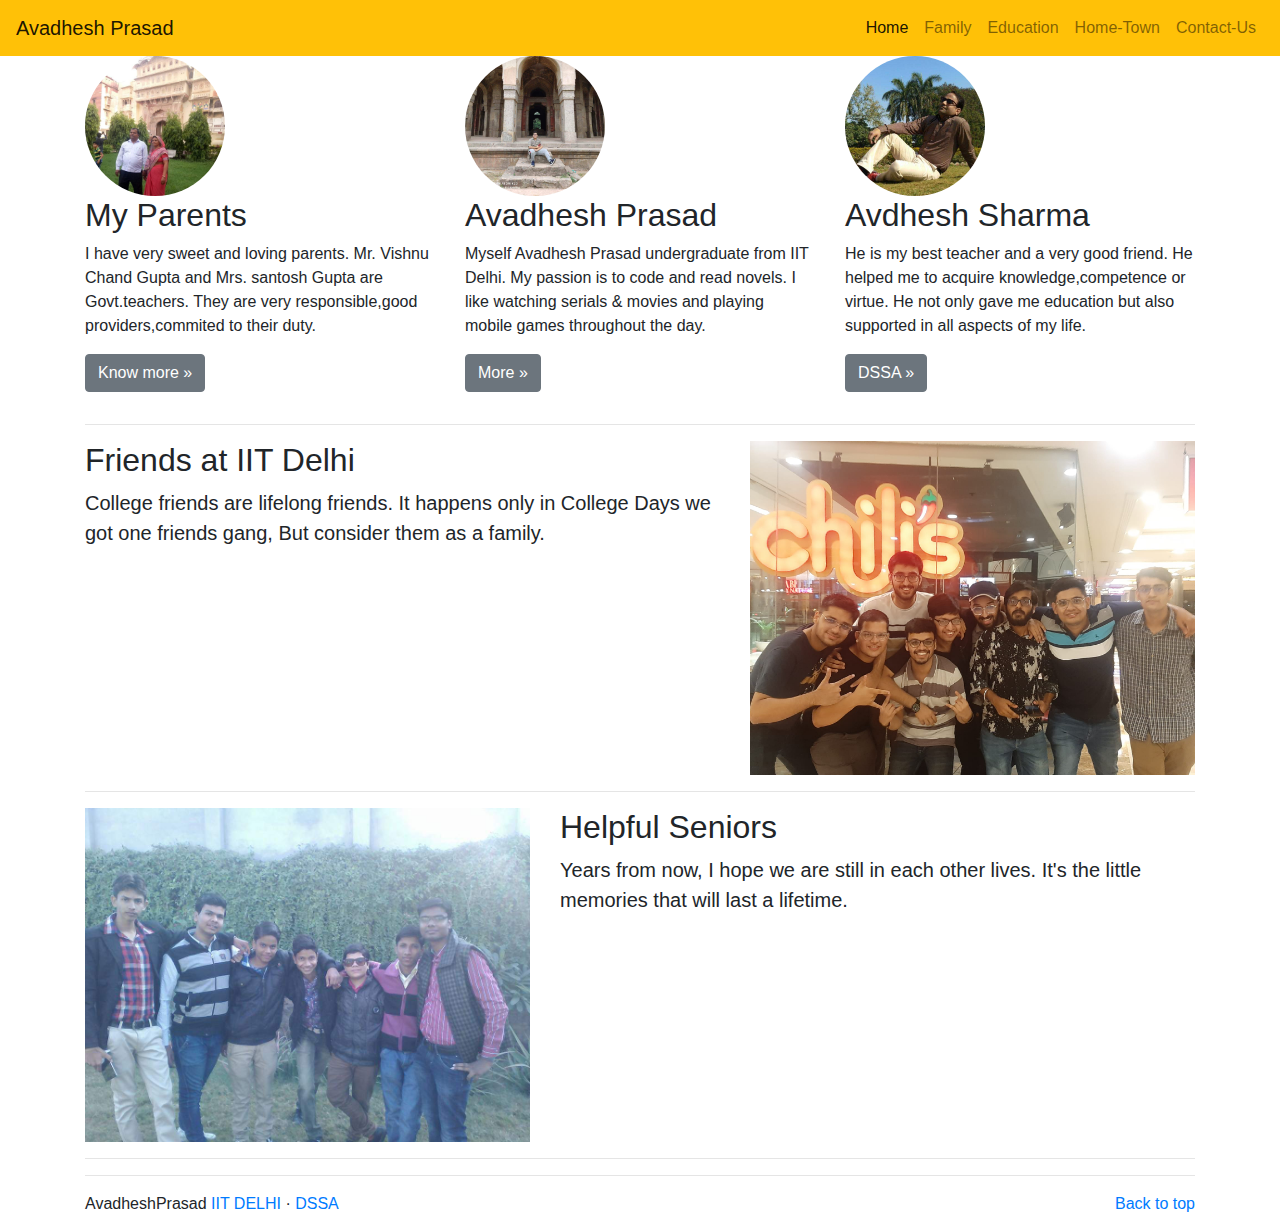
<file: index.html>
<!doctype html>
<html lang="en">

<head>
  <!-- Required meta tags -->
  <meta charset="utf-8">
  <meta name="viewport" content="width=device-width, initial-scale=1, shrink-to-fit=no">

  <!-- Bootstrap CSS -->
  <link rel="stylesheet" href="1.css">

  <title>FAMILY IS THE REAL WORLD</title>
  <style>
    .circular--potrait {
      position: relative;
      width: 140px;
      height: 140px;
      overflow: hidden;
      border-radius: 100%;
    }

    .circular--potrait img {
      width: 100%;
      height: auto;
    }
  </style>
</head>

<body>
    <nav class="navbar navbar-expand-lg navbar-light bg-warning">
        <a class="navbar-brand" href="#">Avadhesh Prasad</a>
        <button class="navbar-toggler" type="button" data-toggle="collapse" data-target="#navbarSupportedContent"
            aria-controls="navbarSupportedContent" aria-expanded="false" aria-label="Toggle navigation">
            <span class="navbar-toggler-icon"></span>
        </button>
    
        <div class="collapse navbar-collapse" id="navbarSupportedContent">
            <ul class="navbar-nav mr-auto"></ul>
            <form class="form-inline my-2 my-lg-0">
                <ul class="navbar-nav mr-auto">
                    <li class="nav-item active">
                        <a class="nav-link" href="index.html">Home <span class="sr-only">(current)</span></a>
                      </li>
                      <li class="nav-item dropdown">
                        <a class="nav-link dropdown" href="#" id="navbarDropdown" role="button" data-toggle="dropdown"
                          aria-haspopup="true" aria-expanded="false">
                          Family
                        </a>
                        <div class="dropdown-menu" aria-labelledby="navbarDropdown">
                          <a class="dropdown-item" href="family1.html">Immidiate Family</a>
              
              
                        </div>
                      </li>
                      <li class="nav-item dropdown">
                        <a class="nav-link dropdown" href="#" id="navbarDropdown" role="button" data-toggle="dropdown"
                          aria-haspopup="true" aria-expanded="false">
                          Education
                        </a>
                        <div class="dropdown-menu" aria-labelledby="navbarDropdown">
                          <a class="dropdown-item" href="manglam.html">Primary Education</a>
                          <a class="dropdown-item" href="ds.html">Upper Education</a>
                          <a class="dropdown-item" href="ds.html">Secondary Education</a>
                          <a class="dropdown-item" href="ds.html">Higher Secondary Education</a>
              
                        </div>
                      </li>
                      <li class="nav-item">
                        <a class="nav-link" href="kailadevi.html">Home-Town</a>
                      </li>
                      <li class="nav-item">
                        <a class="nav-link" href="contact.html">Contact-Us</a>
                      </li>
                </ul> 
            </form>
        </div>
    </nav>

  <main role="main">



    <!-- Marketing messaging and featurettes
    ================================================== -->
    <!-- Wrap the rest of the page in another container to center all the content. -->

    <div class="container marketing">

      <!-- Three columns of text below the carousel -->
      <div class="row">
        <div class="col-lg-4  ">
          <div class="circular--potrait">


            <a href=""><img src="parents.jpg" alt=""></a>
          </div>
          <h2>My Parents</h2>
          <p>I have very sweet and loving parents. Mr. Vishnu Chand Gupta and Mrs. santosh Gupta are Govt.teachers. They
            are very responsible,good providers,commited to their duty.
          </p>
          <p><a class="btn btn-secondary" href="family1.html" role="button">Know more »</a></p>
        </div><!-- /.col-lg-4 -->
        <div class="col-lg-4">
          <div class="circular--potrait">


            <a href=""><img src="my.jpg" alt=""></a>
          </div>
          <h2>Avadhesh Prasad</h2>
          <p>Myself Avadhesh Prasad undergraduate from IIT Delhi. My passion is to code and read novels. I like watching
            serials & movies and playing mobile games throughout the day.</p>
          <p><a class="btn btn-secondary" href="family1.html" role="button">More »</a></p>
        </div><!-- /.col-lg-4 -->
        <div class="col-lg-4">
          <div class="circular--potrait">


            <a href="ds.html"><img src="tinkuji.jpg" alt=""></a>
          </div>
          <h2>Avdhesh Sharma</h2>
          <p>He is my best teacher and a very good friend. He helped me to acquire knowledge,competence or virtue. He
            not only gave me education but also supported in all aspects of my life.</p>
          <p><a class="btn btn-secondary" href="ds.html" role="button">DSSA »</a></p>
        </div><!-- /.col-lg-4 -->
      </div><!-- /.row -->


      <!-- START THE FEATURETTES -->

      <hr class="featurette-divider">

      <div class="row featurette">
        <div class="col-md-7">
          <h2 class="featurette-heading">Friends at IIT Delhi
          </h2>
          <p class="lead">College friends are lifelong friends. It happens only in College Days we got one friends gang,
            But consider them as a family. </p>
        </div>
        <div class="col-md-5" width="500" height="500">
          <img src="friend1.jpg" height="100%" width="100%" alt="" srcset="">
        </div>
      </div>

      <hr class="featurette-divider">

      <div class="row featurette">
        <div class="col-md-7 order-md-2">
          <h2 class="featurette-heading">Helpful Seniors </h2>
          <p class="lead">Years from now, I hope we are still in each other lives. It's the little memories that will
            last a lifetime.</p>
        </div>
        <div class="col-md-5 order-md-1" width="500" height="500">
          <img src="friend.jpg" height="100%" width="100%" alt="" srcset="">
        </div>
      </div>

      <hr class="featurette-divider">


      <hr class="featurette-divider">

      <!-- /END THE FEATURETTES -->

    </div><!-- /.container -->


    <!-- FOOTER -->
    <footer class="container">
      <p class="float-right"><a href="">Back to top</a></p>
      <p>AvadheshPrasad <a href="https://www.iitd.ac.in">IIT DELHI</a> · <a href="ds.html">DSSA</a></p>
    </footer>
  </main>

  <!--  JavaScript -->
  <script src="1.js"></script>
  <script src="2.js"></script>
  <script src="3.js"></script>
</body>
</file>
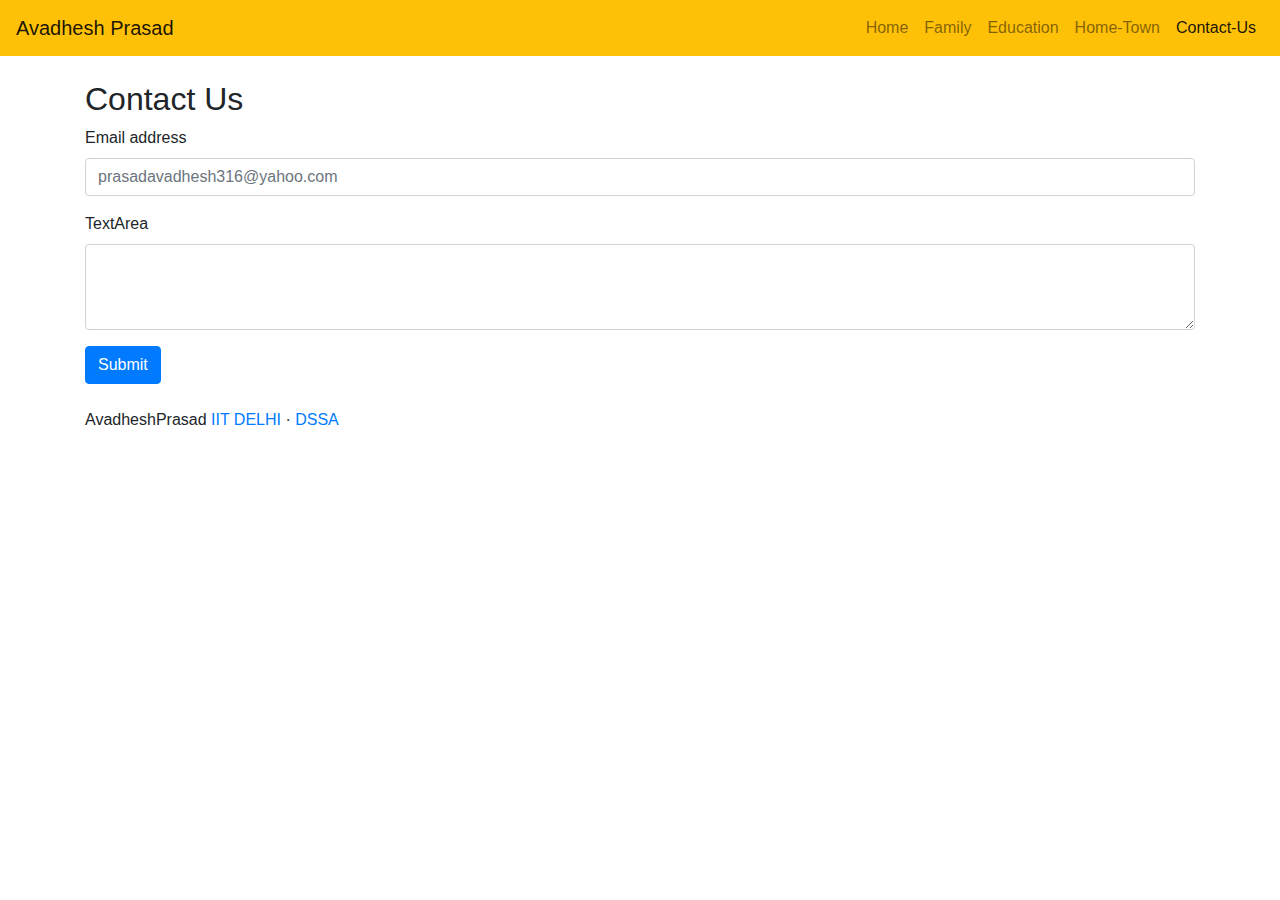
<file: contact.html>
<!doctype html>
<html lang="en">

<head>
  <!-- Required meta tags -->
  <meta charset="utf-8">
  <meta name="viewport" content="width=device-width, initial-scale=1, shrink-to-fit=no">

  <!-- Bootstrap CSS -->
  <link rel="stylesheet" href="1.css">

  <title>FAMILY IS THE REAL WORLD</title>
  <style>
    .circular--potrait {
      position: relative;
      width: 140px;
      height: 140px;
      overflow: hidden;
      border-radius: 100%;
    }

    .circular--potrait img {
      width: 100%;
      height: auto;
    }
  </style>
</head>

<body>
  <nav class="navbar navbar-expand-lg navbar-light bg-warning">
    <a class="navbar-brand" href="#">Avadhesh Prasad</a>
    <button class="navbar-toggler" type="button" data-toggle="collapse" data-target="#navbarSupportedContent"
        aria-controls="navbarSupportedContent" aria-expanded="false" aria-label="Toggle navigation">
        <span class="navbar-toggler-icon"></span>
    </button>

    <div class="collapse navbar-collapse" id="navbarSupportedContent">
        <ul class="navbar-nav mr-auto"></ul>
        <form class="form-inline my-2 my-lg-0">
            <ul class="navbar-nav mr-auto">
                <li class="nav-item ">
                    <a class="nav-link" href="home.html">Home <span class="sr-only">(current)</span></a>
                  </li>
                  <li class="nav-item dropdown">
                    <a class="nav-link dropdown" href="#" id="navbarDropdown" role="button" data-toggle="dropdown"
                      aria-haspopup="true" aria-expanded="false">
                      Family
                    </a>
                    <div class="dropdown-menu" aria-labelledby="navbarDropdown">
                      <a class="dropdown-item" href="family1.html">Immidiate Family</a>
          
          
                    </div>
                  </li>
                  <li class="nav-item dropdown">
                    <a class="nav-link dropdown" href="#" id="navbarDropdown" role="button" data-toggle="dropdown"
                      aria-haspopup="true" aria-expanded="false">
                      Education
                    </a>
                    <div class="dropdown-menu" aria-labelledby="navbarDropdown">
                      <a class="dropdown-item" href="manglam.html">Primary Education</a>
                      <a class="dropdown-item" href="ds.html">Upper Education</a>
                      <a class="dropdown-item" href="ds.html">Secondary Education</a>
                      <a class="dropdown-item" href="ds.html">Higher Secondary Education</a>
          
                    </div>
                  </li>
                  <li class="nav-item">
                    <a class="nav-link" href="kailadevi.html">Home-Town</a>
                  </li>
                  <li class="nav-item active">
                    <a class="nav-link" href="contact.html">Contact-Us</a>
                  </li>
            </ul> 
        </form>
    </div>
</nav>
  <div class="container my-4">
    <h2>Contact Us</h2>
    <form>
        <div class="form-group">
          <label for="exampleFormControlInput1">Email address</label>
          <input type="email" class="form-control" id="exampleFormControlInput1" placeholder="prasadavadhesh316@yahoo.com">
        </div>
        
        <div class="form-group">
          <label for="exampleFormControlTextarea1"> TextArea</label>
          <textarea class="form-control" id="exampleFormControlTextarea1" rows="3"></textarea>
        </div>
        <button class="btn btn-primary">Submit</button>
      </form>
     

</div>


    <!-- FOOTER -->
    <footer class="container">
     
      <p>AvadheshPrasad <a href="https://www.iitd.ac.in">IIT DELHI</a> · <a href="ds.html">DSSA</a></p>
    </footer>
 

  <!--  JavaScript -->
  <script src="1.js"></script>
  <script src="2.js"></script>
  <script src="3.js"></script>
</body>
</file>
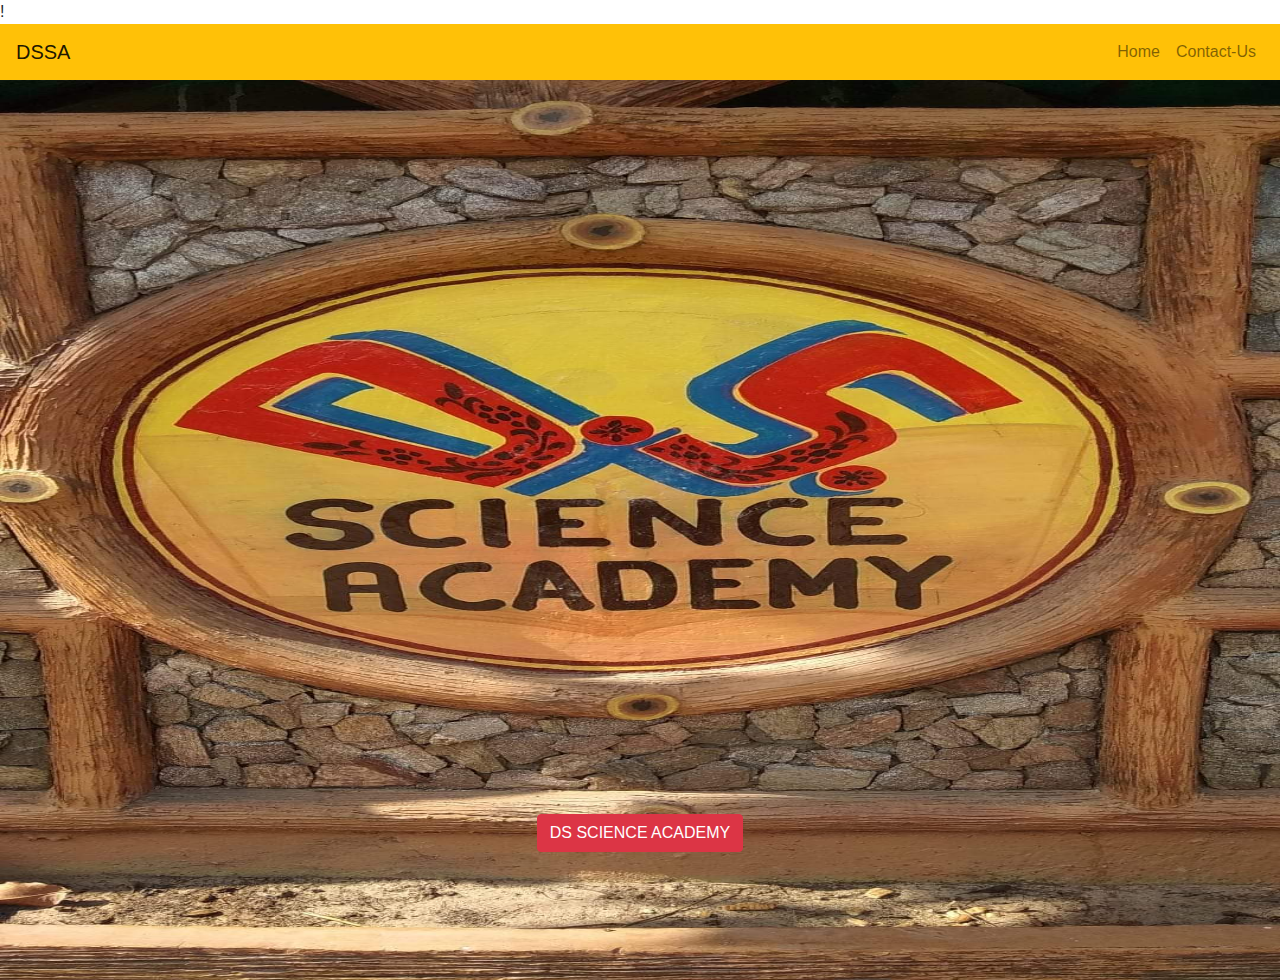
<file: ds.html>
!<!doctype html>
<html lang="en">

<head>
  <!-- Required meta tags -->
  <meta charset="utf-8">
  <meta name="viewport" content="width=device-width, initial-scale=1, shrink-to-fit=no">

  <!-- Bootstrap CSS -->
  <link rel="stylesheet" href="1.css">

  <title>FAMILY IS THE REAL WORLD</title>
  <style>
    .circular--potrait {
      position: relative;
      width: 140px;
      height: 140px;
      overflow: hidden;
      border-radius: 100%;
    }

    .circular--potrait img {
      width: 100%;
      height: auto;
    }
  </style>
</head>

<body>
  <nav class="navbar navbar-expand-lg navbar-light bg-warning">
    <a class="navbar-brand" href="#">DSSA</a>
    <button class="navbar-toggler" type="button" data-toggle="collapse" data-target="#navbarSupportedContent"
        aria-controls="navbarSupportedContent" aria-expanded="false" aria-label="Toggle navigation">
        <span class="navbar-toggler-icon"></span>
    </button>

    <div class="collapse navbar-collapse" id="navbarSupportedContent">
        <ul class="navbar-nav mr-auto"></ul>
        <form class="form-inline my-2 my-lg-0">
            <ul class="navbar-nav mr-auto">
                <li class="nav-item ">
                    <a class="nav-link" href="index.html">Home <span class="sr-only">(current)</span></a>
                  </li>
                  
                  <li class="nav-item">
                    <a class="nav-link" href="contact.html">Contact-Us</a>
                  </li>
            </ul> 
        </form>
    </div>
</nav>

</div>


 <div class="contain" height="590px" width="1250px"></div>
<img src="DS.jpg" width=" 100%" height="100%" alt="" srcset="" class="responsive">
<div class="carousel-caption d-none d-md-block">
 
 <a href="http://ds-science-academy.business.site/"><h3><button class="btn btn-danger">DS SCIENCE ACADEMY  </button></h3></a>

</div>

  

  <!--  JavaScript -->
  <script src="1.js"></script>
  <script src="2.js"></script>
  <script src="3.js"></script>
</body>
</file>
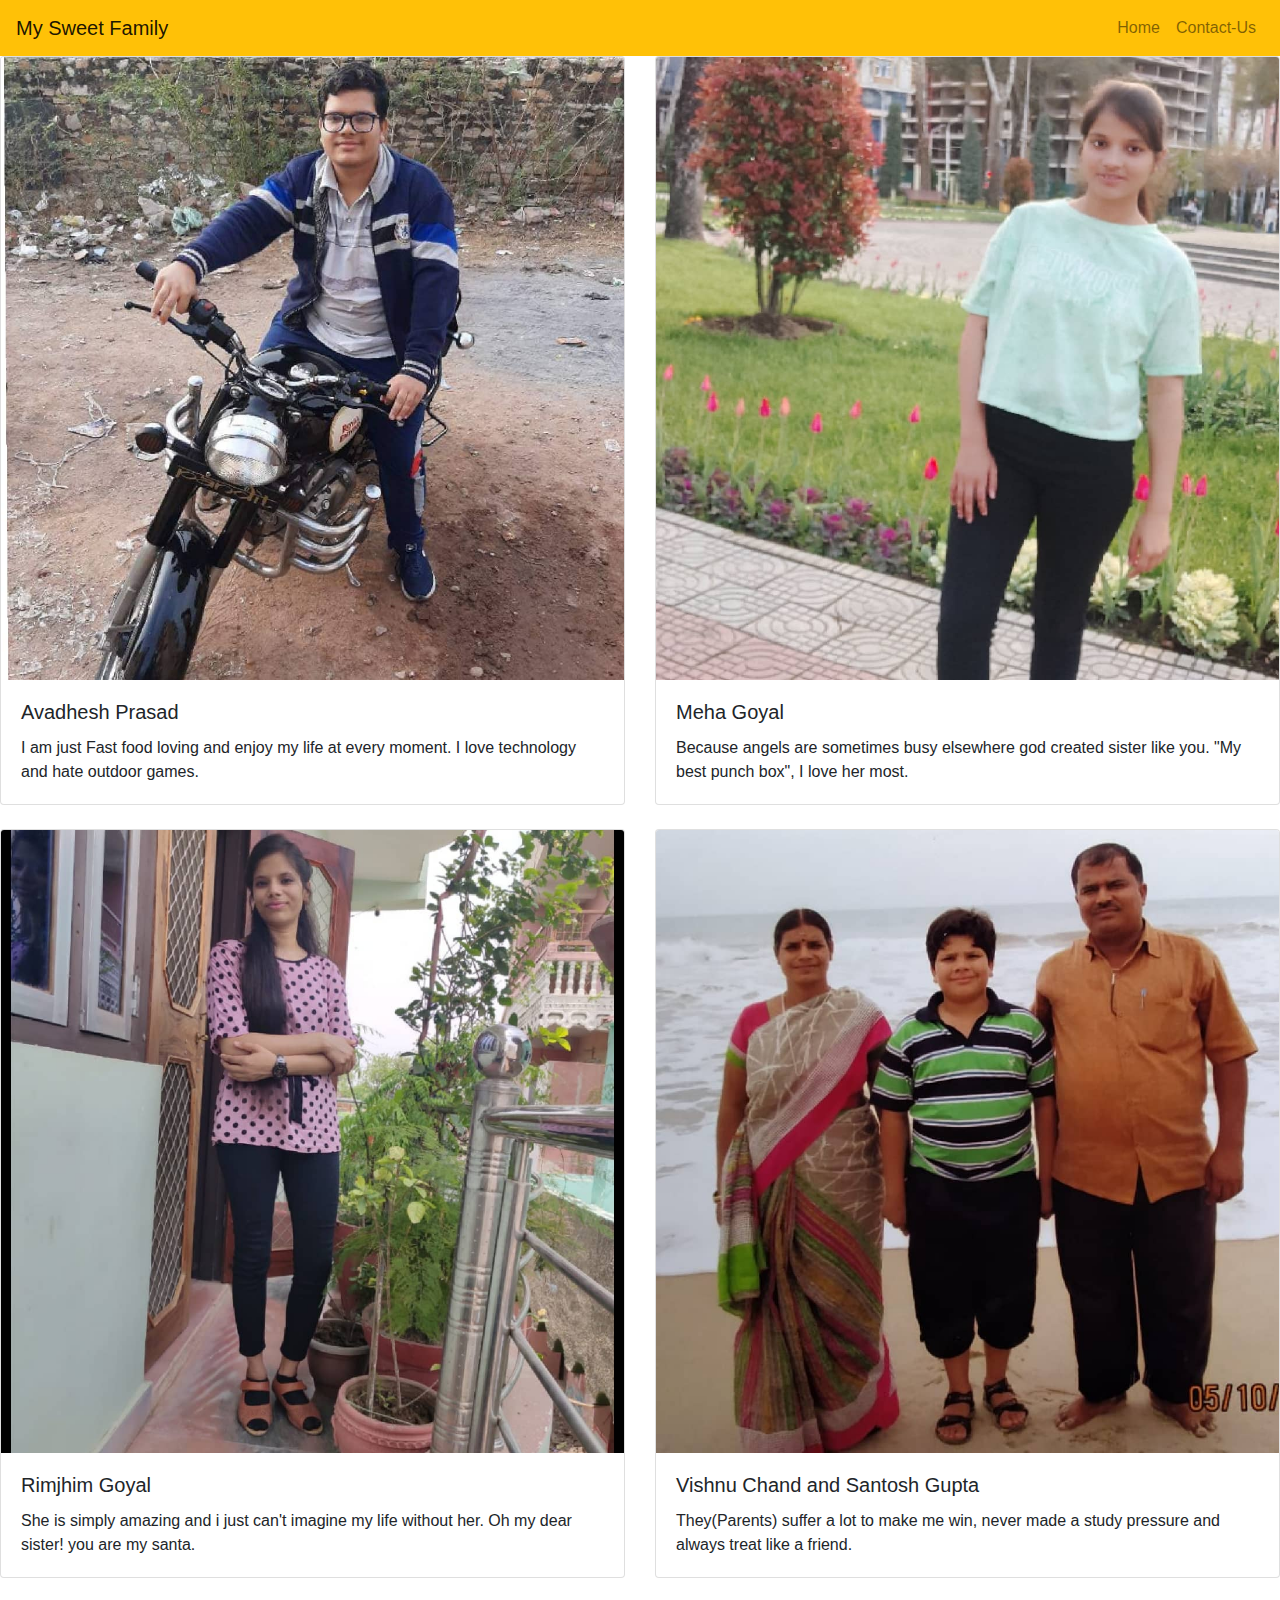
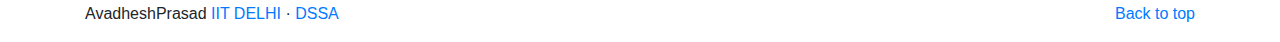
<file: family1.html>
<!doctype html>
<html lang="en">

<head>
  <!-- Required meta tags -->
  <meta charset="utf-8">
  <meta name="viewport" content="width=device-width, initial-scale=1, shrink-to-fit=no">

  <!-- Bootstrap CSS -->
  <link rel="stylesheet" href="1.css">

  <title>FAMILY IS THE REAL WORLD</title>
  <style>
    .circular--potrait {
      position: relative;
      width: 140px;
      height: 140px;
      overflow: hidden;
      border-radius: 100%;
    }

    .circular--potrait img {
      width: 100%;
      height: auto;
    }
  </style>
</head>

<body>
  <nav class="navbar navbar-expand-lg navbar-light bg-warning">
    <a class="navbar-brand" href="#">My Sweet Family</a>
    <button class="navbar-toggler" type="button" data-toggle="collapse" data-target="#navbarSupportedContent"
        aria-controls="navbarSupportedContent" aria-expanded="false" aria-label="Toggle navigation">
        <span class="navbar-toggler-icon"></span>
    </button>

    <div class="collapse navbar-collapse" id="navbarSupportedContent">
        <ul class="navbar-nav mr-auto"></ul>
        <form class="form-inline my-2 my-lg-0">
            <ul class="navbar-nav mr-auto">
                <li class="nav-item ">
                    <a class="nav-link" href="index.html">Home <span class="sr-only">(current)</span></a>
                  </li>
                  
                  <li class="nav-item">
                    <a class="nav-link" href="contact.html">Contact-Us</a>
                  </li>
            </ul> 
        </form>
    </div>
</nav>

<div class="row row-cols-1 row-cols-md-2">
  <div class="col mb-4">
    <div class="card">
      <img src="f5.jpeg" class="card-img-top" alt="...">
      <div class="card-body">
        <h5 class="card-title">Avadhesh Prasad</h5>
        <p class="card-text">I am just Fast food loving and enjoy my life at every moment.
          I love technology and hate outdoor games.

        </p>
      </div>
    </div>
  </div>
  
  <div class="col mb-4">
    <div class="card">
      <img src="f3.jpeg" class="card-img-top" alt="...">
      <div class="card-body">
        <h5 class="card-title">Meha Goyal</h5>
        <p class="card-text">Because angels are sometimes busy elsewhere god created sister like you.
         "My best punch box", I love her most.
        </p>
      </div>
    </div>
  </div>
  <div class="col mb-4">
    <div class="card">
      <img src="f2.jpeg" class="card-img-top" alt="...">
      <div class="card-body">
        <h5 class="card-title">Rimjhim Goyal</h5>
        <p class="card-text">She is simply amazing and i just can't imagine my life without her. Oh my dear sister! you are my santa. </p>
      </div>
    </div>
  </div>
  <div class="col mb-4">
    <div class="card">
      <img src="f4.jpeg" class="card-img-top" alt="...">
      <div class="card-body">
        <h5 class="card-title">Vishnu Chand and Santosh Gupta</h5>
        <p class="card-text"> They(Parents) suffer a lot to make me win, never made a study pressure and 
          always treat like a friend.
        </p>
      </div>
    </div>
  </div>
 
</div>


   

 


    <!-- FOOTER -->
    <footer class="container">
      <p class="float-right"><a href="">Back to top</a></p>
      <p>AvadheshPrasad <a href="https://www.iitd.ac.in">IIT DELHI</a> · <a href="ds.html">DSSA</a></p>
    </footer>
  </main>

  <!--  JavaScript -->
  <script src="1.js"></script>
  <script src="2.js"></script>
  <script src="3.js"></script>
</body>
</file>
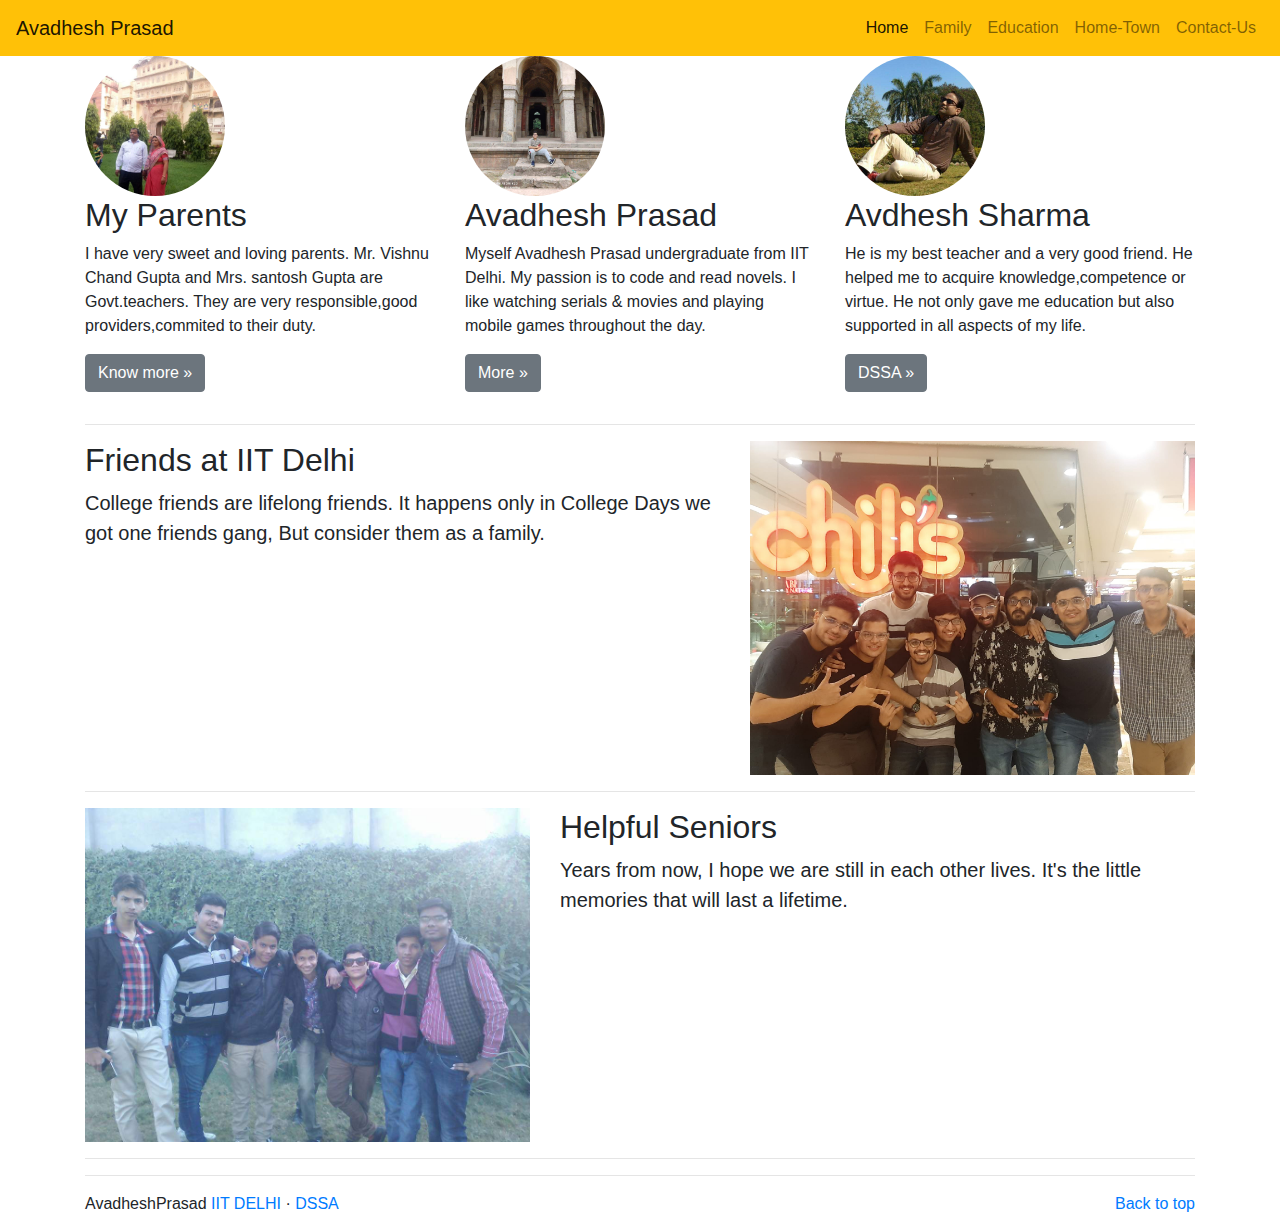
<file: home.html>
<!doctype html>
<html lang="en">

<head>
  <!-- Required meta tags -->
  <meta charset="utf-8">
  <meta name="viewport" content="width=device-width, initial-scale=1, shrink-to-fit=no">

  <!-- Bootstrap CSS -->
  <link rel="stylesheet" href="1.css">

  <title>FAMILY IS THE REAL WORLD</title>
  <style>
    .circular--potrait {
      position: relative;
      width: 140px;
      height: 140px;
      overflow: hidden;
      border-radius: 100%;
    }

    .circular--potrait img {
      width: 100%;
      height: auto;
    }
  </style>
</head>

<body>
    <nav class="navbar navbar-expand-lg navbar-light bg-warning">
        <a class="navbar-brand" href="#">Avadhesh Prasad</a>
        <button class="navbar-toggler" type="button" data-toggle="collapse" data-target="#navbarSupportedContent"
            aria-controls="navbarSupportedContent" aria-expanded="false" aria-label="Toggle navigation">
            <span class="navbar-toggler-icon"></span>
        </button>
    
        <div class="collapse navbar-collapse" id="navbarSupportedContent">
            <ul class="navbar-nav mr-auto"></ul>
            <form class="form-inline my-2 my-lg-0">
                <ul class="navbar-nav mr-auto">
                    <li class="nav-item active">
                        <a class="nav-link" href="home.html">Home <span class="sr-only">(current)</span></a>
                      </li>
                      <li class="nav-item dropdown">
                        <a class="nav-link dropdown" href="#" id="navbarDropdown" role="button" data-toggle="dropdown"
                          aria-haspopup="true" aria-expanded="false">
                          Family
                        </a>
                        <div class="dropdown-menu" aria-labelledby="navbarDropdown">
                          <a class="dropdown-item" href="family1.html">Immidiate Family</a>
              
              
                        </div>
                      </li>
                      <li class="nav-item dropdown">
                        <a class="nav-link dropdown" href="#" id="navbarDropdown" role="button" data-toggle="dropdown"
                          aria-haspopup="true" aria-expanded="false">
                          Education
                        </a>
                        <div class="dropdown-menu" aria-labelledby="navbarDropdown">
                          <a class="dropdown-item" href="manglam.html">Primary Education</a>
                          <a class="dropdown-item" href="ds.html">Upper Education</a>
                          <a class="dropdown-item" href="ds.html">Secondary Education</a>
                          <a class="dropdown-item" href="ds.html">Higher Secondary Education</a>
              
                        </div>
                      </li>
                      <li class="nav-item">
                        <a class="nav-link" href="kailadevi.html">Home-Town</a>
                      </li>
                      <li class="nav-item">
                        <a class="nav-link" href="contact.html">Contact-Us</a>
                      </li>
                </ul> 
            </form>
        </div>
    </nav>

  <main role="main">



    <!-- Marketing messaging and featurettes
    ================================================== -->
    <!-- Wrap the rest of the page in another container to center all the content. -->

    <div class="container marketing">

      <!-- Three columns of text below the carousel -->
      <div class="row">
        <div class="col-lg-4  ">
          <div class="circular--potrait">


            <a href=""><img src="parents.jpg" alt=""></a>
          </div>
          <h2>My Parents</h2>
          <p>I have very sweet and loving parents. Mr. Vishnu Chand Gupta and Mrs. santosh Gupta are Govt.teachers. They
            are very responsible,good providers,commited to their duty.
          </p>
          <p><a class="btn btn-secondary" href="family1.html" role="button">Know more »</a></p>
        </div><!-- /.col-lg-4 -->
        <div class="col-lg-4">
          <div class="circular--potrait">


            <a href=""><img src="my.jpg" alt=""></a>
          </div>
          <h2>Avadhesh Prasad</h2>
          <p>Myself Avadhesh Prasad undergraduate from IIT Delhi. My passion is to code and read novels. I like watching
            serials & movies and playing mobile games throughout the day.</p>
          <p><a class="btn btn-secondary" href="family1.html" role="button">More »</a></p>
        </div><!-- /.col-lg-4 -->
        <div class="col-lg-4">
          <div class="circular--potrait">


            <a href="ds.html"><img src="tinkuji.jpg" alt=""></a>
          </div>
          <h2>Avdhesh Sharma</h2>
          <p>He is my best teacher and a very good friend. He helped me to acquire knowledge,competence or virtue. He
            not only gave me education but also supported in all aspects of my life.</p>
          <p><a class="btn btn-secondary" href="ds.html" role="button">DSSA »</a></p>
        </div><!-- /.col-lg-4 -->
      </div><!-- /.row -->


      <!-- START THE FEATURETTES -->

      <hr class="featurette-divider">

      <div class="row featurette">
        <div class="col-md-7">
          <h2 class="featurette-heading">Friends at IIT Delhi
          </h2>
          <p class="lead">College friends are lifelong friends. It happens only in College Days we got one friends gang,
            But consider them as a family. </p>
        </div>
        <div class="col-md-5" width="500" height="500">
          <img src="friend1.jpg" height="100%" width="100%" alt="" srcset="">
        </div>
      </div>

      <hr class="featurette-divider">

      <div class="row featurette">
        <div class="col-md-7 order-md-2">
          <h2 class="featurette-heading">Helpful Seniors </h2>
          <p class="lead">Years from now, I hope we are still in each other lives. It's the little memories that will
            last a lifetime.</p>
        </div>
        <div class="col-md-5 order-md-1" width="500" height="500">
          <img src="friend.jpg" height="100%" width="100%" alt="" srcset="">
        </div>
      </div>

      <hr class="featurette-divider">


      <hr class="featurette-divider">

      <!-- /END THE FEATURETTES -->

    </div><!-- /.container -->


    <!-- FOOTER -->
    <footer class="container">
      <p class="float-right"><a href="">Back to top</a></p>
      <p>AvadheshPrasad <a href="https://www.iitd.ac.in">IIT DELHI</a> · <a href="ds.html">DSSA</a></p>
    </footer>
  </main>

  <!--  JavaScript -->
  <script src="1.js"></script>
  <script src="2.js"></script>
  <script src="3.js"></script>
</body>
</file>
<file: 1.css>
/* BASE DIRECTORY */

:root {
    --blue: #007bff;
    --indigo: #6610f2;
    --purple: #6f42c1;
    --pink: #e83e8c;
    --red: #dc3545;
    --orange: #fd7e14;
    --yellow: #ffc107;
    --green: #28a745;
    --teal: #20c997;
    --cyan: #17a2b8;
    --white: #fff;
    --gray: #6c757d;
    --gray-dark: #343a40;
    --primary: #007bff;
    --secondary: #6c757d;
    --success: #28a745;
    --info: #17a2b8;
    --warning: #ffc107;
    --danger: #dc3545;
    --light: #f8f9fa;
    --dark: #343a40;
    --breakpoint-xs: 0;
    --breakpoint-sm: 576px;
    --breakpoint-md: 768px;
    --breakpoint-lg: 992px;
    --breakpoint-xl: 1200px;
    --font-family-sans-serif: -apple-system, BlinkMacSystemFont, "Segoe UI", Roboto, "Helvetica Neue", Arial, "Noto Sans", sans-serif, "Apple Color Emoji", "Segoe UI Emoji", "Segoe UI Symbol", "Noto Color Emoji";
    --font-family-monospace: SFMono-Regular, Menlo, Monaco, Consolas, "Liberation Mono", "Courier New", monospace
}

*,
::after,
::before {
    box-sizing: border-box
}

html {
    font-family: sans-serif;
    line-height: 1.15;
    -webkit-text-size-adjust: 100%;
    -webkit-tap-highlight-color: transparent
}

article,
aside,
figcaption,
figure,
footer,
header,
hgroup,
main,
nav,
section {
    display: block
}

body {
    margin: 0;
    font-family: -apple-system, BlinkMacSystemFont, "Segoe UI", Roboto, "Helvetica Neue", Arial, "Noto Sans", sans-serif, "Apple Color Emoji", "Segoe UI Emoji", "Segoe UI Symbol", "Noto Color Emoji";
    font-size: 1rem;
    font-weight: 400;
    line-height: 1.5;
    color: #212529;
    text-align: left;
    background-color: #fff
}

[tabindex="-1"]:focus:not(:focus-visible) {
    outline: 0!important
}

hr {
    box-sizing: content-box;
    height: 0;
    overflow: visible
}

h1,
h2,
h3,
h4,
h5,
h6 {
    margin-top: 0;
    margin-bottom: .5rem
}

p {
    margin-top: 0;
    margin-bottom: 1rem
}

abbr[data-original-title],
abbr[title] {
    text-decoration: underline;
    -webkit-text-decoration: underline dotted;
    text-decoration: underline dotted;
    cursor: help;
    border-bottom: 0;
    -webkit-text-decoration-skip-ink: none;
    text-decoration-skip-ink: none
}

address {
    margin-bottom: 1rem;
    font-style: normal;
    line-height: inherit
}

dl,
ol,
ul {
    margin-top: 0;
    margin-bottom: 1rem
}

ol ol,
ol ul,
ul ol,
ul ul {
    margin-bottom: 0
}

dt {
    font-weight: 700
}

dd {
    margin-bottom: .5rem;
    margin-left: 0
}

blockquote {
    margin: 0 0 1rem
}

b,
strong {
    font-weight: bolder
}

small {
    font-size: 80%
}

sub,
sup {
    position: relative;
    font-size: 75%;
    line-height: 0;
    vertical-align: baseline
}

sub {
    bottom: -.25em
}

sup {
    top: -.5em
}

a {
    color: #007bff;
    text-decoration: none;
    background-color: transparent
}

a:hover {
    color: #0056b3;
    text-decoration: underline
}

a:not([href]) {
    color: inherit;
    text-decoration: none
}

a:not([href]):hover {
    color: inherit;
    text-decoration: none
}

code,
kbd,
pre,
samp {
    font-family: SFMono-Regular, Menlo, Monaco, Consolas, "Liberation Mono", "Courier New", monospace;
    font-size: 1em
}

pre {
    margin-top: 0;
    margin-bottom: 1rem;
    overflow: auto;
    -ms-overflow-style: scrollbar
}

figure {
    margin: 0 0 1rem
}

img {
    vertical-align: middle;
    border-style: none
}

svg {
    overflow: hidden;
    vertical-align: middle
}

table {
    border-collapse: collapse
}

caption {
    padding-top: .75rem;
    padding-bottom: .75rem;
    color: #6c757d;
    text-align: left;
    caption-side: bottom
}

th {
    text-align: inherit
}

label {
    display: inline-block;
    margin-bottom: .5rem
}

button {
    border-radius: 0
}

button:focus {
    outline: 1px dotted;
    outline: 5px auto -webkit-focus-ring-color
}

button,
input,
optgroup,
select,
textarea {
    margin: 0;
    font-family: inherit;
    font-size: inherit;
    line-height: inherit
}

button,
input {
    overflow: visible
}

button,
select {
    text-transform: none
}

[role=button] {
    cursor: pointer
}

select {
    word-wrap: normal
}

[type=button],
[type=reset],
[type=submit],
button {
    -webkit-appearance: button
}

[type=button]:not(:disabled),
[type=reset]:not(:disabled),
[type=submit]:not(:disabled),
button:not(:disabled) {
    cursor: pointer
}

[type=button]::-moz-focus-inner,
[type=reset]::-moz-focus-inner,
[type=submit]::-moz-focus-inner,
button::-moz-focus-inner {
    padding: 0;
    border-style: none
}

input[type=checkbox],
input[type=radio] {
    box-sizing: border-box;
    padding: 0
}

textarea {
    overflow: auto;
    resize: vertical
}

fieldset {
    min-width: 0;
    padding: 0;
    margin: 0;
    border: 0
}

legend {
    display: block;
    width: 100%;
    max-width: 100%;
    padding: 0;
    margin-bottom: .5rem;
    font-size: 1.5rem;
    line-height: inherit;
    color: inherit;
    white-space: normal
}

progress {
    vertical-align: baseline
}

[type=number]::-webkit-inner-spin-button,
[type=number]::-webkit-outer-spin-button {
    height: auto
}

[type=search] {
    outline-offset: -2px;
    -webkit-appearance: none
}

[type=search]::-webkit-search-decoration {
    -webkit-appearance: none
}

::-webkit-file-upload-button {
    font: inherit;
    -webkit-appearance: button
}

output {
    display: inline-block
}

summary {
    display: list-item;
    cursor: pointer
}

template {
    display: none
}

[hidden] {
    display: none!important
}

.h1,
.h2,
.h3,
.h4,
.h5,
.h6,
h1,
h2,
h3,
h4,
h5,
h6 {
    margin-bottom: .5rem;
    font-weight: 500;
    line-height: 1.2
}

.h1,
h1 {
    font-size: 2.5rem
}

.h2,
h2 {
    font-size: 2rem
}

.h3,
h3 {
    font-size: 1.75rem
}

.h4,
h4 {
    font-size: 1.5rem
}

.h5,
h5 {
    font-size: 1.25rem
}

.h6,
h6 {
    font-size: 1rem
}

.lead {
    font-size: 1.25rem;
    font-weight: 300
}

.display-1 {
    font-size: 6rem;
    font-weight: 300;
    line-height: 1.2
}

.display-2 {
    font-size: 5.5rem;
    font-weight: 300;
    line-height: 1.2
}

.display-3 {
    font-size: 4.5rem;
    font-weight: 300;
    line-height: 1.2
}

.display-4 {
    font-size: 3.5rem;
    font-weight: 300;
    line-height: 1.2
}

hr {
    margin-top: 1rem;
    margin-bottom: 1rem;
    border: 0;
    border-top: 1px solid rgba(0, 0, 0, .1)
}

.small,
small {
    font-size: 80%;
    font-weight: 400
}

.mark,
mark {
    padding: .2em;
    background-color: #fcf8e3
}

.list-unstyled {
    padding-left: 0;
    list-style: none
}

.list-inline {
    padding-left: 0;
    list-style: none
}

.list-inline-item {
    display: inline-block
}

.list-inline-item:not(:last-child) {
    margin-right: .5rem
}

.initialism {
    font-size: 90%;
    text-transform: uppercase
}

.blockquote {
    margin-bottom: 1rem;
    font-size: 1.25rem
}

.blockquote-footer {
    display: block;
    font-size: 80%;
    color: #6c757d
}

.blockquote-footer::before {
    content: "\2014\00A0"
}

.img-fluid {
    max-width: 100%;
    height: auto
}

.img-thumbnail {
    padding: .25rem;
    background-color: #fff;
    border: 1px solid #dee2e6;
    border-radius: .25rem;
    max-width: 100%;
    height: auto
}

.figure {
    display: inline-block
}

.figure-img {
    margin-bottom: .5rem;
    line-height: 1
}

.figure-caption {
    font-size: 90%;
    color: #6c757d
}

code {
    font-size: 87.5%;
    color: #e83e8c;
    word-wrap: break-word
}

a>code {
    color: inherit
}

kbd {
    padding: .2rem .4rem;
    font-size: 87.5%;
    color: #fff;
    background-color: #212529;
    border-radius: .2rem
}

kbd kbd {
    padding: 0;
    font-size: 100%;
    font-weight: 700
}

pre {
    display: block;
    font-size: 87.5%;
    color: #212529
}

pre code {
    font-size: inherit;
    color: inherit;
    word-break: normal
}

.pre-scrollable {
    max-height: 340px;
    overflow-y: scroll
}

.container {
    width: 100%;
    padding-right: 15px;
    padding-left: 15px;
    margin-right: auto;
    margin-left: auto
}

@media (min-width:576px) {
    .container {
        max-width: 540px
    }
}

@media (min-width:768px) {
    .container {
        max-width: 720px
    }
}

@media (min-width:992px) {
    .container {
        max-width: 960px
    }
}

@media (min-width:1200px) {
    .container {
        max-width: 1140px
    }
}

.container-fluid,
.container-lg,
.container-md,
.container-sm,
.container-xl {
    width: 100%;
    padding-right: 15px;
    padding-left: 15px;
    margin-right: auto;
    margin-left: auto
}

@media (min-width:576px) {
    .container,
    .container-sm {
        max-width: 540px
    }
}

@media (min-width:768px) {
    .container,
    .container-md,
    .container-sm {
        max-width: 720px
    }
}

@media (min-width:992px) {
    .container,
    .container-lg,
    .container-md,
    .container-sm {
        max-width: 960px
    }
}

@media (min-width:1200px) {
    .container,
    .container-lg,
    .container-md,
    .container-sm,
    .container-xl {
        max-width: 1140px
    }
}

.row {
    display: -ms-flexbox;
    display: flex;
    -ms-flex-wrap: wrap;
    flex-wrap: wrap;
    margin-right: -15px;
    margin-left: -15px
}

.no-gutters {
    margin-right: 0;
    margin-left: 0
}

.no-gutters>.col,
.no-gutters>[class*=col-] {
    padding-right: 0;
    padding-left: 0
}

.col,
.col-1,
.col-10,
.col-11,
.col-12,
.col-2,
.col-3,
.col-4,
.col-5,
.col-6,
.col-7,
.col-8,
.col-9,
.col-auto,
.col-lg,
.col-lg-1,
.col-lg-10,
.col-lg-11,
.col-lg-12,
.col-lg-2,
.col-lg-3,
.col-lg-4,
.col-lg-5,
.col-lg-6,
.col-lg-7,
.col-lg-8,
.col-lg-9,
.col-lg-auto,
.col-md,
.col-md-1,
.col-md-10,
.col-md-11,
.col-md-12,
.col-md-2,
.col-md-3,
.col-md-4,
.col-md-5,
.col-md-6,
.col-md-7,
.col-md-8,
.col-md-9,
.col-md-auto,
.col-sm,
.col-sm-1,
.col-sm-10,
.col-sm-11,
.col-sm-12,
.col-sm-2,
.col-sm-3,
.col-sm-4,
.col-sm-5,
.col-sm-6,
.col-sm-7,
.col-sm-8,
.col-sm-9,
.col-sm-auto,
.col-xl,
.col-xl-1,
.col-xl-10,
.col-xl-11,
.col-xl-12,
.col-xl-2,
.col-xl-3,
.col-xl-4,
.col-xl-5,
.col-xl-6,
.col-xl-7,
.col-xl-8,
.col-xl-9,
.col-xl-auto {
    position: relative;
    width: 100%;
    padding-right: 15px;
    padding-left: 15px
}

.col {
    -ms-flex-preferred-size: 0;
    flex-basis: 0;
    -ms-flex-positive: 1;
    flex-grow: 1;
    min-width: 0;
    max-width: 100%
}

.row-cols-1>* {
    -ms-flex: 0 0 100%;
    flex: 0 0 100%;
    max-width: 100%
}

.row-cols-2>* {
    -ms-flex: 0 0 50%;
    flex: 0 0 50%;
    max-width: 50%
}

.row-cols-3>* {
    -ms-flex: 0 0 33.333333%;
    flex: 0 0 33.333333%;
    max-width: 33.333333%
}

.row-cols-4>* {
    -ms-flex: 0 0 25%;
    flex: 0 0 25%;
    max-width: 25%
}

.row-cols-5>* {
    -ms-flex: 0 0 20%;
    flex: 0 0 20%;
    max-width: 20%
}

.row-cols-6>* {
    -ms-flex: 0 0 16.666667%;
    flex: 0 0 16.666667%;
    max-width: 16.666667%
}

.col-auto {
    -ms-flex: 0 0 auto;
    flex: 0 0 auto;
    width: auto;
    max-width: 100%
}

.col-1 {
    -ms-flex: 0 0 8.333333%;
    flex: 0 0 8.333333%;
    max-width: 8.333333%
}

.col-2 {
    -ms-flex: 0 0 16.666667%;
    flex: 0 0 16.666667%;
    max-width: 16.666667%
}

.col-3 {
    -ms-flex: 0 0 25%;
    flex: 0 0 25%;
    max-width: 25%
}

.col-4 {
    -ms-flex: 0 0 33.333333%;
    flex: 0 0 33.333333%;
    max-width: 33.333333%
}

.col-5 {
    -ms-flex: 0 0 41.666667%;
    flex: 0 0 41.666667%;
    max-width: 41.666667%
}

.col-6 {
    -ms-flex: 0 0 50%;
    flex: 0 0 50%;
    max-width: 50%
}

.col-7 {
    -ms-flex: 0 0 58.333333%;
    flex: 0 0 58.333333%;
    max-width: 58.333333%
}

.col-8 {
    -ms-flex: 0 0 66.666667%;
    flex: 0 0 66.666667%;
    max-width: 66.666667%
}

.col-9 {
    -ms-flex: 0 0 75%;
    flex: 0 0 75%;
    max-width: 75%
}

.col-10 {
    -ms-flex: 0 0 83.333333%;
    flex: 0 0 83.333333%;
    max-width: 83.333333%
}

.col-11 {
    -ms-flex: 0 0 91.666667%;
    flex: 0 0 91.666667%;
    max-width: 91.666667%
}

.col-12 {
    -ms-flex: 0 0 100%;
    flex: 0 0 100%;
    max-width: 100%
}

.order-first {
    -ms-flex-order: -1;
    order: -1
}

.order-last {
    -ms-flex-order: 13;
    order: 13
}

.order-0 {
    -ms-flex-order: 0;
    order: 0
}

.order-1 {
    -ms-flex-order: 1;
    order: 1
}

.order-2 {
    -ms-flex-order: 2;
    order: 2
}

.order-3 {
    -ms-flex-order: 3;
    order: 3
}

.order-4 {
    -ms-flex-order: 4;
    order: 4
}

.order-5 {
    -ms-flex-order: 5;
    order: 5
}

.order-6 {
    -ms-flex-order: 6;
    order: 6
}

.order-7 {
    -ms-flex-order: 7;
    order: 7
}

.order-8 {
    -ms-flex-order: 8;
    order: 8
}

.order-9 {
    -ms-flex-order: 9;
    order: 9
}

.order-10 {
    -ms-flex-order: 10;
    order: 10
}

.order-11 {
    -ms-flex-order: 11;
    order: 11
}

.order-12 {
    -ms-flex-order: 12;
    order: 12
}

.offset-1 {
    margin-left: 8.333333%
}

.offset-2 {
    margin-left: 16.666667%
}

.offset-3 {
    margin-left: 25%
}

.offset-4 {
    margin-left: 33.333333%
}

.offset-5 {
    margin-left: 41.666667%
}

.offset-6 {
    margin-left: 50%
}

.offset-7 {
    margin-left: 58.333333%
}

.offset-8 {
    margin-left: 66.666667%
}

.offset-9 {
    margin-left: 75%
}

.offset-10 {
    margin-left: 83.333333%
}

.offset-11 {
    margin-left: 91.666667%
}

@media (min-width:576px) {
    .col-sm {
        -ms-flex-preferred-size: 0;
        flex-basis: 0;
        -ms-flex-positive: 1;
        flex-grow: 1;
        min-width: 0;
        max-width: 100%
    }
    .row-cols-sm-1>* {
        -ms-flex: 0 0 100%;
        flex: 0 0 100%;
        max-width: 100%
    }
    .row-cols-sm-2>* {
        -ms-flex: 0 0 50%;
        flex: 0 0 50%;
        max-width: 50%
    }
    .row-cols-sm-3>* {
        -ms-flex: 0 0 33.333333%;
        flex: 0 0 33.333333%;
        max-width: 33.333333%
    }
    .row-cols-sm-4>* {
        -ms-flex: 0 0 25%;
        flex: 0 0 25%;
        max-width: 25%
    }
    .row-cols-sm-5>* {
        -ms-flex: 0 0 20%;
        flex: 0 0 20%;
        max-width: 20%
    }
    .row-cols-sm-6>* {
        -ms-flex: 0 0 16.666667%;
        flex: 0 0 16.666667%;
        max-width: 16.666667%
    }
    .col-sm-auto {
        -ms-flex: 0 0 auto;
        flex: 0 0 auto;
        width: auto;
        max-width: 100%
    }
    .col-sm-1 {
        -ms-flex: 0 0 8.333333%;
        flex: 0 0 8.333333%;
        max-width: 8.333333%
    }
    .col-sm-2 {
        -ms-flex: 0 0 16.666667%;
        flex: 0 0 16.666667%;
        max-width: 16.666667%
    }
    .col-sm-3 {
        -ms-flex: 0 0 25%;
        flex: 0 0 25%;
        max-width: 25%
    }
    .col-sm-4 {
        -ms-flex: 0 0 33.333333%;
        flex: 0 0 33.333333%;
        max-width: 33.333333%
    }
    .col-sm-5 {
        -ms-flex: 0 0 41.666667%;
        flex: 0 0 41.666667%;
        max-width: 41.666667%
    }
    .col-sm-6 {
        -ms-flex: 0 0 50%;
        flex: 0 0 50%;
        max-width: 50%
    }
    .col-sm-7 {
        -ms-flex: 0 0 58.333333%;
        flex: 0 0 58.333333%;
        max-width: 58.333333%
    }
    .col-sm-8 {
        -ms-flex: 0 0 66.666667%;
        flex: 0 0 66.666667%;
        max-width: 66.666667%
    }
    .col-sm-9 {
        -ms-flex: 0 0 75%;
        flex: 0 0 75%;
        max-width: 75%
    }
    .col-sm-10 {
        -ms-flex: 0 0 83.333333%;
        flex: 0 0 83.333333%;
        max-width: 83.333333%
    }
    .col-sm-11 {
        -ms-flex: 0 0 91.666667%;
        flex: 0 0 91.666667%;
        max-width: 91.666667%
    }
    .col-sm-12 {
        -ms-flex: 0 0 100%;
        flex: 0 0 100%;
        max-width: 100%
    }
    .order-sm-first {
        -ms-flex-order: -1;
        order: -1
    }
    .order-sm-last {
        -ms-flex-order: 13;
        order: 13
    }
    .order-sm-0 {
        -ms-flex-order: 0;
        order: 0
    }
    .order-sm-1 {
        -ms-flex-order: 1;
        order: 1
    }
    .order-sm-2 {
        -ms-flex-order: 2;
        order: 2
    }
    .order-sm-3 {
        -ms-flex-order: 3;
        order: 3
    }
    .order-sm-4 {
        -ms-flex-order: 4;
        order: 4
    }
    .order-sm-5 {
        -ms-flex-order: 5;
        order: 5
    }
    .order-sm-6 {
        -ms-flex-order: 6;
        order: 6
    }
    .order-sm-7 {
        -ms-flex-order: 7;
        order: 7
    }
    .order-sm-8 {
        -ms-flex-order: 8;
        order: 8
    }
    .order-sm-9 {
        -ms-flex-order: 9;
        order: 9
    }
    .order-sm-10 {
        -ms-flex-order: 10;
        order: 10
    }
    .order-sm-11 {
        -ms-flex-order: 11;
        order: 11
    }
    .order-sm-12 {
        -ms-flex-order: 12;
        order: 12
    }
    .offset-sm-0 {
        margin-left: 0
    }
    .offset-sm-1 {
        margin-left: 8.333333%
    }
    .offset-sm-2 {
        margin-left: 16.666667%
    }
    .offset-sm-3 {
        margin-left: 25%
    }
    .offset-sm-4 {
        margin-left: 33.333333%
    }
    .offset-sm-5 {
        margin-left: 41.666667%
    }
    .offset-sm-6 {
        margin-left: 50%
    }
    .offset-sm-7 {
        margin-left: 58.333333%
    }
    .offset-sm-8 {
        margin-left: 66.666667%
    }
    .offset-sm-9 {
        margin-left: 75%
    }
    .offset-sm-10 {
        margin-left: 83.333333%
    }
    .offset-sm-11 {
        margin-left: 91.666667%
    }
}

@media (min-width:768px) {
    .col-md {
        -ms-flex-preferred-size: 0;
        flex-basis: 0;
        -ms-flex-positive: 1;
        flex-grow: 1;
        min-width: 0;
        max-width: 100%
    }
    .row-cols-md-1>* {
        -ms-flex: 0 0 100%;
        flex: 0 0 100%;
        max-width: 100%
    }
    .row-cols-md-2>* {
        -ms-flex: 0 0 50%;
        flex: 0 0 50%;
        max-width: 50%
    }
    .row-cols-md-3>* {
        -ms-flex: 0 0 33.333333%;
        flex: 0 0 33.333333%;
        max-width: 33.333333%
    }
    .row-cols-md-4>* {
        -ms-flex: 0 0 25%;
        flex: 0 0 25%;
        max-width: 25%
    }
    .row-cols-md-5>* {
        -ms-flex: 0 0 20%;
        flex: 0 0 20%;
        max-width: 20%
    }
    .row-cols-md-6>* {
        -ms-flex: 0 0 16.666667%;
        flex: 0 0 16.666667%;
        max-width: 16.666667%
    }
    .col-md-auto {
        -ms-flex: 0 0 auto;
        flex: 0 0 auto;
        width: auto;
        max-width: 100%
    }
    .col-md-1 {
        -ms-flex: 0 0 8.333333%;
        flex: 0 0 8.333333%;
        max-width: 8.333333%
    }
    .col-md-2 {
        -ms-flex: 0 0 16.666667%;
        flex: 0 0 16.666667%;
        max-width: 16.666667%
    }
    .col-md-3 {
        -ms-flex: 0 0 25%;
        flex: 0 0 25%;
        max-width: 25%
    }
    .col-md-4 {
        -ms-flex: 0 0 33.333333%;
        flex: 0 0 33.333333%;
        max-width: 33.333333%
    }
    .col-md-5 {
        -ms-flex: 0 0 41.666667%;
        flex: 0 0 41.666667%;
        max-width: 41.666667%
    }
    .col-md-6 {
        -ms-flex: 0 0 50%;
        flex: 0 0 50%;
        max-width: 50%
    }
    .col-md-7 {
        -ms-flex: 0 0 58.333333%;
        flex: 0 0 58.333333%;
        max-width: 58.333333%
    }
    .col-md-8 {
        -ms-flex: 0 0 66.666667%;
        flex: 0 0 66.666667%;
        max-width: 66.666667%
    }
    .col-md-9 {
        -ms-flex: 0 0 75%;
        flex: 0 0 75%;
        max-width: 75%
    }
    .col-md-10 {
        -ms-flex: 0 0 83.333333%;
        flex: 0 0 83.333333%;
        max-width: 83.333333%
    }
    .col-md-11 {
        -ms-flex: 0 0 91.666667%;
        flex: 0 0 91.666667%;
        max-width: 91.666667%
    }
    .col-md-12 {
        -ms-flex: 0 0 100%;
        flex: 0 0 100%;
        max-width: 100%
    }
    .order-md-first {
        -ms-flex-order: -1;
        order: -1
    }
    .order-md-last {
        -ms-flex-order: 13;
        order: 13
    }
    .order-md-0 {
        -ms-flex-order: 0;
        order: 0
    }
    .order-md-1 {
        -ms-flex-order: 1;
        order: 1
    }
    .order-md-2 {
        -ms-flex-order: 2;
        order: 2
    }
    .order-md-3 {
        -ms-flex-order: 3;
        order: 3
    }
    .order-md-4 {
        -ms-flex-order: 4;
        order: 4
    }
    .order-md-5 {
        -ms-flex-order: 5;
        order: 5
    }
    .order-md-6 {
        -ms-flex-order: 6;
        order: 6
    }
    .order-md-7 {
        -ms-flex-order: 7;
        order: 7
    }
    .order-md-8 {
        -ms-flex-order: 8;
        order: 8
    }
    .order-md-9 {
        -ms-flex-order: 9;
        order: 9
    }
    .order-md-10 {
        -ms-flex-order: 10;
        order: 10
    }
    .order-md-11 {
        -ms-flex-order: 11;
        order: 11
    }
    .order-md-12 {
        -ms-flex-order: 12;
        order: 12
    }
    .offset-md-0 {
        margin-left: 0
    }
    .offset-md-1 {
        margin-left: 8.333333%
    }
    .offset-md-2 {
        margin-left: 16.666667%
    }
    .offset-md-3 {
        margin-left: 25%
    }
    .offset-md-4 {
        margin-left: 33.333333%
    }
    .offset-md-5 {
        margin-left: 41.666667%
    }
    .offset-md-6 {
        margin-left: 50%
    }
    .offset-md-7 {
        margin-left: 58.333333%
    }
    .offset-md-8 {
        margin-left: 66.666667%
    }
    .offset-md-9 {
        margin-left: 75%
    }
    .offset-md-10 {
        margin-left: 83.333333%
    }
    .offset-md-11 {
        margin-left: 91.666667%
    }
}

@media (min-width:992px) {
    .col-lg {
        -ms-flex-preferred-size: 0;
        flex-basis: 0;
        -ms-flex-positive: 1;
        flex-grow: 1;
        min-width: 0;
        max-width: 100%
    }
    .row-cols-lg-1>* {
        -ms-flex: 0 0 100%;
        flex: 0 0 100%;
        max-width: 100%
    }
    .row-cols-lg-2>* {
        -ms-flex: 0 0 50%;
        flex: 0 0 50%;
        max-width: 50%
    }
    .row-cols-lg-3>* {
        -ms-flex: 0 0 33.333333%;
        flex: 0 0 33.333333%;
        max-width: 33.333333%
    }
    .row-cols-lg-4>* {
        -ms-flex: 0 0 25%;
        flex: 0 0 25%;
        max-width: 25%
    }
    .row-cols-lg-5>* {
        -ms-flex: 0 0 20%;
        flex: 0 0 20%;
        max-width: 20%
    }
    .row-cols-lg-6>* {
        -ms-flex: 0 0 16.666667%;
        flex: 0 0 16.666667%;
        max-width: 16.666667%
    }
    .col-lg-auto {
        -ms-flex: 0 0 auto;
        flex: 0 0 auto;
        width: auto;
        max-width: 100%
    }
    .col-lg-1 {
        -ms-flex: 0 0 8.333333%;
        flex: 0 0 8.333333%;
        max-width: 8.333333%
    }
    .col-lg-2 {
        -ms-flex: 0 0 16.666667%;
        flex: 0 0 16.666667%;
        max-width: 16.666667%
    }
    .col-lg-3 {
        -ms-flex: 0 0 25%;
        flex: 0 0 25%;
        max-width: 25%
    }
    .col-lg-4 {
        -ms-flex: 0 0 33.333333%;
        flex: 0 0 33.333333%;
        max-width: 33.333333%
    }
    .col-lg-5 {
        -ms-flex: 0 0 41.666667%;
        flex: 0 0 41.666667%;
        max-width: 41.666667%
    }
    .col-lg-6 {
        -ms-flex: 0 0 50%;
        flex: 0 0 50%;
        max-width: 50%
    }
    .col-lg-7 {
        -ms-flex: 0 0 58.333333%;
        flex: 0 0 58.333333%;
        max-width: 58.333333%
    }
    .col-lg-8 {
        -ms-flex: 0 0 66.666667%;
        flex: 0 0 66.666667%;
        max-width: 66.666667%
    }
    .col-lg-9 {
        -ms-flex: 0 0 75%;
        flex: 0 0 75%;
        max-width: 75%
    }
    .col-lg-10 {
        -ms-flex: 0 0 83.333333%;
        flex: 0 0 83.333333%;
        max-width: 83.333333%
    }
    .col-lg-11 {
        -ms-flex: 0 0 91.666667%;
        flex: 0 0 91.666667%;
        max-width: 91.666667%
    }
    .col-lg-12 {
        -ms-flex: 0 0 100%;
        flex: 0 0 100%;
        max-width: 100%
    }
    .order-lg-first {
        -ms-flex-order: -1;
        order: -1
    }
    .order-lg-last {
        -ms-flex-order: 13;
        order: 13
    }
    .order-lg-0 {
        -ms-flex-order: 0;
        order: 0
    }
    .order-lg-1 {
        -ms-flex-order: 1;
        order: 1
    }
    .order-lg-2 {
        -ms-flex-order: 2;
        order: 2
    }
    .order-lg-3 {
        -ms-flex-order: 3;
        order: 3
    }
    .order-lg-4 {
        -ms-flex-order: 4;
        order: 4
    }
    .order-lg-5 {
        -ms-flex-order: 5;
        order: 5
    }
    .order-lg-6 {
        -ms-flex-order: 6;
        order: 6
    }
    .order-lg-7 {
        -ms-flex-order: 7;
        order: 7
    }
    .order-lg-8 {
        -ms-flex-order: 8;
        order: 8
    }
    .order-lg-9 {
        -ms-flex-order: 9;
        order: 9
    }
    .order-lg-10 {
        -ms-flex-order: 10;
        order: 10
    }
    .order-lg-11 {
        -ms-flex-order: 11;
        order: 11
    }
    .order-lg-12 {
        -ms-flex-order: 12;
        order: 12
    }
    .offset-lg-0 {
        margin-left: 0
    }
    .offset-lg-1 {
        margin-left: 8.333333%
    }
    .offset-lg-2 {
        margin-left: 16.666667%
    }
    .offset-lg-3 {
        margin-left: 25%
    }
    .offset-lg-4 {
        margin-left: 33.333333%
    }
    .offset-lg-5 {
        margin-left: 41.666667%
    }
    .offset-lg-6 {
        margin-left: 50%
    }
    .offset-lg-7 {
        margin-left: 58.333333%
    }
    .offset-lg-8 {
        margin-left: 66.666667%
    }
    .offset-lg-9 {
        margin-left: 75%
    }
    .offset-lg-10 {
        margin-left: 83.333333%
    }
    .offset-lg-11 {
        margin-left: 91.666667%
    }
}

@media (min-width:1200px) {
    .col-xl {
        -ms-flex-preferred-size: 0;
        flex-basis: 0;
        -ms-flex-positive: 1;
        flex-grow: 1;
        min-width: 0;
        max-width: 100%
    }
    .row-cols-xl-1>* {
        -ms-flex: 0 0 100%;
        flex: 0 0 100%;
        max-width: 100%
    }
    .row-cols-xl-2>* {
        -ms-flex: 0 0 50%;
        flex: 0 0 50%;
        max-width: 50%
    }
    .row-cols-xl-3>* {
        -ms-flex: 0 0 33.333333%;
        flex: 0 0 33.333333%;
        max-width: 33.333333%
    }
    .row-cols-xl-4>* {
        -ms-flex: 0 0 25%;
        flex: 0 0 25%;
        max-width: 25%
    }
    .row-cols-xl-5>* {
        -ms-flex: 0 0 20%;
        flex: 0 0 20%;
        max-width: 20%
    }
    .row-cols-xl-6>* {
        -ms-flex: 0 0 16.666667%;
        flex: 0 0 16.666667%;
        max-width: 16.666667%
    }
    .col-xl-auto {
        -ms-flex: 0 0 auto;
        flex: 0 0 auto;
        width: auto;
        max-width: 100%
    }
    .col-xl-1 {
        -ms-flex: 0 0 8.333333%;
        flex: 0 0 8.333333%;
        max-width: 8.333333%
    }
    .col-xl-2 {
        -ms-flex: 0 0 16.666667%;
        flex: 0 0 16.666667%;
        max-width: 16.666667%
    }
    .col-xl-3 {
        -ms-flex: 0 0 25%;
        flex: 0 0 25%;
        max-width: 25%
    }
    .col-xl-4 {
        -ms-flex: 0 0 33.333333%;
        flex: 0 0 33.333333%;
        max-width: 33.333333%
    }
    .col-xl-5 {
        -ms-flex: 0 0 41.666667%;
        flex: 0 0 41.666667%;
        max-width: 41.666667%
    }
    .col-xl-6 {
        -ms-flex: 0 0 50%;
        flex: 0 0 50%;
        max-width: 50%
    }
    .col-xl-7 {
        -ms-flex: 0 0 58.333333%;
        flex: 0 0 58.333333%;
        max-width: 58.333333%
    }
    .col-xl-8 {
        -ms-flex: 0 0 66.666667%;
        flex: 0 0 66.666667%;
        max-width: 66.666667%
    }
    .col-xl-9 {
        -ms-flex: 0 0 75%;
        flex: 0 0 75%;
        max-width: 75%
    }
    .col-xl-10 {
        -ms-flex: 0 0 83.333333%;
        flex: 0 0 83.333333%;
        max-width: 83.333333%
    }
    .col-xl-11 {
        -ms-flex: 0 0 91.666667%;
        flex: 0 0 91.666667%;
        max-width: 91.666667%
    }
    .col-xl-12 {
        -ms-flex: 0 0 100%;
        flex: 0 0 100%;
        max-width: 100%
    }
    .order-xl-first {
        -ms-flex-order: -1;
        order: -1
    }
    .order-xl-last {
        -ms-flex-order: 13;
        order: 13
    }
    .order-xl-0 {
        -ms-flex-order: 0;
        order: 0
    }
    .order-xl-1 {
        -ms-flex-order: 1;
        order: 1
    }
    .order-xl-2 {
        -ms-flex-order: 2;
        order: 2
    }
    .order-xl-3 {
        -ms-flex-order: 3;
        order: 3
    }
    .order-xl-4 {
        -ms-flex-order: 4;
        order: 4
    }
    .order-xl-5 {
        -ms-flex-order: 5;
        order: 5
    }
    .order-xl-6 {
        -ms-flex-order: 6;
        order: 6
    }
    .order-xl-7 {
        -ms-flex-order: 7;
        order: 7
    }
    .order-xl-8 {
        -ms-flex-order: 8;
        order: 8
    }
    .order-xl-9 {
        -ms-flex-order: 9;
        order: 9
    }
    .order-xl-10 {
        -ms-flex-order: 10;
        order: 10
    }
    .order-xl-11 {
        -ms-flex-order: 11;
        order: 11
    }
    .order-xl-12 {
        -ms-flex-order: 12;
        order: 12
    }
    .offset-xl-0 {
        margin-left: 0
    }
    .offset-xl-1 {
        margin-left: 8.333333%
    }
    .offset-xl-2 {
        margin-left: 16.666667%
    }
    .offset-xl-3 {
        margin-left: 25%
    }
    .offset-xl-4 {
        margin-left: 33.333333%
    }
    .offset-xl-5 {
        margin-left: 41.666667%
    }
    .offset-xl-6 {
        margin-left: 50%
    }
    .offset-xl-7 {
        margin-left: 58.333333%
    }
    .offset-xl-8 {
        margin-left: 66.666667%
    }
    .offset-xl-9 {
        margin-left: 75%
    }
    .offset-xl-10 {
        margin-left: 83.333333%
    }
    .offset-xl-11 {
        margin-left: 91.666667%
    }
}

.table {
    width: 100%;
    margin-bottom: 1rem;
    color: #212529
}

.table td,
.table th {
    padding: .75rem;
    vertical-align: top;
    border-top: 1px solid #dee2e6
}

.table thead th {
    vertical-align: bottom;
    border-bottom: 2px solid #dee2e6
}

.table tbody+tbody {
    border-top: 2px solid #dee2e6
}

.table-sm td,
.table-sm th {
    padding: .3rem
}

.table-bordered {
    border: 1px solid #dee2e6
}

.table-bordered td,
.table-bordered th {
    border: 1px solid #dee2e6
}

.table-bordered thead td,
.table-bordered thead th {
    border-bottom-width: 2px
}

.table-borderless tbody+tbody,
.table-borderless td,
.table-borderless th,
.table-borderless thead th {
    border: 0
}

.table-striped tbody tr:nth-of-type(odd) {
    background-color: rgba(0, 0, 0, .05)
}

.table-hover tbody tr:hover {
    color: #212529;
    background-color: rgba(0, 0, 0, .075)
}

.table-primary,
.table-primary>td,
.table-primary>th {
    background-color: #b8daff
}

.table-primary tbody+tbody,
.table-primary td,
.table-primary th,
.table-primary thead th {
    border-color: #7abaff
}

.table-hover .table-primary:hover {
    background-color: #9fcdff
}

.table-hover .table-primary:hover>td,
.table-hover .table-primary:hover>th {
    background-color: #9fcdff
}

.table-secondary,
.table-secondary>td,
.table-secondary>th {
    background-color: #d6d8db
}

.table-secondary tbody+tbody,
.table-secondary td,
.table-secondary th,
.table-secondary thead th {
    border-color: #b3b7bb
}

.table-hover .table-secondary:hover {
    background-color: #c8cbcf
}

.table-hover .table-secondary:hover>td,
.table-hover .table-secondary:hover>th {
    background-color: #c8cbcf
}

.table-success,
.table-success>td,
.table-success>th {
    background-color: #c3e6cb
}

.table-success tbody+tbody,
.table-success td,
.table-success th,
.table-success thead th {
    border-color: #8fd19e
}

.table-hover .table-success:hover {
    background-color: #b1dfbb
}

.table-hover .table-success:hover>td,
.table-hover .table-success:hover>th {
    background-color: #b1dfbb
}

.table-info,
.table-info>td,
.table-info>th {
    background-color: #bee5eb
}

.table-info tbody+tbody,
.table-info td,
.table-info th,
.table-info thead th {
    border-color: #86cfda
}

.table-hover .table-info:hover {
    background-color: #abdde5
}

.table-hover .table-info:hover>td,
.table-hover .table-info:hover>th {
    background-color: #abdde5
}

.table-warning,
.table-warning>td,
.table-warning>th {
    background-color: #ffeeba
}

.table-warning tbody+tbody,
.table-warning td,
.table-warning th,
.table-warning thead th {
    border-color: #ffdf7e
}

.table-hover .table-warning:hover {
    background-color: #ffe8a1
}

.table-hover .table-warning:hover>td,
.table-hover .table-warning:hover>th {
    background-color: #ffe8a1
}

.table-danger,
.table-danger>td,
.table-danger>th {
    background-color: #f5c6cb
}

.table-danger tbody+tbody,
.table-danger td,
.table-danger th,
.table-danger thead th {
    border-color: #ed969e
}

.table-hover .table-danger:hover {
    background-color: #f1b0b7
}

.table-hover .table-danger:hover>td,
.table-hover .table-danger:hover>th {
    background-color: #f1b0b7
}

.table-light,
.table-light>td,
.table-light>th {
    background-color: #fdfdfe
}

.table-light tbody+tbody,
.table-light td,
.table-light th,
.table-light thead th {
    border-color: #fbfcfc
}

.table-hover .table-light:hover {
    background-color: #ececf6
}

.table-hover .table-light:hover>td,
.table-hover .table-light:hover>th {
    background-color: #ececf6
}

.table-dark,
.table-dark>td,
.table-dark>th {
    background-color: #c6c8ca
}

.table-dark tbody+tbody,
.table-dark td,
.table-dark th,
.table-dark thead th {
    border-color: #95999c
}

.table-hover .table-dark:hover {
    background-color: #b9bbbe
}

.table-hover .table-dark:hover>td,
.table-hover .table-dark:hover>th {
    background-color: #b9bbbe
}

.table-active,
.table-active>td,
.table-active>th {
    background-color: rgba(0, 0, 0, .075)
}

.table-hover .table-active:hover {
    background-color: rgba(0, 0, 0, .075)
}

.table-hover .table-active:hover>td,
.table-hover .table-active:hover>th {
    background-color: rgba(0, 0, 0, .075)
}

.table .thead-dark th {
    color: #fff;
    background-color: #343a40;
    border-color: #454d55
}

.table .thead-light th {
    color: #495057;
    background-color: #e9ecef;
    border-color: #dee2e6
}

.table-dark {
    color: #fff;
    background-color: #343a40
}

.table-dark td,
.table-dark th,
.table-dark thead th {
    border-color: #454d55
}

.table-dark.table-bordered {
    border: 0
}

.table-dark.table-striped tbody tr:nth-of-type(odd) {
    background-color: rgba(255, 255, 255, .05)
}

.table-dark.table-hover tbody tr:hover {
    color: #fff;
    background-color: rgba(255, 255, 255, .075)
}

@media (max-width:575.98px) {
    .table-responsive-sm {
        display: block;
        width: 100%;
        overflow-x: auto;
        -webkit-overflow-scrolling: touch
    }
    .table-responsive-sm>.table-bordered {
        border: 0
    }
}

@media (max-width:767.98px) {
    .table-responsive-md {
        display: block;
        width: 100%;
        overflow-x: auto;
        -webkit-overflow-scrolling: touch
    }
    .table-responsive-md>.table-bordered {
        border: 0
    }
}

@media (max-width:991.98px) {
    .table-responsive-lg {
        display: block;
        width: 100%;
        overflow-x: auto;
        -webkit-overflow-scrolling: touch
    }
    .table-responsive-lg>.table-bordered {
        border: 0
    }
}

@media (max-width:1199.98px) {
    .table-responsive-xl {
        display: block;
        width: 100%;
        overflow-x: auto;
        -webkit-overflow-scrolling: touch
    }
    .table-responsive-xl>.table-bordered {
        border: 0
    }
}

.table-responsive {
    display: block;
    width: 100%;
    overflow-x: auto;
    -webkit-overflow-scrolling: touch
}

.table-responsive>.table-bordered {
    border: 0
}

.form-control {
    display: block;
    width: 100%;
    height: calc(1.5em + .75rem + 2px);
    padding: .375rem .75rem;
    font-size: 1rem;
    font-weight: 400;
    line-height: 1.5;
    color: #495057;
    background-color: #fff;
    background-clip: padding-box;
    border: 1px solid #ced4da;
    border-radius: .25rem;
    transition: border-color .15s ease-in-out, box-shadow .15s ease-in-out
}

@media (prefers-reduced-motion:reduce) {
    .form-control {
        transition: none
    }
}

.form-control::-ms-expand {
    background-color: transparent;
    border: 0
}

.form-control:-moz-focusring {
    color: transparent;
    text-shadow: 0 0 0 #495057
}

.form-control:focus {
    color: #495057;
    background-color: #fff;
    border-color: #80bdff;
    outline: 0;
    box-shadow: 0 0 0 .2rem rgba(0, 123, 255, .25)
}

.form-control::-webkit-input-placeholder {
    color: #6c757d;
    opacity: 1
}

.form-control::-moz-placeholder {
    color: #6c757d;
    opacity: 1
}

.form-control:-ms-input-placeholder {
    color: #6c757d;
    opacity: 1
}

.form-control::-ms-input-placeholder {
    color: #6c757d;
    opacity: 1
}

.form-control::placeholder {
    color: #6c757d;
    opacity: 1
}

.form-control:disabled,
.form-control[readonly] {
    background-color: #e9ecef;
    opacity: 1
}

input[type=date].form-control,
input[type=datetime-local].form-control,
input[type=month].form-control,
input[type=time].form-control {
    -webkit-appearance: none;
    -moz-appearance: none;
    appearance: none
}

select.form-control:focus::-ms-value {
    color: #495057;
    background-color: #fff
}

.form-control-file,
.form-control-range {
    display: block;
    width: 100%
}

.col-form-label {
    padding-top: calc(.375rem + 1px);
    padding-bottom: calc(.375rem + 1px);
    margin-bottom: 0;
    font-size: inherit;
    line-height: 1.5
}

.col-form-label-lg {
    padding-top: calc(.5rem + 1px);
    padding-bottom: calc(.5rem + 1px);
    font-size: 1.25rem;
    line-height: 1.5
}

.col-form-label-sm {
    padding-top: calc(.25rem + 1px);
    padding-bottom: calc(.25rem + 1px);
    font-size: .875rem;
    line-height: 1.5
}

.form-control-plaintext {
    display: block;
    width: 100%;
    padding: .375rem 0;
    margin-bottom: 0;
    font-size: 1rem;
    line-height: 1.5;
    color: #212529;
    background-color: transparent;
    border: solid transparent;
    border-width: 1px 0
}

.form-control-plaintext.form-control-lg,
.form-control-plaintext.form-control-sm {
    padding-right: 0;
    padding-left: 0
}

.form-control-sm {
    height: calc(1.5em + .5rem + 2px);
    padding: .25rem .5rem;
    font-size: .875rem;
    line-height: 1.5;
    border-radius: .2rem
}

.form-control-lg {
    height: calc(1.5em + 1rem + 2px);
    padding: .5rem 1rem;
    font-size: 1.25rem;
    line-height: 1.5;
    border-radius: .3rem
}

select.form-control[multiple],
select.form-control[size] {
    height: auto
}

textarea.form-control {
    height: auto
}

.form-group {
    margin-bottom: 1rem
}

.form-text {
    display: block;
    margin-top: .25rem
}

.form-row {
    display: -ms-flexbox;
    display: flex;
    -ms-flex-wrap: wrap;
    flex-wrap: wrap;
    margin-right: -5px;
    margin-left: -5px
}

.form-row>.col,
.form-row>[class*=col-] {
    padding-right: 5px;
    padding-left: 5px
}

.form-check {
    position: relative;
    display: block;
    padding-left: 1.25rem
}

.form-check-input {
    position: absolute;
    margin-top: .3rem;
    margin-left: -1.25rem
}

.form-check-input:disabled~.form-check-label,
.form-check-input[disabled]~.form-check-label {
    color: #6c757d
}

.form-check-label {
    margin-bottom: 0
}

.form-check-inline {
    display: -ms-inline-flexbox;
    display: inline-flex;
    -ms-flex-align: center;
    align-items: center;
    padding-left: 0;
    margin-right: .75rem
}

.form-check-inline .form-check-input {
    position: static;
    margin-top: 0;
    margin-right: .3125rem;
    margin-left: 0
}

.valid-feedback {
    display: none;
    width: 100%;
    margin-top: .25rem;
    font-size: 80%;
    color: #28a745
}

.valid-tooltip {
    position: absolute;
    top: 100%;
    z-index: 5;
    display: none;
    max-width: 100%;
    padding: .25rem .5rem;
    margin-top: .1rem;
    font-size: .875rem;
    line-height: 1.5;
    color: #fff;
    background-color: rgba(40, 167, 69, .9);
    border-radius: .25rem
}

.is-valid~.valid-feedback,
.is-valid~.valid-tooltip,
.was-validated :valid~.valid-feedback,
.was-validated :valid~.valid-tooltip {
    display: block
}

.form-control.is-valid,
.was-validated .form-control:valid {
    border-color: #28a745;
    padding-right: calc(1.5em + .75rem);
    background-image: url("data:image/svg+xml,%3csvg xmlns='http://www.w3.org/2000/svg' width='8' height='8' viewBox='0 0 8 8'%3e%3cpath fill='%2328a745' d='M2.3 6.73L.6 4.53c-.4-1.04.46-1.4 1.1-.8l1.1 1.4 3.4-3.8c.6-.63 1.6-.27 1.2.7l-4 4.6c-.43.5-.8.4-1.1.1z'/%3e%3c/svg%3e");
    background-repeat: no-repeat;
    background-position: right calc(.375em + .1875rem) center;
    background-size: calc(.75em + .375rem) calc(.75em + .375rem)
}

.form-control.is-valid:focus,
.was-validated .form-control:valid:focus {
    border-color: #28a745;
    box-shadow: 0 0 0 .2rem rgba(40, 167, 69, .25)
}

.was-validated textarea.form-control:valid,
textarea.form-control.is-valid {
    padding-right: calc(1.5em + .75rem);
    background-position: top calc(.375em + .1875rem) right calc(.375em + .1875rem)
}

.custom-select.is-valid,
.was-validated .custom-select:valid {
    border-color: #28a745;
    padding-right: calc(.75em + 2.3125rem);
    background: url("data:image/svg+xml,%3csvg xmlns='http://www.w3.org/2000/svg' width='4' height='5' viewBox='0 0 4 5'%3e%3cpath fill='%23343a40' d='M2 0L0 2h4zm0 5L0 3h4z'/%3e%3c/svg%3e") no-repeat right .75rem center/8px 10px, url("data:image/svg+xml,%3csvg xmlns='http://www.w3.org/2000/svg' width='8' height='8' viewBox='0 0 8 8'%3e%3cpath fill='%2328a745' d='M2.3 6.73L.6 4.53c-.4-1.04.46-1.4 1.1-.8l1.1 1.4 3.4-3.8c.6-.63 1.6-.27 1.2.7l-4 4.6c-.43.5-.8.4-1.1.1z'/%3e%3c/svg%3e") #fff no-repeat center right 1.75rem/calc(.75em + .375rem) calc(.75em + .375rem)
}

.custom-select.is-valid:focus,
.was-validated .custom-select:valid:focus {
    border-color: #28a745;
    box-shadow: 0 0 0 .2rem rgba(40, 167, 69, .25)
}

.form-check-input.is-valid~.form-check-label,
.was-validated .form-check-input:valid~.form-check-label {
    color: #28a745
}

.form-check-input.is-valid~.valid-feedback,
.form-check-input.is-valid~.valid-tooltip,
.was-validated .form-check-input:valid~.valid-feedback,
.was-validated .form-check-input:valid~.valid-tooltip {
    display: block
}

.custom-control-input.is-valid~.custom-control-label,
.was-validated .custom-control-input:valid~.custom-control-label {
    color: #28a745
}

.custom-control-input.is-valid~.custom-control-label::before,
.was-validated .custom-control-input:valid~.custom-control-label::before {
    border-color: #28a745
}

.custom-control-input.is-valid:checked~.custom-control-label::before,
.was-validated .custom-control-input:valid:checked~.custom-control-label::before {
    border-color: #34ce57;
    background-color: #34ce57
}

.custom-control-input.is-valid:focus~.custom-control-label::before,
.was-validated .custom-control-input:valid:focus~.custom-control-label::before {
    box-shadow: 0 0 0 .2rem rgba(40, 167, 69, .25)
}

.custom-control-input.is-valid:focus:not(:checked)~.custom-control-label::before,
.was-validated .custom-control-input:valid:focus:not(:checked)~.custom-control-label::before {
    border-color: #28a745
}

.custom-file-input.is-valid~.custom-file-label,
.was-validated .custom-file-input:valid~.custom-file-label {
    border-color: #28a745
}

.custom-file-input.is-valid:focus~.custom-file-label,
.was-validated .custom-file-input:valid:focus~.custom-file-label {
    border-color: #28a745;
    box-shadow: 0 0 0 .2rem rgba(40, 167, 69, .25)
}

.invalid-feedback {
    display: none;
    width: 100%;
    margin-top: .25rem;
    font-size: 80%;
    color: #dc3545
}

.invalid-tooltip {
    position: absolute;
    top: 100%;
    z-index: 5;
    display: none;
    max-width: 100%;
    padding: .25rem .5rem;
    margin-top: .1rem;
    font-size: .875rem;
    line-height: 1.5;
    color: #fff;
    background-color: rgba(220, 53, 69, .9);
    border-radius: .25rem
}

.is-invalid~.invalid-feedback,
.is-invalid~.invalid-tooltip,
.was-validated :invalid~.invalid-feedback,
.was-validated :invalid~.invalid-tooltip {
    display: block
}

.form-control.is-invalid,
.was-validated .form-control:invalid {
    border-color: #dc3545;
    padding-right: calc(1.5em + .75rem);
    background-image: url("data:image/svg+xml,%3csvg xmlns='http://www.w3.org/2000/svg' width='12' height='12' fill='none' stroke='%23dc3545' viewBox='0 0 12 12'%3e%3ccircle cx='6' cy='6' r='4.5'/%3e%3cpath stroke-linejoin='round' d='M5.8 3.6h.4L6 6.5z'/%3e%3ccircle cx='6' cy='8.2' r='.6' fill='%23dc3545' stroke='none'/%3e%3c/svg%3e");
    background-repeat: no-repeat;
    background-position: right calc(.375em + .1875rem) center;
    background-size: calc(.75em + .375rem) calc(.75em + .375rem)
}

.form-control.is-invalid:focus,
.was-validated .form-control:invalid:focus {
    border-color: #dc3545;
    box-shadow: 0 0 0 .2rem rgba(220, 53, 69, .25)
}

.was-validated textarea.form-control:invalid,
textarea.form-control.is-invalid {
    padding-right: calc(1.5em + .75rem);
    background-position: top calc(.375em + .1875rem) right calc(.375em + .1875rem)
}

.custom-select.is-invalid,
.was-validated .custom-select:invalid {
    border-color: #dc3545;
    padding-right: calc(.75em + 2.3125rem);
    background: url("data:image/svg+xml,%3csvg xmlns='http://www.w3.org/2000/svg' width='4' height='5' viewBox='0 0 4 5'%3e%3cpath fill='%23343a40' d='M2 0L0 2h4zm0 5L0 3h4z'/%3e%3c/svg%3e") no-repeat right .75rem center/8px 10px, url("data:image/svg+xml,%3csvg xmlns='http://www.w3.org/2000/svg' width='12' height='12' fill='none' stroke='%23dc3545' viewBox='0 0 12 12'%3e%3ccircle cx='6' cy='6' r='4.5'/%3e%3cpath stroke-linejoin='round' d='M5.8 3.6h.4L6 6.5z'/%3e%3ccircle cx='6' cy='8.2' r='.6' fill='%23dc3545' stroke='none'/%3e%3c/svg%3e") #fff no-repeat center right 1.75rem/calc(.75em + .375rem) calc(.75em + .375rem)
}

.custom-select.is-invalid:focus,
.was-validated .custom-select:invalid:focus {
    border-color: #dc3545;
    box-shadow: 0 0 0 .2rem rgba(220, 53, 69, .25)
}

.form-check-input.is-invalid~.form-check-label,
.was-validated .form-check-input:invalid~.form-check-label {
    color: #dc3545
}

.form-check-input.is-invalid~.invalid-feedback,
.form-check-input.is-invalid~.invalid-tooltip,
.was-validated .form-check-input:invalid~.invalid-feedback,
.was-validated .form-check-input:invalid~.invalid-tooltip {
    display: block
}

.custom-control-input.is-invalid~.custom-control-label,
.was-validated .custom-control-input:invalid~.custom-control-label {
    color: #dc3545
}

.custom-control-input.is-invalid~.custom-control-label::before,
.was-validated .custom-control-input:invalid~.custom-control-label::before {
    border-color: #dc3545
}

.custom-control-input.is-invalid:checked~.custom-control-label::before,
.was-validated .custom-control-input:invalid:checked~.custom-control-label::before {
    border-color: #e4606d;
    background-color: #e4606d
}

.custom-control-input.is-invalid:focus~.custom-control-label::before,
.was-validated .custom-control-input:invalid:focus~.custom-control-label::before {
    box-shadow: 0 0 0 .2rem rgba(220, 53, 69, .25)
}

.custom-control-input.is-invalid:focus:not(:checked)~.custom-control-label::before,
.was-validated .custom-control-input:invalid:focus:not(:checked)~.custom-control-label::before {
    border-color: #dc3545
}

.custom-file-input.is-invalid~.custom-file-label,
.was-validated .custom-file-input:invalid~.custom-file-label {
    border-color: #dc3545
}

.custom-file-input.is-invalid:focus~.custom-file-label,
.was-validated .custom-file-input:invalid:focus~.custom-file-label {
    border-color: #dc3545;
    box-shadow: 0 0 0 .2rem rgba(220, 53, 69, .25)
}

.form-inline {
    display: -ms-flexbox;
    display: flex;
    -ms-flex-flow: row wrap;
    flex-flow: row wrap;
    -ms-flex-align: center;
    align-items: center
}

.form-inline .form-check {
    width: 100%
}

@media (min-width:576px) {
    .form-inline label {
        display: -ms-flexbox;
        display: flex;
        -ms-flex-align: center;
        align-items: center;
        -ms-flex-pack: center;
        justify-content: center;
        margin-bottom: 0
    }
    .form-inline .form-group {
        display: -ms-flexbox;
        display: flex;
        -ms-flex: 0 0 auto;
        flex: 0 0 auto;
        -ms-flex-flow: row wrap;
        flex-flow: row wrap;
        -ms-flex-align: center;
        align-items: center;
        margin-bottom: 0
    }
    .form-inline .form-control {
        display: inline-block;
        width: auto;
        vertical-align: middle
    }
    .form-inline .form-control-plaintext {
        display: inline-block
    }
    .form-inline .custom-select,
    .form-inline .input-group {
        width: auto
    }
    .form-inline .form-check {
        display: -ms-flexbox;
        display: flex;
        -ms-flex-align: center;
        align-items: center;
        -ms-flex-pack: center;
        justify-content: center;
        width: auto;
        padding-left: 0
    }
    .form-inline .form-check-input {
        position: relative;
        -ms-flex-negative: 0;
        flex-shrink: 0;
        margin-top: 0;
        margin-right: .25rem;
        margin-left: 0
    }
    .form-inline .custom-control {
        -ms-flex-align: center;
        align-items: center;
        -ms-flex-pack: center;
        justify-content: center
    }
    .form-inline .custom-control-label {
        margin-bottom: 0
    }
}

.btn {
    display: inline-block;
    font-weight: 400;
    color: #212529;
    text-align: center;
    vertical-align: middle;
    -webkit-user-select: none;
    -moz-user-select: none;
    -ms-user-select: none;
    user-select: none;
    background-color: transparent;
    border: 1px solid transparent;
    padding: .375rem .75rem;
    font-size: 1rem;
    line-height: 1.5;
    border-radius: .25rem;
    transition: color .15s ease-in-out, background-color .15s ease-in-out, border-color .15s ease-in-out, box-shadow .15s ease-in-out
}

@media (prefers-reduced-motion:reduce) {
    .btn {
        transition: none
    }
}

.btn:hover {
    color: #212529;
    text-decoration: none
}

.btn.focus,
.btn:focus {
    outline: 0;
    box-shadow: 0 0 0 .2rem rgba(0, 123, 255, .25)
}

.btn.disabled,
.btn:disabled {
    opacity: .65
}

.btn:not(:disabled):not(.disabled) {
    cursor: pointer
}

a.btn.disabled,
fieldset:disabled a.btn {
    pointer-events: none
}

.btn-primary {
    color: #fff;
    background-color: #007bff;
    border-color: #007bff
}

.btn-primary:hover {
    color: #fff;
    background-color: #0069d9;
    border-color: #0062cc
}

.btn-primary.focus,
.btn-primary:focus {
    color: #fff;
    background-color: #0069d9;
    border-color: #0062cc;
    box-shadow: 0 0 0 .2rem rgba(38, 143, 255, .5)
}

.btn-primary.disabled,
.btn-primary:disabled {
    color: #fff;
    background-color: #007bff;
    border-color: #007bff
}

.btn-primary:not(:disabled):not(.disabled).active,
.btn-primary:not(:disabled):not(.disabled):active,
.show>.btn-primary.dropdown-toggle {
    color: #fff;
    background-color: #0062cc;
    border-color: #005cbf
}

.btn-primary:not(:disabled):not(.disabled).active:focus,
.btn-primary:not(:disabled):not(.disabled):active:focus,
.show>.btn-primary.dropdown-toggle:focus {
    box-shadow: 0 0 0 .2rem rgba(38, 143, 255, .5)
}

.btn-secondary {
    color: #fff;
    background-color: #6c757d;
    border-color: #6c757d
}

.btn-secondary:hover {
    color: #fff;
    background-color: #5a6268;
    border-color: #545b62
}

.btn-secondary.focus,
.btn-secondary:focus {
    color: #fff;
    background-color: #5a6268;
    border-color: #545b62;
    box-shadow: 0 0 0 .2rem rgba(130, 138, 145, .5)
}

.btn-secondary.disabled,
.btn-secondary:disabled {
    color: #fff;
    background-color: #6c757d;
    border-color: #6c757d
}

.btn-secondary:not(:disabled):not(.disabled).active,
.btn-secondary:not(:disabled):not(.disabled):active,
.show>.btn-secondary.dropdown-toggle {
    color: #fff;
    background-color: #545b62;
    border-color: #4e555b
}

.btn-secondary:not(:disabled):not(.disabled).active:focus,
.btn-secondary:not(:disabled):not(.disabled):active:focus,
.show>.btn-secondary.dropdown-toggle:focus {
    box-shadow: 0 0 0 .2rem rgba(130, 138, 145, .5)
}

.btn-success {
    color: #fff;
    background-color: #28a745;
    border-color: #28a745
}

.btn-success:hover {
    color: #fff;
    background-color: #218838;
    border-color: #1e7e34
}

.btn-success.focus,
.btn-success:focus {
    color: #fff;
    background-color: #218838;
    border-color: #1e7e34;
    box-shadow: 0 0 0 .2rem rgba(72, 180, 97, .5)
}

.btn-success.disabled,
.btn-success:disabled {
    color: #fff;
    background-color: #28a745;
    border-color: #28a745
}

.btn-success:not(:disabled):not(.disabled).active,
.btn-success:not(:disabled):not(.disabled):active,
.show>.btn-success.dropdown-toggle {
    color: #fff;
    background-color: #1e7e34;
    border-color: #1c7430
}

.btn-success:not(:disabled):not(.disabled).active:focus,
.btn-success:not(:disabled):not(.disabled):active:focus,
.show>.btn-success.dropdown-toggle:focus {
    box-shadow: 0 0 0 .2rem rgba(72, 180, 97, .5)
}

.btn-info {
    color: #fff;
    background-color: #17a2b8;
    border-color: #17a2b8
}

.btn-info:hover {
    color: #fff;
    background-color: #138496;
    border-color: #117a8b
}

.btn-info.focus,
.btn-info:focus {
    color: #fff;
    background-color: #138496;
    border-color: #117a8b;
    box-shadow: 0 0 0 .2rem rgba(58, 176, 195, .5)
}

.btn-info.disabled,
.btn-info:disabled {
    color: #fff;
    background-color: #17a2b8;
    border-color: #17a2b8
}

.btn-info:not(:disabled):not(.disabled).active,
.btn-info:not(:disabled):not(.disabled):active,
.show>.btn-info.dropdown-toggle {
    color: #fff;
    background-color: #117a8b;
    border-color: #10707f
}

.btn-info:not(:disabled):not(.disabled).active:focus,
.btn-info:not(:disabled):not(.disabled):active:focus,
.show>.btn-info.dropdown-toggle:focus {
    box-shadow: 0 0 0 .2rem rgba(58, 176, 195, .5)
}

.btn-warning {
    color: #212529;
    background-color: #ffc107;
    border-color: #ffc107
}

.btn-warning:hover {
    color: #212529;
    background-color: #e0a800;
    border-color: #d39e00
}

.btn-warning.focus,
.btn-warning:focus {
    color: #212529;
    background-color: #e0a800;
    border-color: #d39e00;
    box-shadow: 0 0 0 .2rem rgba(222, 170, 12, .5)
}

.btn-warning.disabled,
.btn-warning:disabled {
    color: #212529;
    background-color: #ffc107;
    border-color: #ffc107
}

.btn-warning:not(:disabled):not(.disabled).active,
.btn-warning:not(:disabled):not(.disabled):active,
.show>.btn-warning.dropdown-toggle {
    color: #212529;
    background-color: #d39e00;
    border-color: #c69500
}

.btn-warning:not(:disabled):not(.disabled).active:focus,
.btn-warning:not(:disabled):not(.disabled):active:focus,
.show>.btn-warning.dropdown-toggle:focus {
    box-shadow: 0 0 0 .2rem rgba(222, 170, 12, .5)
}

.btn-danger {
    color: #fff;
    background-color: #dc3545;
    border-color: #dc3545
}

.btn-danger:hover {
    color: #fff;
    background-color: #c82333;
    border-color: #bd2130
}

.btn-danger.focus,
.btn-danger:focus {
    color: #fff;
    background-color: #c82333;
    border-color: #bd2130;
    box-shadow: 0 0 0 .2rem rgba(225, 83, 97, .5)
}

.btn-danger.disabled,
.btn-danger:disabled {
    color: #fff;
    background-color: #dc3545;
    border-color: #dc3545
}

.btn-danger:not(:disabled):not(.disabled).active,
.btn-danger:not(:disabled):not(.disabled):active,
.show>.btn-danger.dropdown-toggle {
    color: #fff;
    background-color: #bd2130;
    border-color: #b21f2d
}

.btn-danger:not(:disabled):not(.disabled).active:focus,
.btn-danger:not(:disabled):not(.disabled):active:focus,
.show>.btn-danger.dropdown-toggle:focus {
    box-shadow: 0 0 0 .2rem rgba(225, 83, 97, .5)
}

.btn-light {
    color: #212529;
    background-color: #f8f9fa;
    border-color: #f8f9fa
}

.btn-light:hover {
    color: #212529;
    background-color: #e2e6ea;
    border-color: #dae0e5
}

.btn-light.focus,
.btn-light:focus {
    color: #212529;
    background-color: #e2e6ea;
    border-color: #dae0e5;
    box-shadow: 0 0 0 .2rem rgba(216, 217, 219, .5)
}

.btn-light.disabled,
.btn-light:disabled {
    color: #212529;
    background-color: #f8f9fa;
    border-color: #f8f9fa
}

.btn-light:not(:disabled):not(.disabled).active,
.btn-light:not(:disabled):not(.disabled):active,
.show>.btn-light.dropdown-toggle {
    color: #212529;
    background-color: #dae0e5;
    border-color: #d3d9df
}

.btn-light:not(:disabled):not(.disabled).active:focus,
.btn-light:not(:disabled):not(.disabled):active:focus,
.show>.btn-light.dropdown-toggle:focus {
    box-shadow: 0 0 0 .2rem rgba(216, 217, 219, .5)
}

.btn-dark {
    color: #fff;
    background-color: #343a40;
    border-color: #343a40
}

.btn-dark:hover {
    color: #fff;
    background-color: #23272b;
    border-color: #1d2124
}

.btn-dark.focus,
.btn-dark:focus {
    color: #fff;
    background-color: #23272b;
    border-color: #1d2124;
    box-shadow: 0 0 0 .2rem rgba(82, 88, 93, .5)
}

.btn-dark.disabled,
.btn-dark:disabled {
    color: #fff;
    background-color: #343a40;
    border-color: #343a40
}

.btn-dark:not(:disabled):not(.disabled).active,
.btn-dark:not(:disabled):not(.disabled):active,
.show>.btn-dark.dropdown-toggle {
    color: #fff;
    background-color: #1d2124;
    border-color: #171a1d
}

.btn-dark:not(:disabled):not(.disabled).active:focus,
.btn-dark:not(:disabled):not(.disabled):active:focus,
.show>.btn-dark.dropdown-toggle:focus {
    box-shadow: 0 0 0 .2rem rgba(82, 88, 93, .5)
}

.btn-outline-primary {
    color: #007bff;
    border-color: #007bff
}

.btn-outline-primary:hover {
    color: #fff;
    background-color: #007bff;
    border-color: #007bff
}

.btn-outline-primary.focus,
.btn-outline-primary:focus {
    box-shadow: 0 0 0 .2rem rgba(0, 123, 255, .5)
}

.btn-outline-primary.disabled,
.btn-outline-primary:disabled {
    color: #007bff;
    background-color: transparent
}

.btn-outline-primary:not(:disabled):not(.disabled).active,
.btn-outline-primary:not(:disabled):not(.disabled):active,
.show>.btn-outline-primary.dropdown-toggle {
    color: #fff;
    background-color: #007bff;
    border-color: #007bff
}

.btn-outline-primary:not(:disabled):not(.disabled).active:focus,
.btn-outline-primary:not(:disabled):not(.disabled):active:focus,
.show>.btn-outline-primary.dropdown-toggle:focus {
    box-shadow: 0 0 0 .2rem rgba(0, 123, 255, .5)
}

.btn-outline-secondary {
    color: #6c757d;
    border-color: #6c757d
}

.btn-outline-secondary:hover {
    color: #fff;
    background-color: #6c757d;
    border-color: #6c757d
}

.btn-outline-secondary.focus,
.btn-outline-secondary:focus {
    box-shadow: 0 0 0 .2rem rgba(108, 117, 125, .5)
}

.btn-outline-secondary.disabled,
.btn-outline-secondary:disabled {
    color: #6c757d;
    background-color: transparent
}

.btn-outline-secondary:not(:disabled):not(.disabled).active,
.btn-outline-secondary:not(:disabled):not(.disabled):active,
.show>.btn-outline-secondary.dropdown-toggle {
    color: #fff;
    background-color: #6c757d;
    border-color: #6c757d
}

.btn-outline-secondary:not(:disabled):not(.disabled).active:focus,
.btn-outline-secondary:not(:disabled):not(.disabled):active:focus,
.show>.btn-outline-secondary.dropdown-toggle:focus {
    box-shadow: 0 0 0 .2rem rgba(108, 117, 125, .5)
}

.btn-outline-success {
    color: #28a745;
    border-color: #28a745
}

.btn-outline-success:hover {
    color: #fff;
    background-color: #28a745;
    border-color: #28a745
}

.btn-outline-success.focus,
.btn-outline-success:focus {
    box-shadow: 0 0 0 .2rem rgba(40, 167, 69, .5)
}

.btn-outline-success.disabled,
.btn-outline-success:disabled {
    color: #28a745;
    background-color: transparent
}

.btn-outline-success:not(:disabled):not(.disabled).active,
.btn-outline-success:not(:disabled):not(.disabled):active,
.show>.btn-outline-success.dropdown-toggle {
    color: #fff;
    background-color: #28a745;
    border-color: #28a745
}

.btn-outline-success:not(:disabled):not(.disabled).active:focus,
.btn-outline-success:not(:disabled):not(.disabled):active:focus,
.show>.btn-outline-success.dropdown-toggle:focus {
    box-shadow: 0 0 0 .2rem rgba(40, 167, 69, .5)
}

.btn-outline-info {
    color: #17a2b8;
    border-color: #17a2b8
}

.btn-outline-info:hover {
    color: #fff;
    background-color: #17a2b8;
    border-color: #17a2b8
}

.btn-outline-info.focus,
.btn-outline-info:focus {
    box-shadow: 0 0 0 .2rem rgba(23, 162, 184, .5)
}

.btn-outline-info.disabled,
.btn-outline-info:disabled {
    color: #17a2b8;
    background-color: transparent
}

.btn-outline-info:not(:disabled):not(.disabled).active,
.btn-outline-info:not(:disabled):not(.disabled):active,
.show>.btn-outline-info.dropdown-toggle {
    color: #fff;
    background-color: #17a2b8;
    border-color: #17a2b8
}

.btn-outline-info:not(:disabled):not(.disabled).active:focus,
.btn-outline-info:not(:disabled):not(.disabled):active:focus,
.show>.btn-outline-info.dropdown-toggle:focus {
    box-shadow: 0 0 0 .2rem rgba(23, 162, 184, .5)
}

.btn-outline-warning {
    color: #ffc107;
    border-color: #ffc107
}

.btn-outline-warning:hover {
    color: #212529;
    background-color: #ffc107;
    border-color: #ffc107
}

.btn-outline-warning.focus,
.btn-outline-warning:focus {
    box-shadow: 0 0 0 .2rem rgba(255, 193, 7, .5)
}

.btn-outline-warning.disabled,
.btn-outline-warning:disabled {
    color: #ffc107;
    background-color: transparent
}

.btn-outline-warning:not(:disabled):not(.disabled).active,
.btn-outline-warning:not(:disabled):not(.disabled):active,
.show>.btn-outline-warning.dropdown-toggle {
    color: #212529;
    background-color: #ffc107;
    border-color: #ffc107
}

.btn-outline-warning:not(:disabled):not(.disabled).active:focus,
.btn-outline-warning:not(:disabled):not(.disabled):active:focus,
.show>.btn-outline-warning.dropdown-toggle:focus {
    box-shadow: 0 0 0 .2rem rgba(255, 193, 7, .5)
}

.btn-outline-danger {
    color: #dc3545;
    border-color: #dc3545
}

.btn-outline-danger:hover {
    color: #fff;
    background-color: #dc3545;
    border-color: #dc3545
}

.btn-outline-danger.focus,
.btn-outline-danger:focus {
    box-shadow: 0 0 0 .2rem rgba(220, 53, 69, .5)
}

.btn-outline-danger.disabled,
.btn-outline-danger:disabled {
    color: #dc3545;
    background-color: transparent
}

.btn-outline-danger:not(:disabled):not(.disabled).active,
.btn-outline-danger:not(:disabled):not(.disabled):active,
.show>.btn-outline-danger.dropdown-toggle {
    color: #fff;
    background-color: #dc3545;
    border-color: #dc3545
}

.btn-outline-danger:not(:disabled):not(.disabled).active:focus,
.btn-outline-danger:not(:disabled):not(.disabled):active:focus,
.show>.btn-outline-danger.dropdown-toggle:focus {
    box-shadow: 0 0 0 .2rem rgba(220, 53, 69, .5)
}

.btn-outline-light {
    color: #f8f9fa;
    border-color: #f8f9fa
}

.btn-outline-light:hover {
    color: #212529;
    background-color: #f8f9fa;
    border-color: #f8f9fa
}

.btn-outline-light.focus,
.btn-outline-light:focus {
    box-shadow: 0 0 0 .2rem rgba(248, 249, 250, .5)
}

.btn-outline-light.disabled,
.btn-outline-light:disabled {
    color: #f8f9fa;
    background-color: transparent
}

.btn-outline-light:not(:disabled):not(.disabled).active,
.btn-outline-light:not(:disabled):not(.disabled):active,
.show>.btn-outline-light.dropdown-toggle {
    color: #212529;
    background-color: #f8f9fa;
    border-color: #f8f9fa
}

.btn-outline-light:not(:disabled):not(.disabled).active:focus,
.btn-outline-light:not(:disabled):not(.disabled):active:focus,
.show>.btn-outline-light.dropdown-toggle:focus {
    box-shadow: 0 0 0 .2rem rgba(248, 249, 250, .5)
}

.btn-outline-dark {
    color: #343a40;
    border-color: #343a40
}

.btn-outline-dark:hover {
    color: #fff;
    background-color: #343a40;
    border-color: #343a40
}

.btn-outline-dark.focus,
.btn-outline-dark:focus {
    box-shadow: 0 0 0 .2rem rgba(52, 58, 64, .5)
}

.btn-outline-dark.disabled,
.btn-outline-dark:disabled {
    color: #343a40;
    background-color: transparent
}

.btn-outline-dark:not(:disabled):not(.disabled).active,
.btn-outline-dark:not(:disabled):not(.disabled):active,
.show>.btn-outline-dark.dropdown-toggle {
    color: #fff;
    background-color: #343a40;
    border-color: #343a40
}

.btn-outline-dark:not(:disabled):not(.disabled).active:focus,
.btn-outline-dark:not(:disabled):not(.disabled):active:focus,
.show>.btn-outline-dark.dropdown-toggle:focus {
    box-shadow: 0 0 0 .2rem rgba(52, 58, 64, .5)
}

.btn-link {
    font-weight: 400;
    color: #007bff;
    text-decoration: none
}

.btn-link:hover {
    color: #0056b3;
    text-decoration: underline
}

.btn-link.focus,
.btn-link:focus {
    text-decoration: underline
}

.btn-link.disabled,
.btn-link:disabled {
    color: #6c757d;
    pointer-events: none
}

.btn-group-lg>.btn,
.btn-lg {
    padding: .5rem 1rem;
    font-size: 1.25rem;
    line-height: 1.5;
    border-radius: .3rem
}

.btn-group-sm>.btn,
.btn-sm {
    padding: .25rem .5rem;
    font-size: .875rem;
    line-height: 1.5;
    border-radius: .2rem
}

.btn-block {
    display: block;
    width: 100%
}

.btn-block+.btn-block {
    margin-top: .5rem
}

input[type=button].btn-block,
input[type=reset].btn-block,
input[type=submit].btn-block {
    width: 100%
}

.fade {
    transition: opacity .15s linear
}

@media (prefers-reduced-motion:reduce) {
    .fade {
        transition: none
    }
}

.fade:not(.show) {
    opacity: 0
}

.collapse:not(.show) {
    display: none
}

.collapsing {
    position: relative;
    height: 0;
    overflow: hidden;
    transition: height .35s ease
}

@media (prefers-reduced-motion:reduce) {
    .collapsing {
        transition: none
    }
}

.dropdown,
.dropleft,
.dropright,
.dropup {
    position: relative
}

.dropdown-toggle {
    white-space: nowrap
}

.dropdown-toggle::after {
    display: inline-block;
    margin-left: .255em;
    vertical-align: .255em;
    content: "";
    border-top: .3em solid;
    border-right: .3em solid transparent;
    border-bottom: 0;
    border-left: .3em solid transparent
}

.dropdown-toggle:empty::after {
    margin-left: 0
}

.dropdown-menu {
    position: absolute;
    top: 100%;
    left: 0;
    z-index: 1000;
    display: none;
    float: left;
    min-width: 10rem;
    padding: .5rem 0;
    margin: .125rem 0 0;
    font-size: 1rem;
    color: #212529;
    text-align: left;
    list-style: none;
    background-color: #fff;
    background-clip: padding-box;
    border: 1px solid rgba(0, 0, 0, .15);
    border-radius: .25rem
}

.dropdown-menu-left {
    right: auto;
    left: 0
}

.dropdown-menu-right {
    right: 0;
    left: auto
}

@media (min-width:576px) {
    .dropdown-menu-sm-left {
        right: auto;
        left: 0
    }
    .dropdown-menu-sm-right {
        right: 0;
        left: auto
    }
}

@media (min-width:768px) {
    .dropdown-menu-md-left {
        right: auto;
        left: 0
    }
    .dropdown-menu-md-right {
        right: 0;
        left: auto
    }
}

@media (min-width:992px) {
    .dropdown-menu-lg-left {
        right: auto;
        left: 0
    }
    .dropdown-menu-lg-right {
        right: 0;
        left: auto
    }
}

@media (min-width:1200px) {
    .dropdown-menu-xl-left {
        right: auto;
        left: 0
    }
    .dropdown-menu-xl-right {
        right: 0;
        left: auto
    }
}

.dropup .dropdown-menu {
    top: auto;
    bottom: 100%;
    margin-top: 0;
    margin-bottom: .125rem
}

.dropup .dropdown-toggle::after {
    display: inline-block;
    margin-left: .255em;
    vertical-align: .255em;
    content: "";
    border-top: 0;
    border-right: .3em solid transparent;
    border-bottom: .3em solid;
    border-left: .3em solid transparent
}

.dropup .dropdown-toggle:empty::after {
    margin-left: 0
}

.dropright .dropdown-menu {
    top: 0;
    right: auto;
    left: 100%;
    margin-top: 0;
    margin-left: .125rem
}

.dropright .dropdown-toggle::after {
    display: inline-block;
    margin-left: .255em;
    vertical-align: .255em;
    content: "";
    border-top: .3em solid transparent;
    border-right: 0;
    border-bottom: .3em solid transparent;
    border-left: .3em solid
}

.dropright .dropdown-toggle:empty::after {
    margin-left: 0
}

.dropright .dropdown-toggle::after {
    vertical-align: 0
}

.dropleft .dropdown-menu {
    top: 0;
    right: 100%;
    left: auto;
    margin-top: 0;
    margin-right: .125rem
}

.dropleft .dropdown-toggle::after {
    display: inline-block;
    margin-left: .255em;
    vertical-align: .255em;
    content: ""
}

.dropleft .dropdown-toggle::after {
    display: none
}

.dropleft .dropdown-toggle::before {
    display: inline-block;
    margin-right: .255em;
    vertical-align: .255em;
    content: "";
    border-top: .3em solid transparent;
    border-right: .3em solid;
    border-bottom: .3em solid transparent
}

.dropleft .dropdown-toggle:empty::after {
    margin-left: 0
}

.dropleft .dropdown-toggle::before {
    vertical-align: 0
}

.dropdown-menu[x-placement^=bottom],
.dropdown-menu[x-placement^=left],
.dropdown-menu[x-placement^=right],
.dropdown-menu[x-placement^=top] {
    right: auto;
    bottom: auto
}

.dropdown-divider {
    height: 0;
    margin: .5rem 0;
    overflow: hidden;
    border-top: 1px solid #e9ecef
}

.dropdown-item {
    display: block;
    width: 100%;
    padding: .25rem 1.5rem;
    clear: both;
    font-weight: 400;
    color: #212529;
    text-align: inherit;
    white-space: nowrap;
    background-color: transparent;
    border: 0
}

.dropdown-item:focus,
.dropdown-item:hover {
    color: #16181b;
    text-decoration: none;
    background-color: #f8f9fa
}

.dropdown-item.active,
.dropdown-item:active {
    color: #fff;
    text-decoration: none;
    background-color: #007bff
}

.dropdown-item.disabled,
.dropdown-item:disabled {
    color: #6c757d;
    pointer-events: none;
    background-color: transparent
}

.dropdown-menu.show {
    display: block
}

.dropdown-header {
    display: block;
    padding: .5rem 1.5rem;
    margin-bottom: 0;
    font-size: .875rem;
    color: #6c757d;
    white-space: nowrap
}

.dropdown-item-text {
    display: block;
    padding: .25rem 1.5rem;
    color: #212529
}

.btn-group,
.btn-group-vertical {
    position: relative;
    display: -ms-inline-flexbox;
    display: inline-flex;
    vertical-align: middle
}

.btn-group-vertical>.btn,
.btn-group>.btn {
    position: relative;
    -ms-flex: 1 1 auto;
    flex: 1 1 auto
}

.btn-group-vertical>.btn:hover,
.btn-group>.btn:hover {
    z-index: 1
}

.btn-group-vertical>.btn.active,
.btn-group-vertical>.btn:active,
.btn-group-vertical>.btn:focus,
.btn-group>.btn.active,
.btn-group>.btn:active,
.btn-group>.btn:focus {
    z-index: 1
}

.btn-toolbar {
    display: -ms-flexbox;
    display: flex;
    -ms-flex-wrap: wrap;
    flex-wrap: wrap;
    -ms-flex-pack: start;
    justify-content: flex-start
}

.btn-toolbar .input-group {
    width: auto
}

.btn-group>.btn-group:not(:first-child),
.btn-group>.btn:not(:first-child) {
    margin-left: -1px
}

.btn-group>.btn-group:not(:last-child)>.btn,
.btn-group>.btn:not(:last-child):not(.dropdown-toggle) {
    border-top-right-radius: 0;
    border-bottom-right-radius: 0
}

.btn-group>.btn-group:not(:first-child)>.btn,
.btn-group>.btn:not(:first-child) {
    border-top-left-radius: 0;
    border-bottom-left-radius: 0
}

.dropdown-toggle-split {
    padding-right: .5625rem;
    padding-left: .5625rem
}

.dropdown-toggle-split::after,
.dropright .dropdown-toggle-split::after,
.dropup .dropdown-toggle-split::after {
    margin-left: 0
}

.dropleft .dropdown-toggle-split::before {
    margin-right: 0
}

.btn-group-sm>.btn+.dropdown-toggle-split,
.btn-sm+.dropdown-toggle-split {
    padding-right: .375rem;
    padding-left: .375rem
}

.btn-group-lg>.btn+.dropdown-toggle-split,
.btn-lg+.dropdown-toggle-split {
    padding-right: .75rem;
    padding-left: .75rem
}

.btn-group-vertical {
    -ms-flex-direction: column;
    flex-direction: column;
    -ms-flex-align: start;
    align-items: flex-start;
    -ms-flex-pack: center;
    justify-content: center
}

.btn-group-vertical>.btn,
.btn-group-vertical>.btn-group {
    width: 100%
}

.btn-group-vertical>.btn-group:not(:first-child),
.btn-group-vertical>.btn:not(:first-child) {
    margin-top: -1px
}

.btn-group-vertical>.btn-group:not(:last-child)>.btn,
.btn-group-vertical>.btn:not(:last-child):not(.dropdown-toggle) {
    border-bottom-right-radius: 0;
    border-bottom-left-radius: 0
}

.btn-group-vertical>.btn-group:not(:first-child)>.btn,
.btn-group-vertical>.btn:not(:first-child) {
    border-top-left-radius: 0;
    border-top-right-radius: 0
}

.btn-group-toggle>.btn,
.btn-group-toggle>.btn-group>.btn {
    margin-bottom: 0
}

.btn-group-toggle>.btn input[type=checkbox],
.btn-group-toggle>.btn input[type=radio],
.btn-group-toggle>.btn-group>.btn input[type=checkbox],
.btn-group-toggle>.btn-group>.btn input[type=radio] {
    position: absolute;
    clip: rect(0, 0, 0, 0);
    pointer-events: none
}

.input-group {
    position: relative;
    display: -ms-flexbox;
    display: flex;
    -ms-flex-wrap: wrap;
    flex-wrap: wrap;
    -ms-flex-align: stretch;
    align-items: stretch;
    width: 100%
}

.input-group>.custom-file,
.input-group>.custom-select,
.input-group>.form-control,
.input-group>.form-control-plaintext {
    position: relative;
    -ms-flex: 1 1 auto;
    flex: 1 1 auto;
    width: 1%;
    min-width: 0;
    margin-bottom: 0
}

.input-group>.custom-file+.custom-file,
.input-group>.custom-file+.custom-select,
.input-group>.custom-file+.form-control,
.input-group>.custom-select+.custom-file,
.input-group>.custom-select+.custom-select,
.input-group>.custom-select+.form-control,
.input-group>.form-control+.custom-file,
.input-group>.form-control+.custom-select,
.input-group>.form-control+.form-control,
.input-group>.form-control-plaintext+.custom-file,
.input-group>.form-control-plaintext+.custom-select,
.input-group>.form-control-plaintext+.form-control {
    margin-left: -1px
}

.input-group>.custom-file .custom-file-input:focus~.custom-file-label,
.input-group>.custom-select:focus,
.input-group>.form-control:focus {
    z-index: 3
}

.input-group>.custom-file .custom-file-input:focus {
    z-index: 4
}

.input-group>.custom-select:not(:last-child),
.input-group>.form-control:not(:last-child) {
    border-top-right-radius: 0;
    border-bottom-right-radius: 0
}

.input-group>.custom-select:not(:first-child),
.input-group>.form-control:not(:first-child) {
    border-top-left-radius: 0;
    border-bottom-left-radius: 0
}

.input-group>.custom-file {
    display: -ms-flexbox;
    display: flex;
    -ms-flex-align: center;
    align-items: center
}

.input-group>.custom-file:not(:last-child) .custom-file-label,
.input-group>.custom-file:not(:last-child) .custom-file-label::after {
    border-top-right-radius: 0;
    border-bottom-right-radius: 0
}

.input-group>.custom-file:not(:first-child) .custom-file-label {
    border-top-left-radius: 0;
    border-bottom-left-radius: 0
}

.input-group-append,
.input-group-prepend {
    display: -ms-flexbox;
    display: flex
}

.input-group-append .btn,
.input-group-prepend .btn {
    position: relative;
    z-index: 2
}

.input-group-append .btn:focus,
.input-group-prepend .btn:focus {
    z-index: 3
}

.input-group-append .btn+.btn,
.input-group-append .btn+.input-group-text,
.input-group-append .input-group-text+.btn,
.input-group-append .input-group-text+.input-group-text,
.input-group-prepend .btn+.btn,
.input-group-prepend .btn+.input-group-text,
.input-group-prepend .input-group-text+.btn,
.input-group-prepend .input-group-text+.input-group-text {
    margin-left: -1px
}

.input-group-prepend {
    margin-right: -1px
}

.input-group-append {
    margin-left: -1px
}

.input-group-text {
    display: -ms-flexbox;
    display: flex;
    -ms-flex-align: center;
    align-items: center;
    padding: .375rem .75rem;
    margin-bottom: 0;
    font-size: 1rem;
    font-weight: 400;
    line-height: 1.5;
    color: #495057;
    text-align: center;
    white-space: nowrap;
    background-color: #e9ecef;
    border: 1px solid #ced4da;
    border-radius: .25rem
}

.input-group-text input[type=checkbox],
.input-group-text input[type=radio] {
    margin-top: 0
}

.input-group-lg>.custom-select,
.input-group-lg>.form-control:not(textarea) {
    height: calc(1.5em + 1rem + 2px)
}

.input-group-lg>.custom-select,
.input-group-lg>.form-control,
.input-group-lg>.input-group-append>.btn,
.input-group-lg>.input-group-append>.input-group-text,
.input-group-lg>.input-group-prepend>.btn,
.input-group-lg>.input-group-prepend>.input-group-text {
    padding: .5rem 1rem;
    font-size: 1.25rem;
    line-height: 1.5;
    border-radius: .3rem
}

.input-group-sm>.custom-select,
.input-group-sm>.form-control:not(textarea) {
    height: calc(1.5em + .5rem + 2px)
}

.input-group-sm>.custom-select,
.input-group-sm>.form-control,
.input-group-sm>.input-group-append>.btn,
.input-group-sm>.input-group-append>.input-group-text,
.input-group-sm>.input-group-prepend>.btn,
.input-group-sm>.input-group-prepend>.input-group-text {
    padding: .25rem .5rem;
    font-size: .875rem;
    line-height: 1.5;
    border-radius: .2rem
}

.input-group-lg>.custom-select,
.input-group-sm>.custom-select {
    padding-right: 1.75rem
}

.input-group>.input-group-append:last-child>.btn:not(:last-child):not(.dropdown-toggle),
.input-group>.input-group-append:last-child>.input-group-text:not(:last-child),
.input-group>.input-group-append:not(:last-child)>.btn,
.input-group>.input-group-append:not(:last-child)>.input-group-text,
.input-group>.input-group-prepend>.btn,
.input-group>.input-group-prepend>.input-group-text {
    border-top-right-radius: 0;
    border-bottom-right-radius: 0
}

.input-group>.input-group-append>.btn,
.input-group>.input-group-append>.input-group-text,
.input-group>.input-group-prepend:first-child>.btn:not(:first-child),
.input-group>.input-group-prepend:first-child>.input-group-text:not(:first-child),
.input-group>.input-group-prepend:not(:first-child)>.btn,
.input-group>.input-group-prepend:not(:first-child)>.input-group-text {
    border-top-left-radius: 0;
    border-bottom-left-radius: 0
}

.custom-control {
    position: relative;
    display: block;
    min-height: 1.5rem;
    padding-left: 1.5rem
}

.custom-control-inline {
    display: -ms-inline-flexbox;
    display: inline-flex;
    margin-right: 1rem
}

.custom-control-input {
    position: absolute;
    left: 0;
    z-index: -1;
    width: 1rem;
    height: 1.25rem;
    opacity: 0
}

.custom-control-input:checked~.custom-control-label::before {
    color: #fff;
    border-color: #007bff;
    background-color: #007bff
}

.custom-control-input:focus~.custom-control-label::before {
    box-shadow: 0 0 0 .2rem rgba(0, 123, 255, .25)
}

.custom-control-input:focus:not(:checked)~.custom-control-label::before {
    border-color: #80bdff
}

.custom-control-input:not(:disabled):active~.custom-control-label::before {
    color: #fff;
    background-color: #b3d7ff;
    border-color: #b3d7ff
}

.custom-control-input:disabled~.custom-control-label,
.custom-control-input[disabled]~.custom-control-label {
    color: #6c757d
}

.custom-control-input:disabled~.custom-control-label::before,
.custom-control-input[disabled]~.custom-control-label::before {
    background-color: #e9ecef
}

.custom-control-label {
    position: relative;
    margin-bottom: 0;
    vertical-align: top
}

.custom-control-label::before {
    position: absolute;
    top: .25rem;
    left: -1.5rem;
    display: block;
    width: 1rem;
    height: 1rem;
    pointer-events: none;
    content: "";
    background-color: #fff;
    border: #adb5bd solid 1px
}

.custom-control-label::after {
    position: absolute;
    top: .25rem;
    left: -1.5rem;
    display: block;
    width: 1rem;
    height: 1rem;
    content: "";
    background: no-repeat 50%/50% 50%
}

.custom-checkbox .custom-control-label::before {
    border-radius: .25rem
}

.custom-checkbox .custom-control-input:checked~.custom-control-label::after {
    background-image: url("data:image/svg+xml,%3csvg xmlns='http://www.w3.org/2000/svg' width='8' height='8' viewBox='0 0 8 8'%3e%3cpath fill='%23fff' d='M6.564.75l-3.59 3.612-1.538-1.55L0 4.26l2.974 2.99L8 2.193z'/%3e%3c/svg%3e")
}

.custom-checkbox .custom-control-input:indeterminate~.custom-control-label::before {
    border-color: #007bff;
    background-color: #007bff
}

.custom-checkbox .custom-control-input:indeterminate~.custom-control-label::after {
    background-image: url("data:image/svg+xml,%3csvg xmlns='http://www.w3.org/2000/svg' width='4' height='4' viewBox='0 0 4 4'%3e%3cpath stroke='%23fff' d='M0 2h4'/%3e%3c/svg%3e")
}

.custom-checkbox .custom-control-input:disabled:checked~.custom-control-label::before {
    background-color: rgba(0, 123, 255, .5)
}

.custom-checkbox .custom-control-input:disabled:indeterminate~.custom-control-label::before {
    background-color: rgba(0, 123, 255, .5)
}

.custom-radio .custom-control-label::before {
    border-radius: 50%
}

.custom-radio .custom-control-input:checked~.custom-control-label::after {
    background-image: url("data:image/svg+xml,%3csvg xmlns='http://www.w3.org/2000/svg' width='12' height='12' viewBox='-4 -4 8 8'%3e%3ccircle r='3' fill='%23fff'/%3e%3c/svg%3e")
}

.custom-radio .custom-control-input:disabled:checked~.custom-control-label::before {
    background-color: rgba(0, 123, 255, .5)
}

.custom-switch {
    padding-left: 2.25rem
}

.custom-switch .custom-control-label::before {
    left: -2.25rem;
    width: 1.75rem;
    pointer-events: all;
    border-radius: .5rem
}

.custom-switch .custom-control-label::after {
    top: calc(.25rem + 2px);
    left: calc(-2.25rem + 2px);
    width: calc(1rem - 4px);
    height: calc(1rem - 4px);
    background-color: #adb5bd;
    border-radius: .5rem;
    transition: background-color .15s ease-in-out, border-color .15s ease-in-out, box-shadow .15s ease-in-out, -webkit-transform .15s ease-in-out;
    transition: transform .15s ease-in-out, background-color .15s ease-in-out, border-color .15s ease-in-out, box-shadow .15s ease-in-out;
    transition: transform .15s ease-in-out, background-color .15s ease-in-out, border-color .15s ease-in-out, box-shadow .15s ease-in-out, -webkit-transform .15s ease-in-out
}

@media (prefers-reduced-motion:reduce) {
    .custom-switch .custom-control-label::after {
        transition: none
    }
}

.custom-switch .custom-control-input:checked~.custom-control-label::after {
    background-color: #fff;
    -webkit-transform: translateX(.75rem);
    transform: translateX(.75rem)
}

.custom-switch .custom-control-input:disabled:checked~.custom-control-label::before {
    background-color: rgba(0, 123, 255, .5)
}

.custom-select {
    display: inline-block;
    width: 100%;
    height: calc(1.5em + .75rem + 2px);
    padding: .375rem 1.75rem .375rem .75rem;
    font-size: 1rem;
    font-weight: 400;
    line-height: 1.5;
    color: #495057;
    vertical-align: middle;
    background: #fff url("data:image/svg+xml,%3csvg xmlns='http://www.w3.org/2000/svg' width='4' height='5' viewBox='0 0 4 5'%3e%3cpath fill='%23343a40' d='M2 0L0 2h4zm0 5L0 3h4z'/%3e%3c/svg%3e") no-repeat right .75rem center/8px 10px;
    border: 1px solid #ced4da;
    border-radius: .25rem;
    -webkit-appearance: none;
    -moz-appearance: none;
    appearance: none
}

.custom-select:focus {
    border-color: #80bdff;
    outline: 0;
    box-shadow: 0 0 0 .2rem rgba(0, 123, 255, .25)
}

.custom-select:focus::-ms-value {
    color: #495057;
    background-color: #fff
}

.custom-select[multiple],
.custom-select[size]:not([size="1"]) {
    height: auto;
    padding-right: .75rem;
    background-image: none
}

.custom-select:disabled {
    color: #6c757d;
    background-color: #e9ecef
}

.custom-select::-ms-expand {
    display: none
}

.custom-select:-moz-focusring {
    color: transparent;
    text-shadow: 0 0 0 #495057
}

.custom-select-sm {
    height: calc(1.5em + .5rem + 2px);
    padding-top: .25rem;
    padding-bottom: .25rem;
    padding-left: .5rem;
    font-size: .875rem
}

.custom-select-lg {
    height: calc(1.5em + 1rem + 2px);
    padding-top: .5rem;
    padding-bottom: .5rem;
    padding-left: 1rem;
    font-size: 1.25rem
}

.custom-file {
    position: relative;
    display: inline-block;
    width: 100%;
    height: calc(1.5em + .75rem + 2px);
    margin-bottom: 0
}

.custom-file-input {
    position: relative;
    z-index: 2;
    width: 100%;
    height: calc(1.5em + .75rem + 2px);
    margin: 0;
    opacity: 0
}

.custom-file-input:focus~.custom-file-label {
    border-color: #80bdff;
    box-shadow: 0 0 0 .2rem rgba(0, 123, 255, .25)
}

.custom-file-input:disabled~.custom-file-label,
.custom-file-input[disabled]~.custom-file-label {
    background-color: #e9ecef
}

.custom-file-input:lang(en)~.custom-file-label::after {
    content: "Browse"
}

.custom-file-input~.custom-file-label[data-browse]::after {
    content: attr(data-browse)
}

.custom-file-label {
    position: absolute;
    top: 0;
    right: 0;
    left: 0;
    z-index: 1;
    height: calc(1.5em + .75rem + 2px);
    padding: .375rem .75rem;
    font-weight: 400;
    line-height: 1.5;
    color: #495057;
    background-color: #fff;
    border: 1px solid #ced4da;
    border-radius: .25rem
}

.custom-file-label::after {
    position: absolute;
    top: 0;
    right: 0;
    bottom: 0;
    z-index: 3;
    display: block;
    height: calc(1.5em + .75rem);
    padding: .375rem .75rem;
    line-height: 1.5;
    color: #495057;
    content: "Browse";
    background-color: #e9ecef;
    border-left: inherit;
    border-radius: 0 .25rem .25rem 0
}

.custom-range {
    width: 100%;
    height: 1.4rem;
    padding: 0;
    background-color: transparent;
    -webkit-appearance: none;
    -moz-appearance: none;
    appearance: none
}

.custom-range:focus {
    outline: 0
}

.custom-range:focus::-webkit-slider-thumb {
    box-shadow: 0 0 0 1px #fff, 0 0 0 .2rem rgba(0, 123, 255, .25)
}

.custom-range:focus::-moz-range-thumb {
    box-shadow: 0 0 0 1px #fff, 0 0 0 .2rem rgba(0, 123, 255, .25)
}

.custom-range:focus::-ms-thumb {
    box-shadow: 0 0 0 1px #fff, 0 0 0 .2rem rgba(0, 123, 255, .25)
}

.custom-range::-moz-focus-outer {
    border: 0
}

.custom-range::-webkit-slider-thumb {
    width: 1rem;
    height: 1rem;
    margin-top: -.25rem;
    background-color: #007bff;
    border: 0;
    border-radius: 1rem;
    -webkit-transition: background-color .15s ease-in-out, border-color .15s ease-in-out, box-shadow .15s ease-in-out;
    transition: background-color .15s ease-in-out, border-color .15s ease-in-out, box-shadow .15s ease-in-out;
    -webkit-appearance: none;
    appearance: none
}

@media (prefers-reduced-motion:reduce) {
    .custom-range::-webkit-slider-thumb {
        -webkit-transition: none;
        transition: none
    }
}

.custom-range::-webkit-slider-thumb:active {
    background-color: #b3d7ff
}

.custom-range::-webkit-slider-runnable-track {
    width: 100%;
    height: .5rem;
    color: transparent;
    cursor: pointer;
    background-color: #dee2e6;
    border-color: transparent;
    border-radius: 1rem
}

.custom-range::-moz-range-thumb {
    width: 1rem;
    height: 1rem;
    background-color: #007bff;
    border: 0;
    border-radius: 1rem;
    -moz-transition: background-color .15s ease-in-out, border-color .15s ease-in-out, box-shadow .15s ease-in-out;
    transition: background-color .15s ease-in-out, border-color .15s ease-in-out, box-shadow .15s ease-in-out;
    -moz-appearance: none;
    appearance: none
}

@media (prefers-reduced-motion:reduce) {
    .custom-range::-moz-range-thumb {
        -moz-transition: none;
        transition: none
    }
}

.custom-range::-moz-range-thumb:active {
    background-color: #b3d7ff
}

.custom-range::-moz-range-track {
    width: 100%;
    height: .5rem;
    color: transparent;
    cursor: pointer;
    background-color: #dee2e6;
    border-color: transparent;
    border-radius: 1rem
}

.custom-range::-ms-thumb {
    width: 1rem;
    height: 1rem;
    margin-top: 0;
    margin-right: .2rem;
    margin-left: .2rem;
    background-color: #007bff;
    border: 0;
    border-radius: 1rem;
    -ms-transition: background-color .15s ease-in-out, border-color .15s ease-in-out, box-shadow .15s ease-in-out;
    transition: background-color .15s ease-in-out, border-color .15s ease-in-out, box-shadow .15s ease-in-out;
    appearance: none
}

@media (prefers-reduced-motion:reduce) {
    .custom-range::-ms-thumb {
        -ms-transition: none;
        transition: none
    }
}

.custom-range::-ms-thumb:active {
    background-color: #b3d7ff
}

.custom-range::-ms-track {
    width: 100%;
    height: .5rem;
    color: transparent;
    cursor: pointer;
    background-color: transparent;
    border-color: transparent;
    border-width: .5rem
}

.custom-range::-ms-fill-lower {
    background-color: #dee2e6;
    border-radius: 1rem
}

.custom-range::-ms-fill-upper {
    margin-right: 15px;
    background-color: #dee2e6;
    border-radius: 1rem
}

.custom-range:disabled::-webkit-slider-thumb {
    background-color: #adb5bd
}

.custom-range:disabled::-webkit-slider-runnable-track {
    cursor: default
}

.custom-range:disabled::-moz-range-thumb {
    background-color: #adb5bd
}

.custom-range:disabled::-moz-range-track {
    cursor: default
}

.custom-range:disabled::-ms-thumb {
    background-color: #adb5bd
}

.custom-control-label::before,
.custom-file-label,
.custom-select {
    transition: background-color .15s ease-in-out, border-color .15s ease-in-out, box-shadow .15s ease-in-out
}

@media (prefers-reduced-motion:reduce) {
    .custom-control-label::before,
    .custom-file-label,
    .custom-select {
        transition: none
    }
}

.nav {
    display: -ms-flexbox;
    display: flex;
    -ms-flex-wrap: wrap;
    flex-wrap: wrap;
    padding-left: 0;
    margin-bottom: 0;
    list-style: none
}

.nav-link {
    display: block;
    padding: .5rem 1rem
}

.nav-link:focus,
.nav-link:hover {
    text-decoration: none
}

.nav-link.disabled {
    color: #6c757d;
    pointer-events: none;
    cursor: default
}

.nav-tabs {
    border-bottom: 1px solid #dee2e6
}

.nav-tabs .nav-item {
    margin-bottom: -1px
}

.nav-tabs .nav-link {
    border: 1px solid transparent;
    border-top-left-radius: .25rem;
    border-top-right-radius: .25rem
}

.nav-tabs .nav-link:focus,
.nav-tabs .nav-link:hover {
    border-color: #e9ecef #e9ecef #dee2e6
}

.nav-tabs .nav-link.disabled {
    color: #6c757d;
    background-color: transparent;
    border-color: transparent
}

.nav-tabs .nav-item.show .nav-link,
.nav-tabs .nav-link.active {
    color: #495057;
    background-color: #fff;
    border-color: #dee2e6 #dee2e6 #fff
}

.nav-tabs .dropdown-menu {
    margin-top: -1px;
    border-top-left-radius: 0;
    border-top-right-radius: 0
}

.nav-pills .nav-link {
    border-radius: .25rem
}

.nav-pills .nav-link.active,
.nav-pills .show>.nav-link {
    color: #fff;
    background-color: #007bff
}

.nav-fill .nav-item {
    -ms-flex: 1 1 auto;
    flex: 1 1 auto;
    text-align: center
}

.nav-justified .nav-item {
    -ms-flex-preferred-size: 0;
    flex-basis: 0;
    -ms-flex-positive: 1;
    flex-grow: 1;
    text-align: center
}

.tab-content>.tab-pane {
    display: none
}

.tab-content>.active {
    display: block
}

.navbar {
    position: relative;
    display: -ms-flexbox;
    display: flex;
    -ms-flex-wrap: wrap;
    flex-wrap: wrap;
    -ms-flex-align: center;
    align-items: center;
    -ms-flex-pack: justify;
    justify-content: space-between;
    padding: .5rem 1rem
}

.navbar .container,
.navbar .container-fluid,
.navbar .container-lg,
.navbar .container-md,
.navbar .container-sm,
.navbar .container-xl {
    display: -ms-flexbox;
    display: flex;
    -ms-flex-wrap: wrap;
    flex-wrap: wrap;
    -ms-flex-align: center;
    align-items: center;
    -ms-flex-pack: justify;
    justify-content: space-between
}

.navbar-brand {
    display: inline-block;
    padding-top: .3125rem;
    padding-bottom: .3125rem;
    margin-right: 1rem;
    font-size: 1.25rem;
    line-height: inherit;
    white-space: nowrap
}

.navbar-brand:focus,
.navbar-brand:hover {
    text-decoration: none
}

.navbar-nav {
    display: -ms-flexbox;
    display: flex;
    -ms-flex-direction: column;
    flex-direction: column;
    padding-left: 0;
    margin-bottom: 0;
    list-style: none
}

.navbar-nav .nav-link {
    padding-right: 0;
    padding-left: 0
}

.navbar-nav .dropdown-menu {
    position: static;
    float: none
}

.navbar-text {
    display: inline-block;
    padding-top: .5rem;
    padding-bottom: .5rem
}

.navbar-collapse {
    -ms-flex-preferred-size: 100%;
    flex-basis: 100%;
    -ms-flex-positive: 1;
    flex-grow: 1;
    -ms-flex-align: center;
    align-items: center
}

.navbar-toggler {
    padding: .25rem .75rem;
    font-size: 1.25rem;
    line-height: 1;
    background-color: transparent;
    border: 1px solid transparent;
    border-radius: .25rem
}

.navbar-toggler:focus,
.navbar-toggler:hover {
    text-decoration: none
}

.navbar-toggler-icon {
    display: inline-block;
    width: 1.5em;
    height: 1.5em;
    vertical-align: middle;
    content: "";
    background: no-repeat center center;
    background-size: 100% 100%
}

@media (max-width:575.98px) {
    .navbar-expand-sm>.container,
    .navbar-expand-sm>.container-fluid,
    .navbar-expand-sm>.container-lg,
    .navbar-expand-sm>.container-md,
    .navbar-expand-sm>.container-sm,
    .navbar-expand-sm>.container-xl {
        padding-right: 0;
        padding-left: 0
    }
}

@media (min-width:576px) {
    .navbar-expand-sm {
        -ms-flex-flow: row nowrap;
        flex-flow: row nowrap;
        -ms-flex-pack: start;
        justify-content: flex-start
    }
    .navbar-expand-sm .navbar-nav {
        -ms-flex-direction: row;
        flex-direction: row
    }
    .navbar-expand-sm .navbar-nav .dropdown-menu {
        position: absolute
    }
    .navbar-expand-sm .navbar-nav .nav-link {
        padding-right: .5rem;
        padding-left: .5rem
    }
    .navbar-expand-sm>.container,
    .navbar-expand-sm>.container-fluid,
    .navbar-expand-sm>.container-lg,
    .navbar-expand-sm>.container-md,
    .navbar-expand-sm>.container-sm,
    .navbar-expand-sm>.container-xl {
        -ms-flex-wrap: nowrap;
        flex-wrap: nowrap
    }
    .navbar-expand-sm .navbar-collapse {
        display: -ms-flexbox!important;
        display: flex!important;
        -ms-flex-preferred-size: auto;
        flex-basis: auto
    }
    .navbar-expand-sm .navbar-toggler {
        display: none
    }
}

@media (max-width:767.98px) {
    .navbar-expand-md>.container,
    .navbar-expand-md>.container-fluid,
    .navbar-expand-md>.container-lg,
    .navbar-expand-md>.container-md,
    .navbar-expand-md>.container-sm,
    .navbar-expand-md>.container-xl {
        padding-right: 0;
        padding-left: 0
    }
}

@media (min-width:768px) {
    .navbar-expand-md {
        -ms-flex-flow: row nowrap;
        flex-flow: row nowrap;
        -ms-flex-pack: start;
        justify-content: flex-start
    }
    .navbar-expand-md .navbar-nav {
        -ms-flex-direction: row;
        flex-direction: row
    }
    .navbar-expand-md .navbar-nav .dropdown-menu {
        position: absolute
    }
    .navbar-expand-md .navbar-nav .nav-link {
        padding-right: .5rem;
        padding-left: .5rem
    }
    .navbar-expand-md>.container,
    .navbar-expand-md>.container-fluid,
    .navbar-expand-md>.container-lg,
    .navbar-expand-md>.container-md,
    .navbar-expand-md>.container-sm,
    .navbar-expand-md>.container-xl {
        -ms-flex-wrap: nowrap;
        flex-wrap: nowrap
    }
    .navbar-expand-md .navbar-collapse {
        display: -ms-flexbox!important;
        display: flex!important;
        -ms-flex-preferred-size: auto;
        flex-basis: auto
    }
    .navbar-expand-md .navbar-toggler {
        display: none
    }
}

@media (max-width:991.98px) {
    .navbar-expand-lg>.container,
    .navbar-expand-lg>.container-fluid,
    .navbar-expand-lg>.container-lg,
    .navbar-expand-lg>.container-md,
    .navbar-expand-lg>.container-sm,
    .navbar-expand-lg>.container-xl {
        padding-right: 0;
        padding-left: 0
    }
}

@media (min-width:992px) {
    .navbar-expand-lg {
        -ms-flex-flow: row nowrap;
        flex-flow: row nowrap;
        -ms-flex-pack: start;
        justify-content: flex-start
    }
    .navbar-expand-lg .navbar-nav {
        -ms-flex-direction: row;
        flex-direction: row
    }
    .navbar-expand-lg .navbar-nav .dropdown-menu {
        position: absolute
    }
    .navbar-expand-lg .navbar-nav .nav-link {
        padding-right: .5rem;
        padding-left: .5rem
    }
    .navbar-expand-lg>.container,
    .navbar-expand-lg>.container-fluid,
    .navbar-expand-lg>.container-lg,
    .navbar-expand-lg>.container-md,
    .navbar-expand-lg>.container-sm,
    .navbar-expand-lg>.container-xl {
        -ms-flex-wrap: nowrap;
        flex-wrap: nowrap
    }
    .navbar-expand-lg .navbar-collapse {
        display: -ms-flexbox!important;
        display: flex!important;
        -ms-flex-preferred-size: auto;
        flex-basis: auto
    }
    .navbar-expand-lg .navbar-toggler {
        display: none
    }
}

@media (max-width:1199.98px) {
    .navbar-expand-xl>.container,
    .navbar-expand-xl>.container-fluid,
    .navbar-expand-xl>.container-lg,
    .navbar-expand-xl>.container-md,
    .navbar-expand-xl>.container-sm,
    .navbar-expand-xl>.container-xl {
        padding-right: 0;
        padding-left: 0
    }
}

@media (min-width:1200px) {
    .navbar-expand-xl {
        -ms-flex-flow: row nowrap;
        flex-flow: row nowrap;
        -ms-flex-pack: start;
        justify-content: flex-start
    }
    .navbar-expand-xl .navbar-nav {
        -ms-flex-direction: row;
        flex-direction: row
    }
    .navbar-expand-xl .navbar-nav .dropdown-menu {
        position: absolute
    }
    .navbar-expand-xl .navbar-nav .nav-link {
        padding-right: .5rem;
        padding-left: .5rem
    }
    .navbar-expand-xl>.container,
    .navbar-expand-xl>.container-fluid,
    .navbar-expand-xl>.container-lg,
    .navbar-expand-xl>.container-md,
    .navbar-expand-xl>.container-sm,
    .navbar-expand-xl>.container-xl {
        -ms-flex-wrap: nowrap;
        flex-wrap: nowrap
    }
    .navbar-expand-xl .navbar-collapse {
        display: -ms-flexbox!important;
        display: flex!important;
        -ms-flex-preferred-size: auto;
        flex-basis: auto
    }
    .navbar-expand-xl .navbar-toggler {
        display: none
    }
}

.navbar-expand {
    -ms-flex-flow: row nowrap;
    flex-flow: row nowrap;
    -ms-flex-pack: start;
    justify-content: flex-start
}

.navbar-expand>.container,
.navbar-expand>.container-fluid,
.navbar-expand>.container-lg,
.navbar-expand>.container-md,
.navbar-expand>.container-sm,
.navbar-expand>.container-xl {
    padding-right: 0;
    padding-left: 0
}

.navbar-expand .navbar-nav {
    -ms-flex-direction: row;
    flex-direction: row
}

.navbar-expand .navbar-nav .dropdown-menu {
    position: absolute
}

.navbar-expand .navbar-nav .nav-link {
    padding-right: .5rem;
    padding-left: .5rem
}

.navbar-expand>.container,
.navbar-expand>.container-fluid,
.navbar-expand>.container-lg,
.navbar-expand>.container-md,
.navbar-expand>.container-sm,
.navbar-expand>.container-xl {
    -ms-flex-wrap: nowrap;
    flex-wrap: nowrap
}

.navbar-expand .navbar-collapse {
    display: -ms-flexbox!important;
    display: flex!important;
    -ms-flex-preferred-size: auto;
    flex-basis: auto
}

.navbar-expand .navbar-toggler {
    display: none
}

.navbar-light .navbar-brand {
    color: rgba(0, 0, 0, .9)
}

.navbar-light .navbar-brand:focus,
.navbar-light .navbar-brand:hover {
    color: rgba(0, 0, 0, .9)
}

.navbar-light .navbar-nav .nav-link {
    color: rgba(0, 0, 0, .5)
}

.navbar-light .navbar-nav .nav-link:focus,
.navbar-light .navbar-nav .nav-link:hover {
    color: rgba(0, 0, 0, .7)
}

.navbar-light .navbar-nav .nav-link.disabled {
    color: rgba(0, 0, 0, .3)
}

.navbar-light .navbar-nav .active>.nav-link,
.navbar-light .navbar-nav .nav-link.active,
.navbar-light .navbar-nav .nav-link.show,
.navbar-light .navbar-nav .show>.nav-link {
    color: rgba(0, 0, 0, .9)
}

.navbar-light .navbar-toggler {
    color: rgba(0, 0, 0, .5);
    border-color: rgba(0, 0, 0, .1)
}

.navbar-light .navbar-toggler-icon {
    background-image: url("data:image/svg+xml,%3csvg xmlns='http://www.w3.org/2000/svg' width='30' height='30' viewBox='0 0 30 30'%3e%3cpath stroke='rgba%280, 0, 0, 0.5%29' stroke-linecap='round' stroke-miterlimit='10' stroke-width='2' d='M4 7h22M4 15h22M4 23h22'/%3e%3c/svg%3e")
}

.navbar-light .navbar-text {
    color: rgba(0, 0, 0, .5)
}

.navbar-light .navbar-text a {
    color: rgba(0, 0, 0, .9)
}

.navbar-light .navbar-text a:focus,
.navbar-light .navbar-text a:hover {
    color: rgba(0, 0, 0, .9)
}

.navbar-dark .navbar-brand {
    color: #fff
}

.navbar-dark .navbar-brand:focus,
.navbar-dark .navbar-brand:hover {
    color: #fff
}

.navbar-dark .navbar-nav .nav-link {
    color: rgba(255, 255, 255, .5)
}

.navbar-dark .navbar-nav .nav-link:focus,
.navbar-dark .navbar-nav .nav-link:hover {
    color: rgba(255, 255, 255, .75)
}

.navbar-dark .navbar-nav .nav-link.disabled {
    color: rgba(255, 255, 255, .25)
}

.navbar-dark .navbar-nav .active>.nav-link,
.navbar-dark .navbar-nav .nav-link.active,
.navbar-dark .navbar-nav .nav-link.show,
.navbar-dark .navbar-nav .show>.nav-link {
    color: #fff
}

.navbar-dark .navbar-toggler {
    color: rgba(255, 255, 255, .5);
    border-color: rgba(255, 255, 255, .1)
}

.navbar-dark .navbar-toggler-icon {
    background-image: url("data:image/svg+xml,%3csvg xmlns='http://www.w3.org/2000/svg' width='30' height='30' viewBox='0 0 30 30'%3e%3cpath stroke='rgba%28255, 255, 255, 0.5%29' stroke-linecap='round' stroke-miterlimit='10' stroke-width='2' d='M4 7h22M4 15h22M4 23h22'/%3e%3c/svg%3e")
}

.navbar-dark .navbar-text {
    color: rgba(255, 255, 255, .5)
}

.navbar-dark .navbar-text a {
    color: #fff
}

.navbar-dark .navbar-text a:focus,
.navbar-dark .navbar-text a:hover {
    color: #fff
}

.card {
    position: relative;
    display: -ms-flexbox;
    display: flex;
    -ms-flex-direction: column;
    flex-direction: column;
    min-width: 0;
    word-wrap: break-word;
    background-color: #fff;
    background-clip: border-box;
    border: 1px solid rgba(0, 0, 0, .125);
    border-radius: .25rem
}

.card>hr {
    margin-right: 0;
    margin-left: 0
}

.card>.list-group {
    border-top: inherit;
    border-bottom: inherit
}

.card>.list-group:first-child {
    border-top-width: 0;
    border-top-left-radius: calc(.25rem - 1px);
    border-top-right-radius: calc(.25rem - 1px)
}

.card>.list-group:last-child {
    border-bottom-width: 0;
    border-bottom-right-radius: calc(.25rem - 1px);
    border-bottom-left-radius: calc(.25rem - 1px)
}

.card-body {
    -ms-flex: 1 1 auto;
    flex: 1 1 auto;
    min-height: 1px;
    padding: 1.25rem
}

.card-title {
    margin-bottom: .75rem
}

.card-subtitle {
    margin-top: -.375rem;
    margin-bottom: 0
}

.card-text:last-child {
    margin-bottom: 0
}

.card-link:hover {
    text-decoration: none
}

.card-link+.card-link {
    margin-left: 1.25rem
}

.card-header {
    padding: .75rem 1.25rem;
    margin-bottom: 0;
    background-color: rgba(0, 0, 0, .03);
    border-bottom: 1px solid rgba(0, 0, 0, .125)
}

.card-header:first-child {
    border-radius: calc(.25rem - 1px) calc(.25rem - 1px) 0 0
}

.card-header+.list-group .list-group-item:first-child {
    border-top: 0
}

.card-footer {
    padding: .75rem 1.25rem;
    background-color: rgba(0, 0, 0, .03);
    border-top: 1px solid rgba(0, 0, 0, .125)
}

.card-footer:last-child {
    border-radius: 0 0 calc(.25rem - 1px) calc(.25rem - 1px)
}

.card-header-tabs {
    margin-right: -.625rem;
    margin-bottom: -.75rem;
    margin-left: -.625rem;
    border-bottom: 0
}

.card-header-pills {
    margin-right: -.625rem;
    margin-left: -.625rem
}

.card-img-overlay {
    position: absolute;
    top: 0;
    right: 0;
    bottom: 0;
    left: 0;
    padding: 1.25rem
}

.card-img,
.card-img-bottom,
.card-img-top {
    -ms-flex-negative: 0;
    flex-shrink: 0;
    width: 100%
}

.card-img,
.card-img-top {
    border-top-left-radius: calc(.25rem - 1px);
    border-top-right-radius: calc(.25rem - 1px)
}

.card-img,
.card-img-bottom {
    border-bottom-right-radius: calc(.25rem - 1px);
    border-bottom-left-radius: calc(.25rem - 1px)
}

.card-deck .card {
    margin-bottom: 15px
}

@media (min-width:576px) {
    .card-deck {
        display: -ms-flexbox;
        display: flex;
        -ms-flex-flow: row wrap;
        flex-flow: row wrap;
        margin-right: -15px;
        margin-left: -15px
    }
    .card-deck .card {
        -ms-flex: 1 0 0%;
        flex: 1 0 0%;
        margin-right: 15px;
        margin-bottom: 0;
        margin-left: 15px
    }
}

.card-group>.card {
    margin-bottom: 15px
}

@media (min-width:576px) {
    .card-group {
        display: -ms-flexbox;
        display: flex;
        -ms-flex-flow: row wrap;
        flex-flow: row wrap
    }
    .card-group>.card {
        -ms-flex: 1 0 0%;
        flex: 1 0 0%;
        margin-bottom: 0
    }
    .card-group>.card+.card {
        margin-left: 0;
        border-left: 0
    }
    .card-group>.card:not(:last-child) {
        border-top-right-radius: 0;
        border-bottom-right-radius: 0
    }
    .card-group>.card:not(:last-child) .card-header,
    .card-group>.card:not(:last-child) .card-img-top {
        border-top-right-radius: 0
    }
    .card-group>.card:not(:last-child) .card-footer,
    .card-group>.card:not(:last-child) .card-img-bottom {
        border-bottom-right-radius: 0
    }
    .card-group>.card:not(:first-child) {
        border-top-left-radius: 0;
        border-bottom-left-radius: 0
    }
    .card-group>.card:not(:first-child) .card-header,
    .card-group>.card:not(:first-child) .card-img-top {
        border-top-left-radius: 0
    }
    .card-group>.card:not(:first-child) .card-footer,
    .card-group>.card:not(:first-child) .card-img-bottom {
        border-bottom-left-radius: 0
    }
}

.card-columns .card {
    margin-bottom: .75rem
}

@media (min-width:576px) {
    .card-columns {
        -webkit-column-count: 3;
        -moz-column-count: 3;
        column-count: 3;
        -webkit-column-gap: 1.25rem;
        -moz-column-gap: 1.25rem;
        column-gap: 1.25rem;
        orphans: 1;
        widows: 1
    }
    .card-columns .card {
        display: inline-block;
        width: 100%
    }
}

.accordion>.card {
    overflow: hidden
}

.accordion>.card:not(:last-of-type) {
    border-bottom: 0;
    border-bottom-right-radius: 0;
    border-bottom-left-radius: 0
}

.accordion>.card:not(:first-of-type) {
    border-top-left-radius: 0;
    border-top-right-radius: 0
}

.accordion>.card>.card-header {
    border-radius: 0;
    margin-bottom: -1px
}

.breadcrumb {
    display: -ms-flexbox;
    display: flex;
    -ms-flex-wrap: wrap;
    flex-wrap: wrap;
    padding: .75rem 1rem;
    margin-bottom: 1rem;
    list-style: none;
    background-color: #e9ecef;
    border-radius: .25rem
}

.breadcrumb-item {
    display: -ms-flexbox;
    display: flex
}

.breadcrumb-item+.breadcrumb-item {
    padding-left: .5rem
}

.breadcrumb-item+.breadcrumb-item::before {
    display: inline-block;
    padding-right: .5rem;
    color: #6c757d;
    content: "/"
}

.breadcrumb-item+.breadcrumb-item:hover::before {
    text-decoration: underline
}

.breadcrumb-item+.breadcrumb-item:hover::before {
    text-decoration: none
}

.breadcrumb-item.active {
    color: #6c757d
}

.pagination {
    display: -ms-flexbox;
    display: flex;
    padding-left: 0;
    list-style: none;
    border-radius: .25rem
}

.page-link {
    position: relative;
    display: block;
    padding: .5rem .75rem;
    margin-left: -1px;
    line-height: 1.25;
    color: #007bff;
    background-color: #fff;
    border: 1px solid #dee2e6
}

.page-link:hover {
    z-index: 2;
    color: #0056b3;
    text-decoration: none;
    background-color: #e9ecef;
    border-color: #dee2e6
}

.page-link:focus {
    z-index: 3;
    outline: 0;
    box-shadow: 0 0 0 .2rem rgba(0, 123, 255, .25)
}

.page-item:first-child .page-link {
    margin-left: 0;
    border-top-left-radius: .25rem;
    border-bottom-left-radius: .25rem
}

.page-item:last-child .page-link {
    border-top-right-radius: .25rem;
    border-bottom-right-radius: .25rem
}

.page-item.active .page-link {
    z-index: 3;
    color: #fff;
    background-color: #007bff;
    border-color: #007bff
}

.page-item.disabled .page-link {
    color: #6c757d;
    pointer-events: none;
    cursor: auto;
    background-color: #fff;
    border-color: #dee2e6
}

.pagination-lg .page-link {
    padding: .75rem 1.5rem;
    font-size: 1.25rem;
    line-height: 1.5
}

.pagination-lg .page-item:first-child .page-link {
    border-top-left-radius: .3rem;
    border-bottom-left-radius: .3rem
}

.pagination-lg .page-item:last-child .page-link {
    border-top-right-radius: .3rem;
    border-bottom-right-radius: .3rem
}

.pagination-sm .page-link {
    padding: .25rem .5rem;
    font-size: .875rem;
    line-height: 1.5
}

.pagination-sm .page-item:first-child .page-link {
    border-top-left-radius: .2rem;
    border-bottom-left-radius: .2rem
}

.pagination-sm .page-item:last-child .page-link {
    border-top-right-radius: .2rem;
    border-bottom-right-radius: .2rem
}

.badge {
    display: inline-block;
    padding: .25em .4em;
    font-size: 75%;
    font-weight: 700;
    line-height: 1;
    text-align: center;
    white-space: nowrap;
    vertical-align: baseline;
    border-radius: .25rem;
    transition: color .15s ease-in-out, background-color .15s ease-in-out, border-color .15s ease-in-out, box-shadow .15s ease-in-out
}

@media (prefers-reduced-motion:reduce) {
    .badge {
        transition: none
    }
}

a.badge:focus,
a.badge:hover {
    text-decoration: none
}

.badge:empty {
    display: none
}

.btn .badge {
    position: relative;
    top: -1px
}

.badge-pill {
    padding-right: .6em;
    padding-left: .6em;
    border-radius: 10rem
}

.badge-primary {
    color: #fff;
    background-color: #007bff
}

a.badge-primary:focus,
a.badge-primary:hover {
    color: #fff;
    background-color: #0062cc
}

a.badge-primary.focus,
a.badge-primary:focus {
    outline: 0;
    box-shadow: 0 0 0 .2rem rgba(0, 123, 255, .5)
}

.badge-secondary {
    color: #fff;
    background-color: #6c757d
}

a.badge-secondary:focus,
a.badge-secondary:hover {
    color: #fff;
    background-color: #545b62
}

a.badge-secondary.focus,
a.badge-secondary:focus {
    outline: 0;
    box-shadow: 0 0 0 .2rem rgba(108, 117, 125, .5)
}

.badge-success {
    color: #fff;
    background-color: #28a745
}

a.badge-success:focus,
a.badge-success:hover {
    color: #fff;
    background-color: #1e7e34
}

a.badge-success.focus,
a.badge-success:focus {
    outline: 0;
    box-shadow: 0 0 0 .2rem rgba(40, 167, 69, .5)
}

.badge-info {
    color: #fff;
    background-color: #17a2b8
}

a.badge-info:focus,
a.badge-info:hover {
    color: #fff;
    background-color: #117a8b
}

a.badge-info.focus,
a.badge-info:focus {
    outline: 0;
    box-shadow: 0 0 0 .2rem rgba(23, 162, 184, .5)
}

.badge-warning {
    color: #212529;
    background-color: #ffc107
}

a.badge-warning:focus,
a.badge-warning:hover {
    color: #212529;
    background-color: #d39e00
}

a.badge-warning.focus,
a.badge-warning:focus {
    outline: 0;
    box-shadow: 0 0 0 .2rem rgba(255, 193, 7, .5)
}

.badge-danger {
    color: #fff;
    background-color: #dc3545
}

a.badge-danger:focus,
a.badge-danger:hover {
    color: #fff;
    background-color: #bd2130
}

a.badge-danger.focus,
a.badge-danger:focus {
    outline: 0;
    box-shadow: 0 0 0 .2rem rgba(220, 53, 69, .5)
}

.badge-light {
    color: #212529;
    background-color: #f8f9fa
}

a.badge-light:focus,
a.badge-light:hover {
    color: #212529;
    background-color: #dae0e5
}

a.badge-light.focus,
a.badge-light:focus {
    outline: 0;
    box-shadow: 0 0 0 .2rem rgba(248, 249, 250, .5)
}

.badge-dark {
    color: #fff;
    background-color: #343a40
}

a.badge-dark:focus,
a.badge-dark:hover {
    color: #fff;
    background-color: #1d2124
}

a.badge-dark.focus,
a.badge-dark:focus {
    outline: 0;
    box-shadow: 0 0 0 .2rem rgba(52, 58, 64, .5)
}

.jumbotron {
    padding: 2rem 1rem;
    margin-bottom: 2rem;
    background-color: #e9ecef;
    border-radius: .3rem
}

@media (min-width:576px) {
    .jumbotron {
        padding: 4rem 2rem
    }
}

.jumbotron-fluid {
    padding-right: 0;
    padding-left: 0;
    border-radius: 0
}

.alert {
    position: relative;
    padding: .75rem 1.25rem;
    margin-bottom: 1rem;
    border: 1px solid transparent;
    border-radius: .25rem
}

.alert-heading {
    color: inherit
}

.alert-link {
    font-weight: 700
}

.alert-dismissible {
    padding-right: 4rem
}

.alert-dismissible .close {
    position: absolute;
    top: 0;
    right: 0;
    padding: .75rem 1.25rem;
    color: inherit
}

.alert-primary {
    color: #004085;
    background-color: #cce5ff;
    border-color: #b8daff
}

.alert-primary hr {
    border-top-color: #9fcdff
}

.alert-primary .alert-link {
    color: #002752
}

.alert-secondary {
    color: #383d41;
    background-color: #e2e3e5;
    border-color: #d6d8db
}

.alert-secondary hr {
    border-top-color: #c8cbcf
}

.alert-secondary .alert-link {
    color: #202326
}

.alert-success {
    color: #155724;
    background-color: #d4edda;
    border-color: #c3e6cb
}

.alert-success hr {
    border-top-color: #b1dfbb
}

.alert-success .alert-link {
    color: #0b2e13
}

.alert-info {
    color: #0c5460;
    background-color: #d1ecf1;
    border-color: #bee5eb
}

.alert-info hr {
    border-top-color: #abdde5
}

.alert-info .alert-link {
    color: #062c33
}

.alert-warning {
    color: #856404;
    background-color: #fff3cd;
    border-color: #ffeeba
}

.alert-warning hr {
    border-top-color: #ffe8a1
}

.alert-warning .alert-link {
    color: #533f03
}

.alert-danger {
    color: #721c24;
    background-color: #f8d7da;
    border-color: #f5c6cb
}

.alert-danger hr {
    border-top-color: #f1b0b7
}

.alert-danger .alert-link {
    color: #491217
}

.alert-light {
    color: #818182;
    background-color: #fefefe;
    border-color: #fdfdfe
}

.alert-light hr {
    border-top-color: #ececf6
}

.alert-light .alert-link {
    color: #686868
}

.alert-dark {
    color: #1b1e21;
    background-color: #d6d8d9;
    border-color: #c6c8ca
}

.alert-dark hr {
    border-top-color: #b9bbbe
}

.alert-dark .alert-link {
    color: #040505
}

@-webkit-keyframes progress-bar-stripes {
    from {
        background-position: 1rem 0
    }
    to {
        background-position: 0 0
    }
}

@keyframes progress-bar-stripes {
    from {
        background-position: 1rem 0
    }
    to {
        background-position: 0 0
    }
}

.progress {
    display: -ms-flexbox;
    display: flex;
    height: 1rem;
    overflow: hidden;
    line-height: 0;
    font-size: .75rem;
    background-color: #e9ecef;
    border-radius: .25rem
}

.progress-bar {
    display: -ms-flexbox;
    display: flex;
    -ms-flex-direction: column;
    flex-direction: column;
    -ms-flex-pack: center;
    justify-content: center;
    overflow: hidden;
    color: #fff;
    text-align: center;
    white-space: nowrap;
    background-color: #007bff;
    transition: width .6s ease
}

@media (prefers-reduced-motion:reduce) {
    .progress-bar {
        transition: none
    }
}

.progress-bar-striped {
    background-image: linear-gradient(45deg, rgba(255, 255, 255, .15) 25%, transparent 25%, transparent 50%, rgba(255, 255, 255, .15) 50%, rgba(255, 255, 255, .15) 75%, transparent 75%, transparent);
    background-size: 1rem 1rem
}

.progress-bar-animated {
    -webkit-animation: progress-bar-stripes 1s linear infinite;
    animation: progress-bar-stripes 1s linear infinite
}

@media (prefers-reduced-motion:reduce) {
    .progress-bar-animated {
        -webkit-animation: none;
        animation: none
    }
}

.media {
    display: -ms-flexbox;
    display: flex;
    -ms-flex-align: start;
    align-items: flex-start
}

.media-body {
    -ms-flex: 1;
    flex: 1
}

.list-group {
    display: -ms-flexbox;
    display: flex;
    -ms-flex-direction: column;
    flex-direction: column;
    padding-left: 0;
    margin-bottom: 0;
    border-radius: .25rem
}

.list-group-item-action {
    width: 100%;
    color: #495057;
    text-align: inherit
}

.list-group-item-action:focus,
.list-group-item-action:hover {
    z-index: 1;
    color: #495057;
    text-decoration: none;
    background-color: #f8f9fa
}

.list-group-item-action:active {
    color: #212529;
    background-color: #e9ecef
}

.list-group-item {
    position: relative;
    display: block;
    padding: .75rem 1.25rem;
    background-color: #fff;
    border: 1px solid rgba(0, 0, 0, .125)
}

.list-group-item:first-child {
    border-top-left-radius: inherit;
    border-top-right-radius: inherit
}

.list-group-item:last-child {
    border-bottom-right-radius: inherit;
    border-bottom-left-radius: inherit
}

.list-group-item.disabled,
.list-group-item:disabled {
    color: #6c757d;
    pointer-events: none;
    background-color: #fff
}

.list-group-item.active {
    z-index: 2;
    color: #fff;
    background-color: #007bff;
    border-color: #007bff
}

.list-group-item+.list-group-item {
    border-top-width: 0
}

.list-group-item+.list-group-item.active {
    margin-top: -1px;
    border-top-width: 1px
}

.list-group-horizontal {
    -ms-flex-direction: row;
    flex-direction: row
}

.list-group-horizontal>.list-group-item:first-child {
    border-bottom-left-radius: .25rem;
    border-top-right-radius: 0
}

.list-group-horizontal>.list-group-item:last-child {
    border-top-right-radius: .25rem;
    border-bottom-left-radius: 0
}

.list-group-horizontal>.list-group-item.active {
    margin-top: 0
}

.list-group-horizontal>.list-group-item+.list-group-item {
    border-top-width: 1px;
    border-left-width: 0
}

.list-group-horizontal>.list-group-item+.list-group-item.active {
    margin-left: -1px;
    border-left-width: 1px
}

@media (min-width:576px) {
    .list-group-horizontal-sm {
        -ms-flex-direction: row;
        flex-direction: row
    }
    .list-group-horizontal-sm>.list-group-item:first-child {
        border-bottom-left-radius: .25rem;
        border-top-right-radius: 0
    }
    .list-group-horizontal-sm>.list-group-item:last-child {
        border-top-right-radius: .25rem;
        border-bottom-left-radius: 0
    }
    .list-group-horizontal-sm>.list-group-item.active {
        margin-top: 0
    }
    .list-group-horizontal-sm>.list-group-item+.list-group-item {
        border-top-width: 1px;
        border-left-width: 0
    }
    .list-group-horizontal-sm>.list-group-item+.list-group-item.active {
        margin-left: -1px;
        border-left-width: 1px
    }
}

@media (min-width:768px) {
    .list-group-horizontal-md {
        -ms-flex-direction: row;
        flex-direction: row
    }
    .list-group-horizontal-md>.list-group-item:first-child {
        border-bottom-left-radius: .25rem;
        border-top-right-radius: 0
    }
    .list-group-horizontal-md>.list-group-item:last-child {
        border-top-right-radius: .25rem;
        border-bottom-left-radius: 0
    }
    .list-group-horizontal-md>.list-group-item.active {
        margin-top: 0
    }
    .list-group-horizontal-md>.list-group-item+.list-group-item {
        border-top-width: 1px;
        border-left-width: 0
    }
    .list-group-horizontal-md>.list-group-item+.list-group-item.active {
        margin-left: -1px;
        border-left-width: 1px
    }
}

@media (min-width:992px) {
    .list-group-horizontal-lg {
        -ms-flex-direction: row;
        flex-direction: row
    }
    .list-group-horizontal-lg>.list-group-item:first-child {
        border-bottom-left-radius: .25rem;
        border-top-right-radius: 0
    }
    .list-group-horizontal-lg>.list-group-item:last-child {
        border-top-right-radius: .25rem;
        border-bottom-left-radius: 0
    }
    .list-group-horizontal-lg>.list-group-item.active {
        margin-top: 0
    }
    .list-group-horizontal-lg>.list-group-item+.list-group-item {
        border-top-width: 1px;
        border-left-width: 0
    }
    .list-group-horizontal-lg>.list-group-item+.list-group-item.active {
        margin-left: -1px;
        border-left-width: 1px
    }
}

@media (min-width:1200px) {
    .list-group-horizontal-xl {
        -ms-flex-direction: row;
        flex-direction: row
    }
    .list-group-horizontal-xl>.list-group-item:first-child {
        border-bottom-left-radius: .25rem;
        border-top-right-radius: 0
    }
    .list-group-horizontal-xl>.list-group-item:last-child {
        border-top-right-radius: .25rem;
        border-bottom-left-radius: 0
    }
    .list-group-horizontal-xl>.list-group-item.active {
        margin-top: 0
    }
    .list-group-horizontal-xl>.list-group-item+.list-group-item {
        border-top-width: 1px;
        border-left-width: 0
    }
    .list-group-horizontal-xl>.list-group-item+.list-group-item.active {
        margin-left: -1px;
        border-left-width: 1px
    }
}

.list-group-flush {
    border-radius: 0
}

.list-group-flush>.list-group-item {
    border-width: 0 0 1px
}

.list-group-flush>.list-group-item:last-child {
    border-bottom-width: 0
}

.list-group-item-primary {
    color: #004085;
    background-color: #b8daff
}

.list-group-item-primary.list-group-item-action:focus,
.list-group-item-primary.list-group-item-action:hover {
    color: #004085;
    background-color: #9fcdff
}

.list-group-item-primary.list-group-item-action.active {
    color: #fff;
    background-color: #004085;
    border-color: #004085
}

.list-group-item-secondary {
    color: #383d41;
    background-color: #d6d8db
}

.list-group-item-secondary.list-group-item-action:focus,
.list-group-item-secondary.list-group-item-action:hover {
    color: #383d41;
    background-color: #c8cbcf
}

.list-group-item-secondary.list-group-item-action.active {
    color: #fff;
    background-color: #383d41;
    border-color: #383d41
}

.list-group-item-success {
    color: #155724;
    background-color: #c3e6cb
}

.list-group-item-success.list-group-item-action:focus,
.list-group-item-success.list-group-item-action:hover {
    color: #155724;
    background-color: #b1dfbb
}

.list-group-item-success.list-group-item-action.active {
    color: #fff;
    background-color: #155724;
    border-color: #155724
}

.list-group-item-info {
    color: #0c5460;
    background-color: #bee5eb
}

.list-group-item-info.list-group-item-action:focus,
.list-group-item-info.list-group-item-action:hover {
    color: #0c5460;
    background-color: #abdde5
}

.list-group-item-info.list-group-item-action.active {
    color: #fff;
    background-color: #0c5460;
    border-color: #0c5460
}

.list-group-item-warning {
    color: #856404;
    background-color: #ffeeba
}

.list-group-item-warning.list-group-item-action:focus,
.list-group-item-warning.list-group-item-action:hover {
    color: #856404;
    background-color: #ffe8a1
}

.list-group-item-warning.list-group-item-action.active {
    color: #fff;
    background-color: #856404;
    border-color: #856404
}

.list-group-item-danger {
    color: #721c24;
    background-color: #f5c6cb
}

.list-group-item-danger.list-group-item-action:focus,
.list-group-item-danger.list-group-item-action:hover {
    color: #721c24;
    background-color: #f1b0b7
}

.list-group-item-danger.list-group-item-action.active {
    color: #fff;
    background-color: #721c24;
    border-color: #721c24
}

.list-group-item-light {
    color: #818182;
    background-color: #fdfdfe
}

.list-group-item-light.list-group-item-action:focus,
.list-group-item-light.list-group-item-action:hover {
    color: #818182;
    background-color: #ececf6
}

.list-group-item-light.list-group-item-action.active {
    color: #fff;
    background-color: #818182;
    border-color: #818182
}

.list-group-item-dark {
    color: #1b1e21;
    background-color: #c6c8ca
}

.list-group-item-dark.list-group-item-action:focus,
.list-group-item-dark.list-group-item-action:hover {
    color: #1b1e21;
    background-color: #b9bbbe
}

.list-group-item-dark.list-group-item-action.active {
    color: #fff;
    background-color: #1b1e21;
    border-color: #1b1e21
}

.close {
    float: right;
    font-size: 1.5rem;
    font-weight: 700;
    line-height: 1;
    color: #000;
    text-shadow: 0 1px 0 #fff;
    opacity: .5
}

.close:hover {
    color: #000;
    text-decoration: none
}

.close:not(:disabled):not(.disabled):focus,
.close:not(:disabled):not(.disabled):hover {
    opacity: .75
}

button.close {
    padding: 0;
    background-color: transparent;
    border: 0
}

a.close.disabled {
    pointer-events: none
}

.toast {
    max-width: 350px;
    overflow: hidden;
    font-size: .875rem;
    background-color: rgba(255, 255, 255, .85);
    background-clip: padding-box;
    border: 1px solid rgba(0, 0, 0, .1);
    box-shadow: 0 .25rem .75rem rgba(0, 0, 0, .1);
    -webkit-backdrop-filter: blur(10px);
    backdrop-filter: blur(10px);
    opacity: 0;
    border-radius: .25rem
}

.toast:not(:last-child) {
    margin-bottom: .75rem
}

.toast.showing {
    opacity: 1
}

.toast.show {
    display: block;
    opacity: 1
}

.toast.hide {
    display: none
}

.toast-header {
    display: -ms-flexbox;
    display: flex;
    -ms-flex-align: center;
    align-items: center;
    padding: .25rem .75rem;
    color: #6c757d;
    background-color: rgba(255, 255, 255, .85);
    background-clip: padding-box;
    border-bottom: 1px solid rgba(0, 0, 0, .05)
}

.toast-body {
    padding: .75rem
}

.modal-open {
    overflow: hidden
}

.modal-open .modal {
    overflow-x: hidden;
    overflow-y: auto
}

.modal {
    position: fixed;
    top: 0;
    left: 0;
    z-index: 1050;
    display: none;
    width: 100%;
    height: 100%;
    overflow: hidden;
    outline: 0
}

.modal-dialog {
    position: relative;
    width: auto;
    margin: .5rem;
    pointer-events: none
}

.modal.fade .modal-dialog {
    transition: -webkit-transform .3s ease-out;
    transition: transform .3s ease-out;
    transition: transform .3s ease-out, -webkit-transform .3s ease-out;
    -webkit-transform: translate(0, -50px);
    transform: translate(0, -50px)
}

@media (prefers-reduced-motion:reduce) {
    .modal.fade .modal-dialog {
        transition: none
    }
}

.modal.show .modal-dialog {
    -webkit-transform: none;
    transform: none
}

.modal.modal-static .modal-dialog {
    -webkit-transform: scale(1.02);
    transform: scale(1.02)
}

.modal-dialog-scrollable {
    display: -ms-flexbox;
    display: flex;
    max-height: calc(100% - 1rem)
}

.modal-dialog-scrollable .modal-content {
    max-height: calc(100vh - 1rem);
    overflow: hidden
}

.modal-dialog-scrollable .modal-footer,
.modal-dialog-scrollable .modal-header {
    -ms-flex-negative: 0;
    flex-shrink: 0
}

.modal-dialog-scrollable .modal-body {
    overflow-y: auto
}

.modal-dialog-centered {
    display: -ms-flexbox;
    display: flex;
    -ms-flex-align: center;
    align-items: center;
    min-height: calc(100% - 1rem)
}

.modal-dialog-centered::before {
    display: block;
    height: calc(100vh - 1rem);
    height: -webkit-min-content;
    height: -moz-min-content;
    height: min-content;
    content: ""
}

.modal-dialog-centered.modal-dialog-scrollable {
    -ms-flex-direction: column;
    flex-direction: column;
    -ms-flex-pack: center;
    justify-content: center;
    height: 100%
}

.modal-dialog-centered.modal-dialog-scrollable .modal-content {
    max-height: none
}

.modal-dialog-centered.modal-dialog-scrollable::before {
    content: none
}

.modal-content {
    position: relative;
    display: -ms-flexbox;
    display: flex;
    -ms-flex-direction: column;
    flex-direction: column;
    width: 100%;
    pointer-events: auto;
    background-color: #fff;
    background-clip: padding-box;
    border: 1px solid rgba(0, 0, 0, .2);
    border-radius: .3rem;
    outline: 0
}

.modal-backdrop {
    position: fixed;
    top: 0;
    left: 0;
    z-index: 1040;
    width: 100vw;
    height: 100vh;
    background-color: #000
}

.modal-backdrop.fade {
    opacity: 0
}

.modal-backdrop.show {
    opacity: .5
}

.modal-header {
    display: -ms-flexbox;
    display: flex;
    -ms-flex-align: start;
    align-items: flex-start;
    -ms-flex-pack: justify;
    justify-content: space-between;
    padding: 1rem 1rem;
    border-bottom: 1px solid #dee2e6;
    border-top-left-radius: calc(.3rem - 1px);
    border-top-right-radius: calc(.3rem - 1px)
}

.modal-header .close {
    padding: 1rem 1rem;
    margin: -1rem -1rem -1rem auto
}

.modal-title {
    margin-bottom: 0;
    line-height: 1.5
}

.modal-body {
    position: relative;
    -ms-flex: 1 1 auto;
    flex: 1 1 auto;
    padding: 1rem
}

.modal-footer {
    display: -ms-flexbox;
    display: flex;
    -ms-flex-wrap: wrap;
    flex-wrap: wrap;
    -ms-flex-align: center;
    align-items: center;
    -ms-flex-pack: end;
    justify-content: flex-end;
    padding: .75rem;
    border-top: 1px solid #dee2e6;
    border-bottom-right-radius: calc(.3rem - 1px);
    border-bottom-left-radius: calc(.3rem - 1px)
}

.modal-footer>* {
    margin: .25rem
}

.modal-scrollbar-measure {
    position: absolute;
    top: -9999px;
    width: 50px;
    height: 50px;
    overflow: scroll
}

@media (min-width:576px) {
    .modal-dialog {
        max-width: 500px;
        margin: 1.75rem auto
    }
    .modal-dialog-scrollable {
        max-height: calc(100% - 3.5rem)
    }
    .modal-dialog-scrollable .modal-content {
        max-height: calc(100vh - 3.5rem)
    }
    .modal-dialog-centered {
        min-height: calc(100% - 3.5rem)
    }
    .modal-dialog-centered::before {
        height: calc(100vh - 3.5rem);
        height: -webkit-min-content;
        height: -moz-min-content;
        height: min-content
    }
    .modal-sm {
        max-width: 300px
    }
}

@media (min-width:992px) {
    .modal-lg,
    .modal-xl {
        max-width: 800px
    }
}

@media (min-width:1200px) {
    .modal-xl {
        max-width: 1140px
    }
}

.tooltip {
    position: absolute;
    z-index: 1070;
    display: block;
    margin: 0;
    font-family: -apple-system, BlinkMacSystemFont, "Segoe UI", Roboto, "Helvetica Neue", Arial, "Noto Sans", sans-serif, "Apple Color Emoji", "Segoe UI Emoji", "Segoe UI Symbol", "Noto Color Emoji";
    font-style: normal;
    font-weight: 400;
    line-height: 1.5;
    text-align: left;
    text-align: start;
    text-decoration: none;
    text-shadow: none;
    text-transform: none;
    letter-spacing: normal;
    word-break: normal;
    word-spacing: normal;
    white-space: normal;
    line-break: auto;
    font-size: .875rem;
    word-wrap: break-word;
    opacity: 0
}

.tooltip.show {
    opacity: .9
}

.tooltip .arrow {
    position: absolute;
    display: block;
    width: .8rem;
    height: .4rem
}

.tooltip .arrow::before {
    position: absolute;
    content: "";
    border-color: transparent;
    border-style: solid
}

.bs-tooltip-auto[x-placement^=top],
.bs-tooltip-top {
    padding: .4rem 0
}

.bs-tooltip-auto[x-placement^=top] .arrow,
.bs-tooltip-top .arrow {
    bottom: 0
}

.bs-tooltip-auto[x-placement^=top] .arrow::before,
.bs-tooltip-top .arrow::before {
    top: 0;
    border-width: .4rem .4rem 0;
    border-top-color: #000
}

.bs-tooltip-auto[x-placement^=right],
.bs-tooltip-right {
    padding: 0 .4rem
}

.bs-tooltip-auto[x-placement^=right] .arrow,
.bs-tooltip-right .arrow {
    left: 0;
    width: .4rem;
    height: .8rem
}

.bs-tooltip-auto[x-placement^=right] .arrow::before,
.bs-tooltip-right .arrow::before {
    right: 0;
    border-width: .4rem .4rem .4rem 0;
    border-right-color: #000
}

.bs-tooltip-auto[x-placement^=bottom],
.bs-tooltip-bottom {
    padding: .4rem 0
}

.bs-tooltip-auto[x-placement^=bottom] .arrow,
.bs-tooltip-bottom .arrow {
    top: 0
}

.bs-tooltip-auto[x-placement^=bottom] .arrow::before,
.bs-tooltip-bottom .arrow::before {
    bottom: 0;
    border-width: 0 .4rem .4rem;
    border-bottom-color: #000
}

.bs-tooltip-auto[x-placement^=left],
.bs-tooltip-left {
    padding: 0 .4rem
}

.bs-tooltip-auto[x-placement^=left] .arrow,
.bs-tooltip-left .arrow {
    right: 0;
    width: .4rem;
    height: .8rem
}

.bs-tooltip-auto[x-placement^=left] .arrow::before,
.bs-tooltip-left .arrow::before {
    left: 0;
    border-width: .4rem 0 .4rem .4rem;
    border-left-color: #000
}

.tooltip-inner {
    max-width: 200px;
    padding: .25rem .5rem;
    color: #fff;
    text-align: center;
    background-color: #000;
    border-radius: .25rem
}

.popover {
    position: absolute;
    top: 0;
    left: 0;
    z-index: 1060;
    display: block;
    max-width: 276px;
    font-family: -apple-system, BlinkMacSystemFont, "Segoe UI", Roboto, "Helvetica Neue", Arial, "Noto Sans", sans-serif, "Apple Color Emoji", "Segoe UI Emoji", "Segoe UI Symbol", "Noto Color Emoji";
    font-style: normal;
    font-weight: 400;
    line-height: 1.5;
    text-align: left;
    text-align: start;
    text-decoration: none;
    text-shadow: none;
    text-transform: none;
    letter-spacing: normal;
    word-break: normal;
    word-spacing: normal;
    white-space: normal;
    line-break: auto;
    font-size: .875rem;
    word-wrap: break-word;
    background-color: #fff;
    background-clip: padding-box;
    border: 1px solid rgba(0, 0, 0, .2);
    border-radius: .3rem
}

.popover .arrow {
    position: absolute;
    display: block;
    width: 1rem;
    height: .5rem;
    margin: 0 .3rem
}

.popover .arrow::after,
.popover .arrow::before {
    position: absolute;
    display: block;
    content: "";
    border-color: transparent;
    border-style: solid
}

.bs-popover-auto[x-placement^=top],
.bs-popover-top {
    margin-bottom: .5rem
}

.bs-popover-auto[x-placement^=top]>.arrow,
.bs-popover-top>.arrow {
    bottom: calc(-.5rem - 1px)
}

.bs-popover-auto[x-placement^=top]>.arrow::before,
.bs-popover-top>.arrow::before {
    bottom: 0;
    border-width: .5rem .5rem 0;
    border-top-color: rgba(0, 0, 0, .25)
}

.bs-popover-auto[x-placement^=top]>.arrow::after,
.bs-popover-top>.arrow::after {
    bottom: 1px;
    border-width: .5rem .5rem 0;
    border-top-color: #fff
}

.bs-popover-auto[x-placement^=right],
.bs-popover-right {
    margin-left: .5rem
}

.bs-popover-auto[x-placement^=right]>.arrow,
.bs-popover-right>.arrow {
    left: calc(-.5rem - 1px);
    width: .5rem;
    height: 1rem;
    margin: .3rem 0
}

.bs-popover-auto[x-placement^=right]>.arrow::before,
.bs-popover-right>.arrow::before {
    left: 0;
    border-width: .5rem .5rem .5rem 0;
    border-right-color: rgba(0, 0, 0, .25)
}

.bs-popover-auto[x-placement^=right]>.arrow::after,
.bs-popover-right>.arrow::after {
    left: 1px;
    border-width: .5rem .5rem .5rem 0;
    border-right-color: #fff
}

.bs-popover-auto[x-placement^=bottom],
.bs-popover-bottom {
    margin-top: .5rem
}

.bs-popover-auto[x-placement^=bottom]>.arrow,
.bs-popover-bottom>.arrow {
    top: calc(-.5rem - 1px)
}

.bs-popover-auto[x-placement^=bottom]>.arrow::before,
.bs-popover-bottom>.arrow::before {
    top: 0;
    border-width: 0 .5rem .5rem .5rem;
    border-bottom-color: rgba(0, 0, 0, .25)
}

.bs-popover-auto[x-placement^=bottom]>.arrow::after,
.bs-popover-bottom>.arrow::after {
    top: 1px;
    border-width: 0 .5rem .5rem .5rem;
    border-bottom-color: #fff
}

.bs-popover-auto[x-placement^=bottom] .popover-header::before,
.bs-popover-bottom .popover-header::before {
    position: absolute;
    top: 0;
    left: 50%;
    display: block;
    width: 1rem;
    margin-left: -.5rem;
    content: "";
    border-bottom: 1px solid #f7f7f7
}

.bs-popover-auto[x-placement^=left],
.bs-popover-left {
    margin-right: .5rem
}

.bs-popover-auto[x-placement^=left]>.arrow,
.bs-popover-left>.arrow {
    right: calc(-.5rem - 1px);
    width: .5rem;
    height: 1rem;
    margin: .3rem 0
}

.bs-popover-auto[x-placement^=left]>.arrow::before,
.bs-popover-left>.arrow::before {
    right: 0;
    border-width: .5rem 0 .5rem .5rem;
    border-left-color: rgba(0, 0, 0, .25)
}

.bs-popover-auto[x-placement^=left]>.arrow::after,
.bs-popover-left>.arrow::after {
    right: 1px;
    border-width: .5rem 0 .5rem .5rem;
    border-left-color: #fff
}

.popover-header {
    padding: .5rem .75rem;
    margin-bottom: 0;
    font-size: 1rem;
    background-color: #f7f7f7;
    border-bottom: 1px solid #ebebeb;
    border-top-left-radius: calc(.3rem - 1px);
    border-top-right-radius: calc(.3rem - 1px)
}

.popover-header:empty {
    display: none
}

.popover-body {
    padding: .5rem .75rem;
    color: #212529
}

.carousel {
    position: relative
}

.carousel.pointer-event {
    -ms-touch-action: pan-y;
    touch-action: pan-y
}

.carousel-inner {
    position: relative;
    width: 100%;
    overflow: hidden
}

.carousel-inner::after {
    display: block;
    clear: both;
    content: ""
}

.carousel-item {
    position: relative;
    display: none;
    float: left;
    width: 100%;
    margin-right: -100%;
    -webkit-backface-visibility: hidden;
    backface-visibility: hidden;
    transition: -webkit-transform .6s ease-in-out;
    transition: transform .6s ease-in-out;
    transition: transform .6s ease-in-out, -webkit-transform .6s ease-in-out
}

@media (prefers-reduced-motion:reduce) {
    .carousel-item {
        transition: none
    }
}

.carousel-item-next,
.carousel-item-prev,
.carousel-item.active {
    display: block
}

.active.carousel-item-right,
.carousel-item-next:not(.carousel-item-left) {
    -webkit-transform: translateX(100%);
    transform: translateX(100%)
}

.active.carousel-item-left,
.carousel-item-prev:not(.carousel-item-right) {
    -webkit-transform: translateX(-100%);
    transform: translateX(-100%)
}

.carousel-fade .carousel-item {
    opacity: 0;
    transition-property: opacity;
    -webkit-transform: none;
    transform: none
}

.carousel-fade .carousel-item-next.carousel-item-left,
.carousel-fade .carousel-item-prev.carousel-item-right,
.carousel-fade .carousel-item.active {
    z-index: 1;
    opacity: 1
}

.carousel-fade .active.carousel-item-left,
.carousel-fade .active.carousel-item-right {
    z-index: 0;
    opacity: 0;
    transition: opacity 0s .6s
}

@media (prefers-reduced-motion:reduce) {
    .carousel-fade .active.carousel-item-left,
    .carousel-fade .active.carousel-item-right {
        transition: none
    }
}

.carousel-control-next,
.carousel-control-prev {
    position: absolute;
    top: 0;
    bottom: 0;
    z-index: 1;
    display: -ms-flexbox;
    display: flex;
    -ms-flex-align: center;
    align-items: center;
    -ms-flex-pack: center;
    justify-content: center;
    width: 15%;
    color: #fff;
    text-align: center;
    opacity: .5;
    transition: opacity .15s ease
}

@media (prefers-reduced-motion:reduce) {
    .carousel-control-next,
    .carousel-control-prev {
        transition: none
    }
}

.carousel-control-next:focus,
.carousel-control-next:hover,
.carousel-control-prev:focus,
.carousel-control-prev:hover {
    color: #fff;
    text-decoration: none;
    outline: 0;
    opacity: .9
}

.carousel-control-prev {
    left: 0
}

.carousel-control-next {
    right: 0
}

.carousel-control-next-icon,
.carousel-control-prev-icon {
    display: inline-block;
    width: 20px;
    height: 20px;
    background: no-repeat 50%/100% 100%
}

.carousel-control-prev-icon {
    background-image: url("data:image/svg+xml,%3csvg xmlns='http://www.w3.org/2000/svg' fill='%23fff' width='8' height='8' viewBox='0 0 8 8'%3e%3cpath d='M5.25 0l-4 4 4 4 1.5-1.5L4.25 4l2.5-2.5L5.25 0z'/%3e%3c/svg%3e")
}

.carousel-control-next-icon {
    background-image: url("data:image/svg+xml,%3csvg xmlns='http://www.w3.org/2000/svg' fill='%23fff' width='8' height='8' viewBox='0 0 8 8'%3e%3cpath d='M2.75 0l-1.5 1.5L3.75 4l-2.5 2.5L2.75 8l4-4-4-4z'/%3e%3c/svg%3e")
}

.carousel-indicators {
    position: absolute;
    right: 0;
    bottom: 0;
    left: 0;
    z-index: 15;
    display: -ms-flexbox;
    display: flex;
    -ms-flex-pack: center;
    justify-content: center;
    padding-left: 0;
    margin-right: 15%;
    margin-left: 15%;
    list-style: none
}

.carousel-indicators li {
    box-sizing: content-box;
    -ms-flex: 0 1 auto;
    flex: 0 1 auto;
    width: 30px;
    height: 3px;
    margin-right: 3px;
    margin-left: 3px;
    text-indent: -999px;
    cursor: pointer;
    background-color: #fff;
    background-clip: padding-box;
    border-top: 10px solid transparent;
    border-bottom: 10px solid transparent;
    opacity: .5;
    transition: opacity .6s ease
}

@media (prefers-reduced-motion:reduce) {
    .carousel-indicators li {
        transition: none
    }
}

.carousel-indicators .active {
    opacity: 1
}

.carousel-caption {
    position: absolute;
    right: 15%;
    bottom: 20px;
    left: 15%;
    z-index: 10;
    padding-top: 20px;
    padding-bottom: 20px;
    color: #fff;
    text-align: center
}

@-webkit-keyframes spinner-border {
    to {
        -webkit-transform: rotate(360deg);
        transform: rotate(360deg)
    }
}

@keyframes spinner-border {
    to {
        -webkit-transform: rotate(360deg);
        transform: rotate(360deg)
    }
}

.spinner-border {
    display: inline-block;
    width: 2rem;
    height: 2rem;
    vertical-align: text-bottom;
    border: .25em solid currentColor;
    border-right-color: transparent;
    border-radius: 50%;
    -webkit-animation: spinner-border .75s linear infinite;
    animation: spinner-border .75s linear infinite
}

.spinner-border-sm {
    width: 1rem;
    height: 1rem;
    border-width: .2em
}

@-webkit-keyframes spinner-grow {
    0% {
        -webkit-transform: scale(0);
        transform: scale(0)
    }
    50% {
        opacity: 1;
        -webkit-transform: none;
        transform: none
    }
}

@keyframes spinner-grow {
    0% {
        -webkit-transform: scale(0);
        transform: scale(0)
    }
    50% {
        opacity: 1;
        -webkit-transform: none;
        transform: none
    }
}

.spinner-grow {
    display: inline-block;
    width: 2rem;
    height: 2rem;
    vertical-align: text-bottom;
    background-color: currentColor;
    border-radius: 50%;
    opacity: 0;
    -webkit-animation: spinner-grow .75s linear infinite;
    animation: spinner-grow .75s linear infinite
}

.spinner-grow-sm {
    width: 1rem;
    height: 1rem
}

.align-baseline {
    vertical-align: baseline!important
}

.align-top {
    vertical-align: top!important
}

.align-middle {
    vertical-align: middle!important
}

.align-bottom {
    vertical-align: bottom!important
}

.align-text-bottom {
    vertical-align: text-bottom!important
}

.align-text-top {
    vertical-align: text-top!important
}

.bg-primary {
    background-color: #007bff!important
}

a.bg-primary:focus,
a.bg-primary:hover,
button.bg-primary:focus,
button.bg-primary:hover {
    background-color: #0062cc!important
}

.bg-secondary {
    background-color: #6c757d!important
}

a.bg-secondary:focus,
a.bg-secondary:hover,
button.bg-secondary:focus,
button.bg-secondary:hover {
    background-color: #545b62!important
}

.bg-success {
    background-color: #28a745!important
}

a.bg-success:focus,
a.bg-success:hover,
button.bg-success:focus,
button.bg-success:hover {
    background-color: #1e7e34!important
}

.bg-info {
    background-color: #17a2b8!important
}

a.bg-info:focus,
a.bg-info:hover,
button.bg-info:focus,
button.bg-info:hover {
    background-color: #117a8b!important
}

.bg-warning {
    background-color: #ffc107!important
}

a.bg-warning:focus,
a.bg-warning:hover,
button.bg-warning:focus,
button.bg-warning:hover {
    background-color: #d39e00!important
}

.bg-danger {
    background-color: #dc3545!important
}

a.bg-danger:focus,
a.bg-danger:hover,
button.bg-danger:focus,
button.bg-danger:hover {
    background-color: #bd2130!important
}

.bg-light {
    background-color: #f8f9fa!important
}

a.bg-light:focus,
a.bg-light:hover,
button.bg-light:focus,
button.bg-light:hover {
    background-color: #dae0e5!important
}

.bg-dark {
    background-color: #343a40;
}

a.bg-dark:focus,
a.bg-dark:hover,
button.bg-dark:focus,
button.bg-dark:hover {
    background-color: #1d2124!important
}

.bg-white {
    background-color: #fff!important
}

.bg-transparent {
    background-color: transparent!important
}

.border {
    border: 1px solid #dee2e6!important
}

.border-top {
    border-top: 1px solid #dee2e6!important
}

.border-right {
    border-right: 1px solid #dee2e6!important
}

.border-bottom {
    border-bottom: 1px solid #dee2e6!important
}

.border-left {
    border-left: 1px solid #dee2e6!important
}

.border-0 {
    border: 0!important
}

.border-top-0 {
    border-top: 0!important
}

.border-right-0 {
    border-right: 0!important
}

.border-bottom-0 {
    border-bottom: 0!important
}

.border-left-0 {
    border-left: 0!important
}

.border-primary {
    border-color: #007bff!important
}

.border-secondary {
    border-color: #6c757d!important
}

.border-success {
    border-color: #28a745!important
}

.border-info {
    border-color: #17a2b8!important
}

.border-warning {
    border-color: #ffc107!important
}

.border-danger {
    border-color: #dc3545!important
}

.border-light {
    border-color: #f8f9fa!important
}

.border-dark {
    border-color: #343a40!important
}

.border-white {
    border-color: #fff!important
}

.rounded-sm {
    border-radius: .2rem!important
}

.rounded {
    border-radius: .25rem!important
}

.rounded-top {
    border-top-left-radius: .25rem!important;
    border-top-right-radius: .25rem!important
}

.rounded-right {
    border-top-right-radius: .25rem!important;
    border-bottom-right-radius: .25rem!important
}

.rounded-bottom {
    border-bottom-right-radius: .25rem!important;
    border-bottom-left-radius: .25rem!important
}

.rounded-left {
    border-top-left-radius: .25rem!important;
    border-bottom-left-radius: .25rem!important
}

.rounded-lg {
    border-radius: .3rem!important
}

.rounded-circle {
    border-radius: 50%!important
}

.rounded-pill {
    border-radius: 50rem!important
}

.rounded-0 {
    border-radius: 0!important
}

.clearfix::after {
    display: block;
    clear: both;
    content: ""
}

.d-none {
    display: none!important
}

.d-inline {
    display: inline!important
}

.d-inline-block {
    display: inline-block!important
}

.d-block {
    display: block!important
}

.d-table {
    display: table!important
}

.d-table-row {
    display: table-row!important
}

.d-table-cell {
    display: table-cell!important
}

.d-flex {
    display: -ms-flexbox!important;
    display: flex!important
}

.d-inline-flex {
    display: -ms-inline-flexbox!important;
    display: inline-flex!important
}

@media (min-width:576px) {
    .d-sm-none {
        display: none!important
    }
    .d-sm-inline {
        display: inline!important
    }
    .d-sm-inline-block {
        display: inline-block!important
    }
    .d-sm-block {
        display: block!important
    }
    .d-sm-table {
        display: table!important
    }
    .d-sm-table-row {
        display: table-row!important
    }
    .d-sm-table-cell {
        display: table-cell!important
    }
    .d-sm-flex {
        display: -ms-flexbox!important;
        display: flex!important
    }
    .d-sm-inline-flex {
        display: -ms-inline-flexbox!important;
        display: inline-flex!important
    }
}

@media (min-width:768px) {
    .d-md-none {
        display: none!important
    }
    .d-md-inline {
        display: inline!important
    }
    .d-md-inline-block {
        display: inline-block!important
    }
    .d-md-block {
        display: block!important
    }
    .d-md-table {
        display: table!important
    }
    .d-md-table-row {
        display: table-row!important
    }
    .d-md-table-cell {
        display: table-cell!important
    }
    .d-md-flex {
        display: -ms-flexbox!important;
        display: flex!important
    }
    .d-md-inline-flex {
        display: -ms-inline-flexbox!important;
        display: inline-flex!important
    }
}

@media (min-width:992px) {
    .d-lg-none {
        display: none!important
    }
    .d-lg-inline {
        display: inline!important
    }
    .d-lg-inline-block {
        display: inline-block!important
    }
    .d-lg-block {
        display: block!important
    }
    .d-lg-table {
        display: table!important
    }
    .d-lg-table-row {
        display: table-row!important
    }
    .d-lg-table-cell {
        display: table-cell!important
    }
    .d-lg-flex {
        display: -ms-flexbox!important;
        display: flex!important
    }
    .d-lg-inline-flex {
        display: -ms-inline-flexbox!important;
        display: inline-flex!important
    }
}

@media (min-width:1200px) {
    .d-xl-none {
        display: none!important
    }
    .d-xl-inline {
        display: inline!important
    }
    .d-xl-inline-block {
        display: inline-block!important
    }
    .d-xl-block {
        display: block!important
    }
    .d-xl-table {
        display: table!important
    }
    .d-xl-table-row {
        display: table-row!important
    }
    .d-xl-table-cell {
        display: table-cell!important
    }
    .d-xl-flex {
        display: -ms-flexbox!important;
        display: flex!important
    }
    .d-xl-inline-flex {
        display: -ms-inline-flexbox!important;
        display: inline-flex!important
    }
}

@media print {
    .d-print-none {
        display: none!important
    }
    .d-print-inline {
        display: inline!important
    }
    .d-print-inline-block {
        display: inline-block!important
    }
    .d-print-block {
        display: block!important
    }
    .d-print-table {
        display: table!important
    }
    .d-print-table-row {
        display: table-row!important
    }
    .d-print-table-cell {
        display: table-cell!important
    }
    .d-print-flex {
        display: -ms-flexbox!important;
        display: flex!important
    }
    .d-print-inline-flex {
        display: -ms-inline-flexbox!important;
        display: inline-flex!important
    }
}

.embed-responsive {
    position: relative;
    display: block;
    width: 100%;
    padding: 0;
    overflow: hidden
}

.embed-responsive::before {
    display: block;
    content: ""
}

.embed-responsive .embed-responsive-item,
.embed-responsive embed,
.embed-responsive iframe,
.embed-responsive object,
.embed-responsive video {
    position: absolute;
    top: 0;
    bottom: 0;
    left: 0;
    width: 100%;
    height: 100%;
    border: 0
}

.embed-responsive-21by9::before {
    padding-top: 42.857143%
}

.embed-responsive-16by9::before {
    padding-top: 56.25%
}

.embed-responsive-4by3::before {
    padding-top: 75%
}

.embed-responsive-1by1::before {
    padding-top: 100%
}

.flex-row {
    -ms-flex-direction: row!important;
    flex-direction: row!important
}

.flex-column {
    -ms-flex-direction: column!important;
    flex-direction: column!important
}

.flex-row-reverse {
    -ms-flex-direction: row-reverse!important;
    flex-direction: row-reverse!important
}

.flex-column-reverse {
    -ms-flex-direction: column-reverse!important;
    flex-direction: column-reverse!important
}

.flex-wrap {
    -ms-flex-wrap: wrap!important;
    flex-wrap: wrap!important
}

.flex-nowrap {
    -ms-flex-wrap: nowrap!important;
    flex-wrap: nowrap!important
}

.flex-wrap-reverse {
    -ms-flex-wrap: wrap-reverse!important;
    flex-wrap: wrap-reverse!important
}

.flex-fill {
    -ms-flex: 1 1 auto!important;
    flex: 1 1 auto!important
}

.flex-grow-0 {
    -ms-flex-positive: 0!important;
    flex-grow: 0!important
}

.flex-grow-1 {
    -ms-flex-positive: 1!important;
    flex-grow: 1!important
}

.flex-shrink-0 {
    -ms-flex-negative: 0!important;
    flex-shrink: 0!important
}

.flex-shrink-1 {
    -ms-flex-negative: 1!important;
    flex-shrink: 1!important
}

.justify-content-start {
    -ms-flex-pack: start!important;
    justify-content: flex-start!important
}

.justify-content-end {
    -ms-flex-pack: end!important;
    justify-content: flex-end!important
}

.justify-content-center {
    -ms-flex-pack: center!important;
    justify-content: center!important
}

.justify-content-between {
    -ms-flex-pack: justify!important;
    justify-content: space-between!important
}

.justify-content-around {
    -ms-flex-pack: distribute!important;
    justify-content: space-around!important
}

.align-items-start {
    -ms-flex-align: start!important;
    align-items: flex-start!important
}

.align-items-end {
    -ms-flex-align: end!important;
    align-items: flex-end!important
}

.align-items-center {
    -ms-flex-align: center!important;
    align-items: center!important
}

.align-items-baseline {
    -ms-flex-align: baseline!important;
    align-items: baseline!important
}

.align-items-stretch {
    -ms-flex-align: stretch!important;
    align-items: stretch!important
}

.align-content-start {
    -ms-flex-line-pack: start!important;
    align-content: flex-start!important
}

.align-content-end {
    -ms-flex-line-pack: end!important;
    align-content: flex-end!important
}

.align-content-center {
    -ms-flex-line-pack: center!important;
    align-content: center!important
}

.align-content-between {
    -ms-flex-line-pack: justify!important;
    align-content: space-between!important
}

.align-content-around {
    -ms-flex-line-pack: distribute!important;
    align-content: space-around!important
}

.align-content-stretch {
    -ms-flex-line-pack: stretch!important;
    align-content: stretch!important
}

.align-self-auto {
    -ms-flex-item-align: auto!important;
    align-self: auto!important
}

.align-self-start {
    -ms-flex-item-align: start!important;
    align-self: flex-start!important
}

.align-self-end {
    -ms-flex-item-align: end!important;
    align-self: flex-end!important
}

.align-self-center {
    -ms-flex-item-align: center!important;
    align-self: center!important
}

.align-self-baseline {
    -ms-flex-item-align: baseline!important;
    align-self: baseline!important
}

.align-self-stretch {
    -ms-flex-item-align: stretch!important;
    align-self: stretch!important
}

@media (min-width:576px) {
    .flex-sm-row {
        -ms-flex-direction: row!important;
        flex-direction: row!important
    }
    .flex-sm-column {
        -ms-flex-direction: column!important;
        flex-direction: column!important
    }
    .flex-sm-row-reverse {
        -ms-flex-direction: row-reverse!important;
        flex-direction: row-reverse!important
    }
    .flex-sm-column-reverse {
        -ms-flex-direction: column-reverse!important;
        flex-direction: column-reverse!important
    }
    .flex-sm-wrap {
        -ms-flex-wrap: wrap!important;
        flex-wrap: wrap!important
    }
    .flex-sm-nowrap {
        -ms-flex-wrap: nowrap!important;
        flex-wrap: nowrap!important
    }
    .flex-sm-wrap-reverse {
        -ms-flex-wrap: wrap-reverse!important;
        flex-wrap: wrap-reverse!important
    }
    .flex-sm-fill {
        -ms-flex: 1 1 auto!important;
        flex: 1 1 auto!important
    }
    .flex-sm-grow-0 {
        -ms-flex-positive: 0!important;
        flex-grow: 0!important
    }
    .flex-sm-grow-1 {
        -ms-flex-positive: 1!important;
        flex-grow: 1!important
    }
    .flex-sm-shrink-0 {
        -ms-flex-negative: 0!important;
        flex-shrink: 0!important
    }
    .flex-sm-shrink-1 {
        -ms-flex-negative: 1!important;
        flex-shrink: 1!important
    }
    .justify-content-sm-start {
        -ms-flex-pack: start!important;
        justify-content: flex-start!important
    }
    .justify-content-sm-end {
        -ms-flex-pack: end!important;
        justify-content: flex-end!important
    }
    .justify-content-sm-center {
        -ms-flex-pack: center!important;
        justify-content: center!important
    }
    .justify-content-sm-between {
        -ms-flex-pack: justify!important;
        justify-content: space-between!important
    }
    .justify-content-sm-around {
        -ms-flex-pack: distribute!important;
        justify-content: space-around!important
    }
    .align-items-sm-start {
        -ms-flex-align: start!important;
        align-items: flex-start!important
    }
    .align-items-sm-end {
        -ms-flex-align: end!important;
        align-items: flex-end!important
    }
    .align-items-sm-center {
        -ms-flex-align: center!important;
        align-items: center!important
    }
    .align-items-sm-baseline {
        -ms-flex-align: baseline!important;
        align-items: baseline!important
    }
    .align-items-sm-stretch {
        -ms-flex-align: stretch!important;
        align-items: stretch!important
    }
    .align-content-sm-start {
        -ms-flex-line-pack: start!important;
        align-content: flex-start!important
    }
    .align-content-sm-end {
        -ms-flex-line-pack: end!important;
        align-content: flex-end!important
    }
    .align-content-sm-center {
        -ms-flex-line-pack: center!important;
        align-content: center!important
    }
    .align-content-sm-between {
        -ms-flex-line-pack: justify!important;
        align-content: space-between!important
    }
    .align-content-sm-around {
        -ms-flex-line-pack: distribute!important;
        align-content: space-around!important
    }
    .align-content-sm-stretch {
        -ms-flex-line-pack: stretch!important;
        align-content: stretch!important
    }
    .align-self-sm-auto {
        -ms-flex-item-align: auto!important;
        align-self: auto!important
    }
    .align-self-sm-start {
        -ms-flex-item-align: start!important;
        align-self: flex-start!important
    }
    .align-self-sm-end {
        -ms-flex-item-align: end!important;
        align-self: flex-end!important
    }
    .align-self-sm-center {
        -ms-flex-item-align: center!important;
        align-self: center!important
    }
    .align-self-sm-baseline {
        -ms-flex-item-align: baseline!important;
        align-self: baseline!important
    }
    .align-self-sm-stretch {
        -ms-flex-item-align: stretch!important;
        align-self: stretch!important
    }
}

@media (min-width:768px) {
    .flex-md-row {
        -ms-flex-direction: row!important;
        flex-direction: row!important
    }
    .flex-md-column {
        -ms-flex-direction: column!important;
        flex-direction: column!important
    }
    .flex-md-row-reverse {
        -ms-flex-direction: row-reverse!important;
        flex-direction: row-reverse!important
    }
    .flex-md-column-reverse {
        -ms-flex-direction: column-reverse!important;
        flex-direction: column-reverse!important
    }
    .flex-md-wrap {
        -ms-flex-wrap: wrap!important;
        flex-wrap: wrap!important
    }
    .flex-md-nowrap {
        -ms-flex-wrap: nowrap!important;
        flex-wrap: nowrap!important
    }
    .flex-md-wrap-reverse {
        -ms-flex-wrap: wrap-reverse!important;
        flex-wrap: wrap-reverse!important
    }
    .flex-md-fill {
        -ms-flex: 1 1 auto!important;
        flex: 1 1 auto!important
    }
    .flex-md-grow-0 {
        -ms-flex-positive: 0!important;
        flex-grow: 0!important
    }
    .flex-md-grow-1 {
        -ms-flex-positive: 1!important;
        flex-grow: 1!important
    }
    .flex-md-shrink-0 {
        -ms-flex-negative: 0!important;
        flex-shrink: 0!important
    }
    .flex-md-shrink-1 {
        -ms-flex-negative: 1!important;
        flex-shrink: 1!important
    }
    .justify-content-md-start {
        -ms-flex-pack: start!important;
        justify-content: flex-start!important
    }
    .justify-content-md-end {
        -ms-flex-pack: end!important;
        justify-content: flex-end!important
    }
    .justify-content-md-center {
        -ms-flex-pack: center!important;
        justify-content: center!important
    }
    .justify-content-md-between {
        -ms-flex-pack: justify!important;
        justify-content: space-between!important
    }
    .justify-content-md-around {
        -ms-flex-pack: distribute!important;
        justify-content: space-around!important
    }
    .align-items-md-start {
        -ms-flex-align: start!important;
        align-items: flex-start!important
    }
    .align-items-md-end {
        -ms-flex-align: end!important;
        align-items: flex-end!important
    }
    .align-items-md-center {
        -ms-flex-align: center!important;
        align-items: center!important
    }
    .align-items-md-baseline {
        -ms-flex-align: baseline!important;
        align-items: baseline!important
    }
    .align-items-md-stretch {
        -ms-flex-align: stretch!important;
        align-items: stretch!important
    }
    .align-content-md-start {
        -ms-flex-line-pack: start!important;
        align-content: flex-start!important
    }
    .align-content-md-end {
        -ms-flex-line-pack: end!important;
        align-content: flex-end!important
    }
    .align-content-md-center {
        -ms-flex-line-pack: center!important;
        align-content: center!important
    }
    .align-content-md-between {
        -ms-flex-line-pack: justify!important;
        align-content: space-between!important
    }
    .align-content-md-around {
        -ms-flex-line-pack: distribute!important;
        align-content: space-around!important
    }
    .align-content-md-stretch {
        -ms-flex-line-pack: stretch!important;
        align-content: stretch!important
    }
    .align-self-md-auto {
        -ms-flex-item-align: auto!important;
        align-self: auto!important
    }
    .align-self-md-start {
        -ms-flex-item-align: start!important;
        align-self: flex-start!important
    }
    .align-self-md-end {
        -ms-flex-item-align: end!important;
        align-self: flex-end!important
    }
    .align-self-md-center {
        -ms-flex-item-align: center!important;
        align-self: center!important
    }
    .align-self-md-baseline {
        -ms-flex-item-align: baseline!important;
        align-self: baseline!important
    }
    .align-self-md-stretch {
        -ms-flex-item-align: stretch!important;
        align-self: stretch!important
    }
}

@media (min-width:992px) {
    .flex-lg-row {
        -ms-flex-direction: row!important;
        flex-direction: row!important
    }
    .flex-lg-column {
        -ms-flex-direction: column!important;
        flex-direction: column!important
    }
    .flex-lg-row-reverse {
        -ms-flex-direction: row-reverse!important;
        flex-direction: row-reverse!important
    }
    .flex-lg-column-reverse {
        -ms-flex-direction: column-reverse!important;
        flex-direction: column-reverse!important
    }
    .flex-lg-wrap {
        -ms-flex-wrap: wrap!important;
        flex-wrap: wrap!important
    }
    .flex-lg-nowrap {
        -ms-flex-wrap: nowrap!important;
        flex-wrap: nowrap!important
    }
    .flex-lg-wrap-reverse {
        -ms-flex-wrap: wrap-reverse!important;
        flex-wrap: wrap-reverse!important
    }
    .flex-lg-fill {
        -ms-flex: 1 1 auto!important;
        flex: 1 1 auto!important
    }
    .flex-lg-grow-0 {
        -ms-flex-positive: 0!important;
        flex-grow: 0!important
    }
    .flex-lg-grow-1 {
        -ms-flex-positive: 1!important;
        flex-grow: 1!important
    }
    .flex-lg-shrink-0 {
        -ms-flex-negative: 0!important;
        flex-shrink: 0!important
    }
    .flex-lg-shrink-1 {
        -ms-flex-negative: 1!important;
        flex-shrink: 1!important
    }
    .justify-content-lg-start {
        -ms-flex-pack: start!important;
        justify-content: flex-start!important
    }
    .justify-content-lg-end {
        -ms-flex-pack: end!important;
        justify-content: flex-end!important
    }
    .justify-content-lg-center {
        -ms-flex-pack: center!important;
        justify-content: center!important
    }
    .justify-content-lg-between {
        -ms-flex-pack: justify!important;
        justify-content: space-between!important
    }
    .justify-content-lg-around {
        -ms-flex-pack: distribute!important;
        justify-content: space-around!important
    }
    .align-items-lg-start {
        -ms-flex-align: start!important;
        align-items: flex-start!important
    }
    .align-items-lg-end {
        -ms-flex-align: end!important;
        align-items: flex-end!important
    }
    .align-items-lg-center {
        -ms-flex-align: center!important;
        align-items: center!important
    }
    .align-items-lg-baseline {
        -ms-flex-align: baseline!important;
        align-items: baseline!important
    }
    .align-items-lg-stretch {
        -ms-flex-align: stretch!important;
        align-items: stretch!important
    }
    .align-content-lg-start {
        -ms-flex-line-pack: start!important;
        align-content: flex-start!important
    }
    .align-content-lg-end {
        -ms-flex-line-pack: end!important;
        align-content: flex-end!important
    }
    .align-content-lg-center {
        -ms-flex-line-pack: center!important;
        align-content: center!important
    }
    .align-content-lg-between {
        -ms-flex-line-pack: justify!important;
        align-content: space-between!important
    }
    .align-content-lg-around {
        -ms-flex-line-pack: distribute!important;
        align-content: space-around!important
    }
    .align-content-lg-stretch {
        -ms-flex-line-pack: stretch!important;
        align-content: stretch!important
    }
    .align-self-lg-auto {
        -ms-flex-item-align: auto!important;
        align-self: auto!important
    }
    .align-self-lg-start {
        -ms-flex-item-align: start!important;
        align-self: flex-start!important
    }
    .align-self-lg-end {
        -ms-flex-item-align: end!important;
        align-self: flex-end!important
    }
    .align-self-lg-center {
        -ms-flex-item-align: center!important;
        align-self: center!important
    }
    .align-self-lg-baseline {
        -ms-flex-item-align: baseline!important;
        align-self: baseline!important
    }
    .align-self-lg-stretch {
        -ms-flex-item-align: stretch!important;
        align-self: stretch!important
    }
}

@media (min-width:1200px) {
    .flex-xl-row {
        -ms-flex-direction: row!important;
        flex-direction: row!important
    }
    .flex-xl-column {
        -ms-flex-direction: column!important;
        flex-direction: column!important
    }
    .flex-xl-row-reverse {
        -ms-flex-direction: row-reverse!important;
        flex-direction: row-reverse!important
    }
    .flex-xl-column-reverse {
        -ms-flex-direction: column-reverse!important;
        flex-direction: column-reverse!important
    }
    .flex-xl-wrap {
        -ms-flex-wrap: wrap!important;
        flex-wrap: wrap!important
    }
    .flex-xl-nowrap {
        -ms-flex-wrap: nowrap!important;
        flex-wrap: nowrap!important
    }
    .flex-xl-wrap-reverse {
        -ms-flex-wrap: wrap-reverse!important;
        flex-wrap: wrap-reverse!important
    }
    .flex-xl-fill {
        -ms-flex: 1 1 auto!important;
        flex: 1 1 auto!important
    }
    .flex-xl-grow-0 {
        -ms-flex-positive: 0!important;
        flex-grow: 0!important
    }
    .flex-xl-grow-1 {
        -ms-flex-positive: 1!important;
        flex-grow: 1!important
    }
    .flex-xl-shrink-0 {
        -ms-flex-negative: 0!important;
        flex-shrink: 0!important
    }
    .flex-xl-shrink-1 {
        -ms-flex-negative: 1!important;
        flex-shrink: 1!important
    }
    .justify-content-xl-start {
        -ms-flex-pack: start!important;
        justify-content: flex-start!important
    }
    .justify-content-xl-end {
        -ms-flex-pack: end!important;
        justify-content: flex-end!important
    }
    .justify-content-xl-center {
        -ms-flex-pack: center!important;
        justify-content: center!important
    }
    .justify-content-xl-between {
        -ms-flex-pack: justify!important;
        justify-content: space-between!important
    }
    .justify-content-xl-around {
        -ms-flex-pack: distribute!important;
        justify-content: space-around!important
    }
    .align-items-xl-start {
        -ms-flex-align: start!important;
        align-items: flex-start!important
    }
    .align-items-xl-end {
        -ms-flex-align: end!important;
        align-items: flex-end!important
    }
    .align-items-xl-center {
        -ms-flex-align: center!important;
        align-items: center!important
    }
    .align-items-xl-baseline {
        -ms-flex-align: baseline!important;
        align-items: baseline!important
    }
    .align-items-xl-stretch {
        -ms-flex-align: stretch!important;
        align-items: stretch!important
    }
    .align-content-xl-start {
        -ms-flex-line-pack: start!important;
        align-content: flex-start!important
    }
    .align-content-xl-end {
        -ms-flex-line-pack: end!important;
        align-content: flex-end!important
    }
    .align-content-xl-center {
        -ms-flex-line-pack: center!important;
        align-content: center!important
    }
    .align-content-xl-between {
        -ms-flex-line-pack: justify!important;
        align-content: space-between!important
    }
    .align-content-xl-around {
        -ms-flex-line-pack: distribute!important;
        align-content: space-around!important
    }
    .align-content-xl-stretch {
        -ms-flex-line-pack: stretch!important;
        align-content: stretch!important
    }
    .align-self-xl-auto {
        -ms-flex-item-align: auto!important;
        align-self: auto!important
    }
    .align-self-xl-start {
        -ms-flex-item-align: start!important;
        align-self: flex-start!important
    }
    .align-self-xl-end {
        -ms-flex-item-align: end!important;
        align-self: flex-end!important
    }
    .align-self-xl-center {
        -ms-flex-item-align: center!important;
        align-self: center!important
    }
    .align-self-xl-baseline {
        -ms-flex-item-align: baseline!important;
        align-self: baseline!important
    }
    .align-self-xl-stretch {
        -ms-flex-item-align: stretch!important;
        align-self: stretch!important
    }
}

.float-left {
    float: left!important
}

.float-right {
    float: right!important
}

.float-none {
    float: none!important
}

@media (min-width:576px) {
    .float-sm-left {
        float: left!important
    }
    .float-sm-right {
        float: right!important
    }
    .float-sm-none {
        float: none!important
    }
}

@media (min-width:768px) {
    .float-md-left {
        float: left!important
    }
    .float-md-right {
        float: right!important
    }
    .float-md-none {
        float: none!important
    }
}

@media (min-width:992px) {
    .float-lg-left {
        float: left!important
    }
    .float-lg-right {
        float: right!important
    }
    .float-lg-none {
        float: none!important
    }
}

@media (min-width:1200px) {
    .float-xl-left {
        float: left!important
    }
    .float-xl-right {
        float: right!important
    }
    .float-xl-none {
        float: none!important
    }
}

.user-select-all {
    -webkit-user-select: all!important;
    -moz-user-select: all!important;
    -ms-user-select: all!important;
    user-select: all!important
}

.user-select-auto {
    -webkit-user-select: auto!important;
    -moz-user-select: auto!important;
    -ms-user-select: auto!important;
    user-select: auto!important
}

.user-select-none {
    -webkit-user-select: none!important;
    -moz-user-select: none!important;
    -ms-user-select: none!important;
    user-select: none!important
}

.overflow-auto {
    overflow: auto!important
}

.overflow-hidden {
    overflow: hidden!important
}

.position-static {
    position: static!important
}

.position-relative {
    position: relative!important
}

.position-absolute {
    position: absolute!important
}

.position-fixed {
    position: fixed!important
}

.position-sticky {
    position: -webkit-sticky!important;
    position: sticky!important
}

.fixed-top {
    position: fixed;
    top: 0;
    right: 0;
    left: 0;
    z-index: 1030
}

.fixed-bottom {
    position: fixed;
    right: 0;
    bottom: 0;
    left: 0;
    z-index: 1030
}

@supports ((position:-webkit-sticky) or (position:sticky)) {
    .sticky-top {
        position: -webkit-sticky;
        position: sticky;
        top: 0;
        z-index: 1020
    }
}

.sr-only {
    position: absolute;
    width: 1px;
    height: 1px;
    padding: 0;
    margin: -1px;
    overflow: hidden;
    clip: rect(0, 0, 0, 0);
    white-space: nowrap;
    border: 0
}

.sr-only-focusable:active,
.sr-only-focusable:focus {
    position: static;
    width: auto;
    height: auto;
    overflow: visible;
    clip: auto;
    white-space: normal
}

.shadow-sm {
    box-shadow: 0 .125rem .25rem rgba(0, 0, 0, .075)!important
}

.shadow {
    box-shadow: 0 .5rem 1rem rgba(0, 0, 0, .15)!important
}

.shadow-lg {
    box-shadow: 0 1rem 3rem rgba(0, 0, 0, .175)!important
}

.shadow-none {
    box-shadow: none!important
}

.w-25 {
    width: 25%!important
}

.w-50 {
    width: 50%!important
}

.w-75 {
    width: 75%!important
}

.w-100 {
    width: 100%!important
}

.w-auto {
    width: auto!important
}

.h-25 {
    height: 25%!important
}

.h-50 {
    height: 50%!important
}

.h-75 {
    height: 75%!important
}

.h-100 {
    height: 100%!important
}

.h-auto {
    height: auto!important
}

.mw-100 {
    max-width: 100%!important
}

.mh-100 {
    max-height: 100%!important
}

.min-vw-100 {
    min-width: 100vw!important
}

.min-vh-100 {
    min-height: 100vh!important
}

.vw-100 {
    width: 100vw!important
}

.vh-100 {
    height: 100vh!important
}

.m-0 {
    margin: 0!important
}

.mt-0,
.my-0 {
    margin-top: 0!important
}

.mr-0,
.mx-0 {
    margin-right: 0!important
}

.mb-0,
.my-0 {
    margin-bottom: 0!important
}

.ml-0,
.mx-0 {
    margin-left: 0!important
}

.m-1 {
    margin: .25rem!important
}

.mt-1,
.my-1 {
    margin-top: .25rem!important
}

.mr-1,
.mx-1 {
    margin-right: .25rem!important
}

.mb-1,
.my-1 {
    margin-bottom: .25rem!important
}

.ml-1,
.mx-1 {
    margin-left: .25rem!important
}

.m-2 {
    margin: .5rem!important
}

.mt-2,
.my-2 {
    margin-top: .5rem!important
}

.mr-2,
.mx-2 {
    margin-right: .5rem!important
}

.mb-2,
.my-2 {
    margin-bottom: .5rem!important
}

.ml-2,
.mx-2 {
    margin-left: .5rem!important
}

.m-3 {
    margin: 1rem!important
}

.mt-3,
.my-3 {
    margin-top: 1rem!important
}

.mr-3,
.mx-3 {
    margin-right: 1rem!important
}

.mb-3,
.my-3 {
    margin-bottom: 1rem!important
}

.ml-3,
.mx-3 {
    margin-left: 1rem!important
}

.m-4 {
    margin: 1.5rem!important
}

.mt-4,
.my-4 {
    margin-top: 1.5rem!important
}

.mr-4,
.mx-4 {
    margin-right: 1.5rem!important
}

.mb-4,
.my-4 {
    margin-bottom: 1.5rem!important
}

.ml-4,
.mx-4 {
    margin-left: 1.5rem!important
}

.m-5 {
    margin: 3rem!important
}

.mt-5,
.my-5 {
    margin-top: 3rem!important
}

.mr-5,
.mx-5 {
    margin-right: 3rem!important
}

.mb-5,
.my-5 {
    margin-bottom: 3rem!important
}

.ml-5,
.mx-5 {
    margin-left: 3rem!important
}

.p-0 {
    padding: 0!important
}

.pt-0,
.py-0 {
    padding-top: 0!important
}

.pr-0,
.px-0 {
    padding-right: 0!important
}

.pb-0,
.py-0 {
    padding-bottom: 0!important
}

.pl-0,
.px-0 {
    padding-left: 0!important
}

.p-1 {
    padding: .25rem!important
}

.pt-1,
.py-1 {
    padding-top: .25rem!important
}

.pr-1,
.px-1 {
    padding-right: .25rem!important
}

.pb-1,
.py-1 {
    padding-bottom: .25rem!important
}

.pl-1,
.px-1 {
    padding-left: .25rem!important
}

.p-2 {
    padding: .5rem!important
}

.pt-2,
.py-2 {
    padding-top: .5rem!important
}

.pr-2,
.px-2 {
    padding-right: .5rem!important
}

.pb-2,
.py-2 {
    padding-bottom: .5rem!important
}

.pl-2,
.px-2 {
    padding-left: .5rem!important
}

.p-3 {
    padding: 1rem!important
}

.pt-3,
.py-3 {
    padding-top: 1rem!important
}

.pr-3,
.px-3 {
    padding-right: 1rem!important
}

.pb-3,
.py-3 {
    padding-bottom: 1rem!important
}

.pl-3,
.px-3 {
    padding-left: 1rem!important
}

.p-4 {
    padding: 1.5rem!important
}

.pt-4,
.py-4 {
    padding-top: 1.5rem!important
}

.pr-4,
.px-4 {
    padding-right: 1.5rem!important
}

.pb-4,
.py-4 {
    padding-bottom: 1.5rem!important
}

.pl-4,
.px-4 {
    padding-left: 1.5rem!important
}

.p-5 {
    padding: 3rem!important
}

.pt-5,
.py-5 {
    padding-top: 3rem!important
}

.pr-5,
.px-5 {
    padding-right: 3rem!important
}

.pb-5,
.py-5 {
    padding-bottom: 3rem!important
}

.pl-5,
.px-5 {
    padding-left: 3rem!important
}

.m-n1 {
    margin: -.25rem!important
}

.mt-n1,
.my-n1 {
    margin-top: -.25rem!important
}

.mr-n1,
.mx-n1 {
    margin-right: -.25rem!important
}

.mb-n1,
.my-n1 {
    margin-bottom: -.25rem!important
}

.ml-n1,
.mx-n1 {
    margin-left: -.25rem!important
}

.m-n2 {
    margin: -.5rem!important
}

.mt-n2,
.my-n2 {
    margin-top: -.5rem!important
}

.mr-n2,
.mx-n2 {
    margin-right: -.5rem!important
}

.mb-n2,
.my-n2 {
    margin-bottom: -.5rem!important
}

.ml-n2,
.mx-n2 {
    margin-left: -.5rem!important
}

.m-n3 {
    margin: -1rem!important
}

.mt-n3,
.my-n3 {
    margin-top: -1rem!important
}

.mr-n3,
.mx-n3 {
    margin-right: -1rem!important
}

.mb-n3,
.my-n3 {
    margin-bottom: -1rem!important
}

.ml-n3,
.mx-n3 {
    margin-left: -1rem!important
}

.m-n4 {
    margin: -1.5rem!important
}

.mt-n4,
.my-n4 {
    margin-top: -1.5rem!important
}

.mr-n4,
.mx-n4 {
    margin-right: -1.5rem!important
}

.mb-n4,
.my-n4 {
    margin-bottom: -1.5rem!important
}

.ml-n4,
.mx-n4 {
    margin-left: -1.5rem!important
}

.m-n5 {
    margin: -3rem!important
}

.mt-n5,
.my-n5 {
    margin-top: -3rem!important
}

.mr-n5,
.mx-n5 {
    margin-right: -3rem!important
}

.mb-n5,
.my-n5 {
    margin-bottom: -3rem!important
}

.ml-n5,
.mx-n5 {
    margin-left: -3rem!important
}

.m-auto {
    margin: auto!important
}

.mt-auto,
.my-auto {
    margin-top: auto!important
}

.mr-auto,
.mx-auto {
    margin-right: auto!important
}

.mb-auto,
.my-auto {
    margin-bottom: auto!important
}

.ml-auto,
.mx-auto {
    margin-left: auto!important
}

@media (min-width:576px) {
    .m-sm-0 {
        margin: 0!important
    }
    .mt-sm-0,
    .my-sm-0 {
        margin-top: 0!important
    }
    .mr-sm-0,
    .mx-sm-0 {
        margin-right: 0!important
    }
    .mb-sm-0,
    .my-sm-0 {
        margin-bottom: 0!important
    }
    .ml-sm-0,
    .mx-sm-0 {
        margin-left: 0!important
    }
    .m-sm-1 {
        margin: .25rem!important
    }
    .mt-sm-1,
    .my-sm-1 {
        margin-top: .25rem!important
    }
    .mr-sm-1,
    .mx-sm-1 {
        margin-right: .25rem!important
    }
    .mb-sm-1,
    .my-sm-1 {
        margin-bottom: .25rem!important
    }
    .ml-sm-1,
    .mx-sm-1 {
        margin-left: .25rem!important
    }
    .m-sm-2 {
        margin: .5rem!important
    }
    .mt-sm-2,
    .my-sm-2 {
        margin-top: .5rem!important
    }
    .mr-sm-2,
    .mx-sm-2 {
        margin-right: .5rem!important
    }
    .mb-sm-2,
    .my-sm-2 {
        margin-bottom: .5rem!important
    }
    .ml-sm-2,
    .mx-sm-2 {
        margin-left: .5rem!important
    }
    .m-sm-3 {
        margin: 1rem!important
    }
    .mt-sm-3,
    .my-sm-3 {
        margin-top: 1rem!important
    }
    .mr-sm-3,
    .mx-sm-3 {
        margin-right: 1rem!important
    }
    .mb-sm-3,
    .my-sm-3 {
        margin-bottom: 1rem!important
    }
    .ml-sm-3,
    .mx-sm-3 {
        margin-left: 1rem!important
    }
    .m-sm-4 {
        margin: 1.5rem!important
    }
    .mt-sm-4,
    .my-sm-4 {
        margin-top: 1.5rem!important
    }
    .mr-sm-4,
    .mx-sm-4 {
        margin-right: 1.5rem!important
    }
    .mb-sm-4,
    .my-sm-4 {
        margin-bottom: 1.5rem!important
    }
    .ml-sm-4,
    .mx-sm-4 {
        margin-left: 1.5rem!important
    }
    .m-sm-5 {
        margin: 3rem!important
    }
    .mt-sm-5,
    .my-sm-5 {
        margin-top: 3rem!important
    }
    .mr-sm-5,
    .mx-sm-5 {
        margin-right: 3rem!important
    }
    .mb-sm-5,
    .my-sm-5 {
        margin-bottom: 3rem!important
    }
    .ml-sm-5,
    .mx-sm-5 {
        margin-left: 3rem!important
    }
    .p-sm-0 {
        padding: 0!important
    }
    .pt-sm-0,
    .py-sm-0 {
        padding-top: 0!important
    }
    .pr-sm-0,
    .px-sm-0 {
        padding-right: 0!important
    }
    .pb-sm-0,
    .py-sm-0 {
        padding-bottom: 0!important
    }
    .pl-sm-0,
    .px-sm-0 {
        padding-left: 0!important
    }
    .p-sm-1 {
        padding: .25rem!important
    }
    .pt-sm-1,
    .py-sm-1 {
        padding-top: .25rem!important
    }
    .pr-sm-1,
    .px-sm-1 {
        padding-right: .25rem!important
    }
    .pb-sm-1,
    .py-sm-1 {
        padding-bottom: .25rem!important
    }
    .pl-sm-1,
    .px-sm-1 {
        padding-left: .25rem!important
    }
    .p-sm-2 {
        padding: .5rem!important
    }
    .pt-sm-2,
    .py-sm-2 {
        padding-top: .5rem!important
    }
    .pr-sm-2,
    .px-sm-2 {
        padding-right: .5rem!important
    }
    .pb-sm-2,
    .py-sm-2 {
        padding-bottom: .5rem!important
    }
    .pl-sm-2,
    .px-sm-2 {
        padding-left: .5rem!important
    }
    .p-sm-3 {
        padding: 1rem!important
    }
    .pt-sm-3,
    .py-sm-3 {
        padding-top: 1rem!important
    }
    .pr-sm-3,
    .px-sm-3 {
        padding-right: 1rem!important
    }
    .pb-sm-3,
    .py-sm-3 {
        padding-bottom: 1rem!important
    }
    .pl-sm-3,
    .px-sm-3 {
        padding-left: 1rem!important
    }
    .p-sm-4 {
        padding: 1.5rem!important
    }
    .pt-sm-4,
    .py-sm-4 {
        padding-top: 1.5rem!important
    }
    .pr-sm-4,
    .px-sm-4 {
        padding-right: 1.5rem!important
    }
    .pb-sm-4,
    .py-sm-4 {
        padding-bottom: 1.5rem!important
    }
    .pl-sm-4,
    .px-sm-4 {
        padding-left: 1.5rem!important
    }
    .p-sm-5 {
        padding: 3rem!important
    }
    .pt-sm-5,
    .py-sm-5 {
        padding-top: 3rem!important
    }
    .pr-sm-5,
    .px-sm-5 {
        padding-right: 3rem!important
    }
    .pb-sm-5,
    .py-sm-5 {
        padding-bottom: 3rem!important
    }
    .pl-sm-5,
    .px-sm-5 {
        padding-left: 3rem!important
    }
    .m-sm-n1 {
        margin: -.25rem!important
    }
    .mt-sm-n1,
    .my-sm-n1 {
        margin-top: -.25rem!important
    }
    .mr-sm-n1,
    .mx-sm-n1 {
        margin-right: -.25rem!important
    }
    .mb-sm-n1,
    .my-sm-n1 {
        margin-bottom: -.25rem!important
    }
    .ml-sm-n1,
    .mx-sm-n1 {
        margin-left: -.25rem!important
    }
    .m-sm-n2 {
        margin: -.5rem!important
    }
    .mt-sm-n2,
    .my-sm-n2 {
        margin-top: -.5rem!important
    }
    .mr-sm-n2,
    .mx-sm-n2 {
        margin-right: -.5rem!important
    }
    .mb-sm-n2,
    .my-sm-n2 {
        margin-bottom: -.5rem!important
    }
    .ml-sm-n2,
    .mx-sm-n2 {
        margin-left: -.5rem!important
    }
    .m-sm-n3 {
        margin: -1rem!important
    }
    .mt-sm-n3,
    .my-sm-n3 {
        margin-top: -1rem!important
    }
    .mr-sm-n3,
    .mx-sm-n3 {
        margin-right: -1rem!important
    }
    .mb-sm-n3,
    .my-sm-n3 {
        margin-bottom: -1rem!important
    }
    .ml-sm-n3,
    .mx-sm-n3 {
        margin-left: -1rem!important
    }
    .m-sm-n4 {
        margin: -1.5rem!important
    }
    .mt-sm-n4,
    .my-sm-n4 {
        margin-top: -1.5rem!important
    }
    .mr-sm-n4,
    .mx-sm-n4 {
        margin-right: -1.5rem!important
    }
    .mb-sm-n4,
    .my-sm-n4 {
        margin-bottom: -1.5rem!important
    }
    .ml-sm-n4,
    .mx-sm-n4 {
        margin-left: -1.5rem!important
    }
    .m-sm-n5 {
        margin: -3rem!important
    }
    .mt-sm-n5,
    .my-sm-n5 {
        margin-top: -3rem!important
    }
    .mr-sm-n5,
    .mx-sm-n5 {
        margin-right: -3rem!important
    }
    .mb-sm-n5,
    .my-sm-n5 {
        margin-bottom: -3rem!important
    }
    .ml-sm-n5,
    .mx-sm-n5 {
        margin-left: -3rem!important
    }
    .m-sm-auto {
        margin: auto!important
    }
    .mt-sm-auto,
    .my-sm-auto {
        margin-top: auto!important
    }
    .mr-sm-auto,
    .mx-sm-auto {
        margin-right: auto!important
    }
    .mb-sm-auto,
    .my-sm-auto {
        margin-bottom: auto!important
    }
    .ml-sm-auto,
    .mx-sm-auto {
        margin-left: auto!important
    }
}

@media (min-width:768px) {
    .m-md-0 {
        margin: 0!important
    }
    .mt-md-0,
    .my-md-0 {
        margin-top: 0!important
    }
    .mr-md-0,
    .mx-md-0 {
        margin-right: 0!important
    }
    .mb-md-0,
    .my-md-0 {
        margin-bottom: 0!important
    }
    .ml-md-0,
    .mx-md-0 {
        margin-left: 0!important
    }
    .m-md-1 {
        margin: .25rem!important
    }
    .mt-md-1,
    .my-md-1 {
        margin-top: .25rem!important
    }
    .mr-md-1,
    .mx-md-1 {
        margin-right: .25rem!important
    }
    .mb-md-1,
    .my-md-1 {
        margin-bottom: .25rem!important
    }
    .ml-md-1,
    .mx-md-1 {
        margin-left: .25rem!important
    }
    .m-md-2 {
        margin: .5rem!important
    }
    .mt-md-2,
    .my-md-2 {
        margin-top: .5rem!important
    }
    .mr-md-2,
    .mx-md-2 {
        margin-right: .5rem!important
    }
    .mb-md-2,
    .my-md-2 {
        margin-bottom: .5rem!important
    }
    .ml-md-2,
    .mx-md-2 {
        margin-left: .5rem!important
    }
    .m-md-3 {
        margin: 1rem!important
    }
    .mt-md-3,
    .my-md-3 {
        margin-top: 1rem!important
    }
    .mr-md-3,
    .mx-md-3 {
        margin-right: 1rem!important
    }
    .mb-md-3,
    .my-md-3 {
        margin-bottom: 1rem!important
    }
    .ml-md-3,
    .mx-md-3 {
        margin-left: 1rem!important
    }
    .m-md-4 {
        margin: 1.5rem!important
    }
    .mt-md-4,
    .my-md-4 {
        margin-top: 1.5rem!important
    }
    .mr-md-4,
    .mx-md-4 {
        margin-right: 1.5rem!important
    }
    .mb-md-4,
    .my-md-4 {
        margin-bottom: 1.5rem!important
    }
    .ml-md-4,
    .mx-md-4 {
        margin-left: 1.5rem!important
    }
    .m-md-5 {
        margin: 3rem!important
    }
    .mt-md-5,
    .my-md-5 {
        margin-top: 3rem!important
    }
    .mr-md-5,
    .mx-md-5 {
        margin-right: 3rem!important
    }
    .mb-md-5,
    .my-md-5 {
        margin-bottom: 3rem!important
    }
    .ml-md-5,
    .mx-md-5 {
        margin-left: 3rem!important
    }
    .p-md-0 {
        padding: 0!important
    }
    .pt-md-0,
    .py-md-0 {
        padding-top: 0!important
    }
    .pr-md-0,
    .px-md-0 {
        padding-right: 0!important
    }
    .pb-md-0,
    .py-md-0 {
        padding-bottom: 0!important
    }
    .pl-md-0,
    .px-md-0 {
        padding-left: 0!important
    }
    .p-md-1 {
        padding: .25rem!important
    }
    .pt-md-1,
    .py-md-1 {
        padding-top: .25rem!important
    }
    .pr-md-1,
    .px-md-1 {
        padding-right: .25rem!important
    }
    .pb-md-1,
    .py-md-1 {
        padding-bottom: .25rem!important
    }
    .pl-md-1,
    .px-md-1 {
        padding-left: .25rem!important
    }
    .p-md-2 {
        padding: .5rem!important
    }
    .pt-md-2,
    .py-md-2 {
        padding-top: .5rem!important
    }
    .pr-md-2,
    .px-md-2 {
        padding-right: .5rem!important
    }
    .pb-md-2,
    .py-md-2 {
        padding-bottom: .5rem!important
    }
    .pl-md-2,
    .px-md-2 {
        padding-left: .5rem!important
    }
    .p-md-3 {
        padding: 1rem!important
    }
    .pt-md-3,
    .py-md-3 {
        padding-top: 1rem!important
    }
    .pr-md-3,
    .px-md-3 {
        padding-right: 1rem!important
    }
    .pb-md-3,
    .py-md-3 {
        padding-bottom: 1rem!important
    }
    .pl-md-3,
    .px-md-3 {
        padding-left: 1rem!important
    }
    .p-md-4 {
        padding: 1.5rem!important
    }
    .pt-md-4,
    .py-md-4 {
        padding-top: 1.5rem!important
    }
    .pr-md-4,
    .px-md-4 {
        padding-right: 1.5rem!important
    }
    .pb-md-4,
    .py-md-4 {
        padding-bottom: 1.5rem!important
    }
    .pl-md-4,
    .px-md-4 {
        padding-left: 1.5rem!important
    }
    .p-md-5 {
        padding: 3rem!important
    }
    .pt-md-5,
    .py-md-5 {
        padding-top: 3rem!important
    }
    .pr-md-5,
    .px-md-5 {
        padding-right: 3rem!important
    }
    .pb-md-5,
    .py-md-5 {
        padding-bottom: 3rem!important
    }
    .pl-md-5,
    .px-md-5 {
        padding-left: 3rem!important
    }
    .m-md-n1 {
        margin: -.25rem!important
    }
    .mt-md-n1,
    .my-md-n1 {
        margin-top: -.25rem!important
    }
    .mr-md-n1,
    .mx-md-n1 {
        margin-right: -.25rem!important
    }
    .mb-md-n1,
    .my-md-n1 {
        margin-bottom: -.25rem!important
    }
    .ml-md-n1,
    .mx-md-n1 {
        margin-left: -.25rem!important
    }
    .m-md-n2 {
        margin: -.5rem!important
    }
    .mt-md-n2,
    .my-md-n2 {
        margin-top: -.5rem!important
    }
    .mr-md-n2,
    .mx-md-n2 {
        margin-right: -.5rem!important
    }
    .mb-md-n2,
    .my-md-n2 {
        margin-bottom: -.5rem!important
    }
    .ml-md-n2,
    .mx-md-n2 {
        margin-left: -.5rem!important
    }
    .m-md-n3 {
        margin: -1rem!important
    }
    .mt-md-n3,
    .my-md-n3 {
        margin-top: -1rem!important
    }
    .mr-md-n3,
    .mx-md-n3 {
        margin-right: -1rem!important
    }
    .mb-md-n3,
    .my-md-n3 {
        margin-bottom: -1rem!important
    }
    .ml-md-n3,
    .mx-md-n3 {
        margin-left: -1rem!important
    }
    .m-md-n4 {
        margin: -1.5rem!important
    }
    .mt-md-n4,
    .my-md-n4 {
        margin-top: -1.5rem!important
    }
    .mr-md-n4,
    .mx-md-n4 {
        margin-right: -1.5rem!important
    }
    .mb-md-n4,
    .my-md-n4 {
        margin-bottom: -1.5rem!important
    }
    .ml-md-n4,
    .mx-md-n4 {
        margin-left: -1.5rem!important
    }
    .m-md-n5 {
        margin: -3rem!important
    }
    .mt-md-n5,
    .my-md-n5 {
        margin-top: -3rem!important
    }
    .mr-md-n5,
    .mx-md-n5 {
        margin-right: -3rem!important
    }
    .mb-md-n5,
    .my-md-n5 {
        margin-bottom: -3rem!important
    }
    .ml-md-n5,
    .mx-md-n5 {
        margin-left: -3rem!important
    }
    .m-md-auto {
        margin: auto!important
    }
    .mt-md-auto,
    .my-md-auto {
        margin-top: auto!important
    }
    .mr-md-auto,
    .mx-md-auto {
        margin-right: auto!important
    }
    .mb-md-auto,
    .my-md-auto {
        margin-bottom: auto!important
    }
    .ml-md-auto,
    .mx-md-auto {
        margin-left: auto!important
    }
}

@media (min-width:992px) {
    .m-lg-0 {
        margin: 0!important
    }
    .mt-lg-0,
    .my-lg-0 {
        margin-top: 0!important
    }
    .mr-lg-0,
    .mx-lg-0 {
        margin-right: 0!important
    }
    .mb-lg-0,
    .my-lg-0 {
        margin-bottom: 0!important
    }
    .ml-lg-0,
    .mx-lg-0 {
        margin-left: 0!important
    }
    .m-lg-1 {
        margin: .25rem!important
    }
    .mt-lg-1,
    .my-lg-1 {
        margin-top: .25rem!important
    }
    .mr-lg-1,
    .mx-lg-1 {
        margin-right: .25rem!important
    }
    .mb-lg-1,
    .my-lg-1 {
        margin-bottom: .25rem!important
    }
    .ml-lg-1,
    .mx-lg-1 {
        margin-left: .25rem!important
    }
    .m-lg-2 {
        margin: .5rem!important
    }
    .mt-lg-2,
    .my-lg-2 {
        margin-top: .5rem!important
    }
    .mr-lg-2,
    .mx-lg-2 {
        margin-right: .5rem!important
    }
    .mb-lg-2,
    .my-lg-2 {
        margin-bottom: .5rem!important
    }
    .ml-lg-2,
    .mx-lg-2 {
        margin-left: .5rem!important
    }
    .m-lg-3 {
        margin: 1rem!important
    }
    .mt-lg-3,
    .my-lg-3 {
        margin-top: 1rem!important
    }
    .mr-lg-3,
    .mx-lg-3 {
        margin-right: 1rem!important
    }
    .mb-lg-3,
    .my-lg-3 {
        margin-bottom: 1rem!important
    }
    .ml-lg-3,
    .mx-lg-3 {
        margin-left: 1rem!important
    }
    .m-lg-4 {
        margin: 1.5rem!important
    }
    .mt-lg-4,
    .my-lg-4 {
        margin-top: 1.5rem!important
    }
    .mr-lg-4,
    .mx-lg-4 {
        margin-right: 1.5rem!important
    }
    .mb-lg-4,
    .my-lg-4 {
        margin-bottom: 1.5rem!important
    }
    .ml-lg-4,
    .mx-lg-4 {
        margin-left: 1.5rem!important
    }
    .m-lg-5 {
        margin: 3rem!important
    }
    .mt-lg-5,
    .my-lg-5 {
        margin-top: 3rem!important
    }
    .mr-lg-5,
    .mx-lg-5 {
        margin-right: 3rem!important
    }
    .mb-lg-5,
    .my-lg-5 {
        margin-bottom: 3rem!important
    }
    .ml-lg-5,
    .mx-lg-5 {
        margin-left: 3rem!important
    }
    .p-lg-0 {
        padding: 0!important
    }
    .pt-lg-0,
    .py-lg-0 {
        padding-top: 0!important
    }
    .pr-lg-0,
    .px-lg-0 {
        padding-right: 0!important
    }
    .pb-lg-0,
    .py-lg-0 {
        padding-bottom: 0!important
    }
    .pl-lg-0,
    .px-lg-0 {
        padding-left: 0!important
    }
    .p-lg-1 {
        padding: .25rem!important
    }
    .pt-lg-1,
    .py-lg-1 {
        padding-top: .25rem!important
    }
    .pr-lg-1,
    .px-lg-1 {
        padding-right: .25rem!important
    }
    .pb-lg-1,
    .py-lg-1 {
        padding-bottom: .25rem!important
    }
    .pl-lg-1,
    .px-lg-1 {
        padding-left: .25rem!important
    }
    .p-lg-2 {
        padding: .5rem!important
    }
    .pt-lg-2,
    .py-lg-2 {
        padding-top: .5rem!important
    }
    .pr-lg-2,
    .px-lg-2 {
        padding-right: .5rem!important
    }
    .pb-lg-2,
    .py-lg-2 {
        padding-bottom: .5rem!important
    }
    .pl-lg-2,
    .px-lg-2 {
        padding-left: .5rem!important
    }
    .p-lg-3 {
        padding: 1rem!important
    }
    .pt-lg-3,
    .py-lg-3 {
        padding-top: 1rem!important
    }
    .pr-lg-3,
    .px-lg-3 {
        padding-right: 1rem!important
    }
    .pb-lg-3,
    .py-lg-3 {
        padding-bottom: 1rem!important
    }
    .pl-lg-3,
    .px-lg-3 {
        padding-left: 1rem!important
    }
    .p-lg-4 {
        padding: 1.5rem!important
    }
    .pt-lg-4,
    .py-lg-4 {
        padding-top: 1.5rem!important
    }
    .pr-lg-4,
    .px-lg-4 {
        padding-right: 1.5rem!important
    }
    .pb-lg-4,
    .py-lg-4 {
        padding-bottom: 1.5rem!important
    }
    .pl-lg-4,
    .px-lg-4 {
        padding-left: 1.5rem!important
    }
    .p-lg-5 {
        padding: 3rem!important
    }
    .pt-lg-5,
    .py-lg-5 {
        padding-top: 3rem!important
    }
    .pr-lg-5,
    .px-lg-5 {
        padding-right: 3rem!important
    }
    .pb-lg-5,
    .py-lg-5 {
        padding-bottom: 3rem!important
    }
    .pl-lg-5,
    .px-lg-5 {
        padding-left: 3rem!important
    }
    .m-lg-n1 {
        margin: -.25rem!important
    }
    .mt-lg-n1,
    .my-lg-n1 {
        margin-top: -.25rem!important
    }
    .mr-lg-n1,
    .mx-lg-n1 {
        margin-right: -.25rem!important
    }
    .mb-lg-n1,
    .my-lg-n1 {
        margin-bottom: -.25rem!important
    }
    .ml-lg-n1,
    .mx-lg-n1 {
        margin-left: -.25rem!important
    }
    .m-lg-n2 {
        margin: -.5rem!important
    }
    .mt-lg-n2,
    .my-lg-n2 {
        margin-top: -.5rem!important
    }
    .mr-lg-n2,
    .mx-lg-n2 {
        margin-right: -.5rem!important
    }
    .mb-lg-n2,
    .my-lg-n2 {
        margin-bottom: -.5rem!important
    }
    .ml-lg-n2,
    .mx-lg-n2 {
        margin-left: -.5rem!important
    }
    .m-lg-n3 {
        margin: -1rem!important
    }
    .mt-lg-n3,
    .my-lg-n3 {
        margin-top: -1rem!important
    }
    .mr-lg-n3,
    .mx-lg-n3 {
        margin-right: -1rem!important
    }
    .mb-lg-n3,
    .my-lg-n3 {
        margin-bottom: -1rem!important
    }
    .ml-lg-n3,
    .mx-lg-n3 {
        margin-left: -1rem!important
    }
    .m-lg-n4 {
        margin: -1.5rem!important
    }
    .mt-lg-n4,
    .my-lg-n4 {
        margin-top: -1.5rem!important
    }
    .mr-lg-n4,
    .mx-lg-n4 {
        margin-right: -1.5rem!important
    }
    .mb-lg-n4,
    .my-lg-n4 {
        margin-bottom: -1.5rem!important
    }
    .ml-lg-n4,
    .mx-lg-n4 {
        margin-left: -1.5rem!important
    }
    .m-lg-n5 {
        margin: -3rem!important
    }
    .mt-lg-n5,
    .my-lg-n5 {
        margin-top: -3rem!important
    }
    .mr-lg-n5,
    .mx-lg-n5 {
        margin-right: -3rem!important
    }
    .mb-lg-n5,
    .my-lg-n5 {
        margin-bottom: -3rem!important
    }
    .ml-lg-n5,
    .mx-lg-n5 {
        margin-left: -3rem!important
    }
    .m-lg-auto {
        margin: auto!important
    }
    .mt-lg-auto,
    .my-lg-auto {
        margin-top: auto!important
    }
    .mr-lg-auto,
    .mx-lg-auto {
        margin-right: auto!important
    }
    .mb-lg-auto,
    .my-lg-auto {
        margin-bottom: auto!important
    }
    .ml-lg-auto,
    .mx-lg-auto {
        margin-left: auto!important
    }
}

@media (min-width:1200px) {
    .m-xl-0 {
        margin: 0!important
    }
    .mt-xl-0,
    .my-xl-0 {
        margin-top: 0!important
    }
    .mr-xl-0,
    .mx-xl-0 {
        margin-right: 0!important
    }
    .mb-xl-0,
    .my-xl-0 {
        margin-bottom: 0!important
    }
    .ml-xl-0,
    .mx-xl-0 {
        margin-left: 0!important
    }
    .m-xl-1 {
        margin: .25rem!important
    }
    .mt-xl-1,
    .my-xl-1 {
        margin-top: .25rem!important
    }
    .mr-xl-1,
    .mx-xl-1 {
        margin-right: .25rem!important
    }
    .mb-xl-1,
    .my-xl-1 {
        margin-bottom: .25rem!important
    }
    .ml-xl-1,
    .mx-xl-1 {
        margin-left: .25rem!important
    }
    .m-xl-2 {
        margin: .5rem!important
    }
    .mt-xl-2,
    .my-xl-2 {
        margin-top: .5rem!important
    }
    .mr-xl-2,
    .mx-xl-2 {
        margin-right: .5rem!important
    }
    .mb-xl-2,
    .my-xl-2 {
        margin-bottom: .5rem!important
    }
    .ml-xl-2,
    .mx-xl-2 {
        margin-left: .5rem!important
    }
    .m-xl-3 {
        margin: 1rem!important
    }
    .mt-xl-3,
    .my-xl-3 {
        margin-top: 1rem!important
    }
    .mr-xl-3,
    .mx-xl-3 {
        margin-right: 1rem!important
    }
    .mb-xl-3,
    .my-xl-3 {
        margin-bottom: 1rem!important
    }
    .ml-xl-3,
    .mx-xl-3 {
        margin-left: 1rem!important
    }
    .m-xl-4 {
        margin: 1.5rem!important
    }
    .mt-xl-4,
    .my-xl-4 {
        margin-top: 1.5rem!important
    }
    .mr-xl-4,
    .mx-xl-4 {
        margin-right: 1.5rem!important
    }
    .mb-xl-4,
    .my-xl-4 {
        margin-bottom: 1.5rem!important
    }
    .ml-xl-4,
    .mx-xl-4 {
        margin-left: 1.5rem!important
    }
    .m-xl-5 {
        margin: 3rem!important
    }
    .mt-xl-5,
    .my-xl-5 {
        margin-top: 3rem!important
    }
    .mr-xl-5,
    .mx-xl-5 {
        margin-right: 3rem!important
    }
    .mb-xl-5,
    .my-xl-5 {
        margin-bottom: 3rem!important
    }
    .ml-xl-5,
    .mx-xl-5 {
        margin-left: 3rem!important
    }
    .p-xl-0 {
        padding: 0!important
    }
    .pt-xl-0,
    .py-xl-0 {
        padding-top: 0!important
    }
    .pr-xl-0,
    .px-xl-0 {
        padding-right: 0!important
    }
    .pb-xl-0,
    .py-xl-0 {
        padding-bottom: 0!important
    }
    .pl-xl-0,
    .px-xl-0 {
        padding-left: 0!important
    }
    .p-xl-1 {
        padding: .25rem!important
    }
    .pt-xl-1,
    .py-xl-1 {
        padding-top: .25rem!important
    }
    .pr-xl-1,
    .px-xl-1 {
        padding-right: .25rem!important
    }
    .pb-xl-1,
    .py-xl-1 {
        padding-bottom: .25rem!important
    }
    .pl-xl-1,
    .px-xl-1 {
        padding-left: .25rem!important
    }
    .p-xl-2 {
        padding: .5rem!important
    }
    .pt-xl-2,
    .py-xl-2 {
        padding-top: .5rem!important
    }
    .pr-xl-2,
    .px-xl-2 {
        padding-right: .5rem!important
    }
    .pb-xl-2,
    .py-xl-2 {
        padding-bottom: .5rem!important
    }
    .pl-xl-2,
    .px-xl-2 {
        padding-left: .5rem!important
    }
    .p-xl-3 {
        padding: 1rem!important
    }
    .pt-xl-3,
    .py-xl-3 {
        padding-top: 1rem!important
    }
    .pr-xl-3,
    .px-xl-3 {
        padding-right: 1rem!important
    }
    .pb-xl-3,
    .py-xl-3 {
        padding-bottom: 1rem!important
    }
    .pl-xl-3,
    .px-xl-3 {
        padding-left: 1rem!important
    }
    .p-xl-4 {
        padding: 1.5rem!important
    }
    .pt-xl-4,
    .py-xl-4 {
        padding-top: 1.5rem!important
    }
    .pr-xl-4,
    .px-xl-4 {
        padding-right: 1.5rem!important
    }
    .pb-xl-4,
    .py-xl-4 {
        padding-bottom: 1.5rem!important
    }
    .pl-xl-4,
    .px-xl-4 {
        padding-left: 1.5rem!important
    }
    .p-xl-5 {
        padding: 3rem!important
    }
    .pt-xl-5,
    .py-xl-5 {
        padding-top: 3rem!important
    }
    .pr-xl-5,
    .px-xl-5 {
        padding-right: 3rem!important
    }
    .pb-xl-5,
    .py-xl-5 {
        padding-bottom: 3rem!important
    }
    .pl-xl-5,
    .px-xl-5 {
        padding-left: 3rem!important
    }
    .m-xl-n1 {
        margin: -.25rem!important
    }
    .mt-xl-n1,
    .my-xl-n1 {
        margin-top: -.25rem!important
    }
    .mr-xl-n1,
    .mx-xl-n1 {
        margin-right: -.25rem!important
    }
    .mb-xl-n1,
    .my-xl-n1 {
        margin-bottom: -.25rem!important
    }
    .ml-xl-n1,
    .mx-xl-n1 {
        margin-left: -.25rem!important
    }
    .m-xl-n2 {
        margin: -.5rem!important
    }
    .mt-xl-n2,
    .my-xl-n2 {
        margin-top: -.5rem!important
    }
    .mr-xl-n2,
    .mx-xl-n2 {
        margin-right: -.5rem!important
    }
    .mb-xl-n2,
    .my-xl-n2 {
        margin-bottom: -.5rem!important
    }
    .ml-xl-n2,
    .mx-xl-n2 {
        margin-left: -.5rem!important
    }
    .m-xl-n3 {
        margin: -1rem!important
    }
    .mt-xl-n3,
    .my-xl-n3 {
        margin-top: -1rem!important
    }
    .mr-xl-n3,
    .mx-xl-n3 {
        margin-right: -1rem!important
    }
    .mb-xl-n3,
    .my-xl-n3 {
        margin-bottom: -1rem!important
    }
    .ml-xl-n3,
    .mx-xl-n3 {
        margin-left: -1rem!important
    }
    .m-xl-n4 {
        margin: -1.5rem!important
    }
    .mt-xl-n4,
    .my-xl-n4 {
        margin-top: -1.5rem!important
    }
    .mr-xl-n4,
    .mx-xl-n4 {
        margin-right: -1.5rem!important
    }
    .mb-xl-n4,
    .my-xl-n4 {
        margin-bottom: -1.5rem!important
    }
    .ml-xl-n4,
    .mx-xl-n4 {
        margin-left: -1.5rem!important
    }
    .m-xl-n5 {
        margin: -3rem!important
    }
    .mt-xl-n5,
    .my-xl-n5 {
        margin-top: -3rem!important
    }
    .mr-xl-n5,
    .mx-xl-n5 {
        margin-right: -3rem!important
    }
    .mb-xl-n5,
    .my-xl-n5 {
        margin-bottom: -3rem!important
    }
    .ml-xl-n5,
    .mx-xl-n5 {
        margin-left: -3rem!important
    }
    .m-xl-auto {
        margin: auto!important
    }
    .mt-xl-auto,
    .my-xl-auto {
        margin-top: auto!important
    }
    .mr-xl-auto,
    .mx-xl-auto {
        margin-right: auto!important
    }
    .mb-xl-auto,
    .my-xl-auto {
        margin-bottom: auto!important
    }
    .ml-xl-auto,
    .mx-xl-auto {
        margin-left: auto!important
    }
}

.stretched-link::after {
    position: absolute;
    top: 0;
    right: 0;
    bottom: 0;
    left: 0;
    z-index: 1;
    pointer-events: auto;
    content: "";
    background-color: rgba(0, 0, 0, 0)
}

.text-monospace {
    font-family: SFMono-Regular, Menlo, Monaco, Consolas, "Liberation Mono", "Courier New", monospace!important
}

.text-justify {
    text-align: justify!important
}

.text-wrap {
    white-space: normal!important
}

.text-nowrap {
    white-space: nowrap!important
}

.text-truncate {
    overflow: hidden;
    text-overflow: ellipsis;
    white-space: nowrap
}

.text-left {
    text-align: left!important
}

.text-right {
    text-align: right!important
}

.text-center {
    text-align: center!important
}

@media (min-width:576px) {
    .text-sm-left {
        text-align: left!important
    }
    .text-sm-right {
        text-align: right!important
    }
    .text-sm-center {
        text-align: center!important
    }
}

@media (min-width:768px) {
    .text-md-left {
        text-align: left!important
    }
    .text-md-right {
        text-align: right!important
    }
    .text-md-center {
        text-align: center!important
    }
}

@media (min-width:992px) {
    .text-lg-left {
        text-align: left!important
    }
    .text-lg-right {
        text-align: right!important
    }
    .text-lg-center {
        text-align: center!important
    }
}

@media (min-width:1200px) {
    .text-xl-left {
        text-align: left!important
    }
    .text-xl-right {
        text-align: right!important
    }
    .text-xl-center {
        text-align: center!important
    }
}

.text-lowercase {
    text-transform: lowercase!important
}

.text-uppercase {
    text-transform: uppercase!important
}

.text-capitalize {
    text-transform: capitalize!important
}

.font-weight-light {
    font-weight: 300!important
}

.font-weight-lighter {
    font-weight: lighter!important
}

.font-weight-normal {
    font-weight: 400!important
}

.font-weight-bold {
    font-weight: 700!important
}

.font-weight-bolder {
    font-weight: bolder!important
}

.font-italic {
    font-style: italic!important
}

.text-white {
    color: #fff!important
}

.text-primary {
    color: #007bff!important
}

a.text-primary:focus,
a.text-primary:hover {
    color: #0056b3!important
}

.text-secondary {
    color: #6c757d!important
}

a.text-secondary:focus,
a.text-secondary:hover {
    color: #494f54!important
}

.text-success {
    color: #28a745!important
}

a.text-success:focus,
a.text-success:hover {
    color: #19692c!important
}

.text-info {
    color: #17a2b8!important
}

a.text-info:focus,
a.text-info:hover {
    color: #0f6674!important
}

.text-warning {
    color: #ffc107!important
}

a.text-warning:focus,
a.text-warning:hover {
    color: #ba8b00!important
}

.text-danger {
    color: #dc3545!important
}

a.text-danger:focus,
a.text-danger:hover {
    color: #a71d2a!important
}

.text-light {
    color: #f8f9fa!important
}

a.text-light:focus,
a.text-light:hover {
    color: #cbd3da!important
}

.text-dark {
    color: #343a40!important
}

a.text-dark:focus,
a.text-dark:hover {
    color: #121416!important
}

.text-body {
    color: #212529!important
}

.text-muted {
    color: #6c757d!important
}

.text-black-50 {
    color: rgba(0, 0, 0, .5)!important
}

.text-white-50 {
    color: rgba(255, 255, 255, .5)!important
}

.text-hide {
    font: 0/0 a;
    color: transparent;
    text-shadow: none;
    background-color: transparent;
    border: 0
}

.text-decoration-none {
    text-decoration: none!important
}

.text-break {
    word-wrap: break-word!important
}

.text-reset {
    color: inherit!important
}

.visible {
    visibility: visible!important
}

.invisible {
    visibility: hidden!important
}

@media print {
    *,
     ::after,
     ::before {
        text-shadow: none!important;
        box-shadow: none!important
    }
    a:not(.btn) {
        text-decoration: underline
    }
    abbr[title]::after {
        content: " (" attr(title) ")"
    }
    pre {
        white-space: pre-wrap!important
    }
    blockquote,
    pre {
        border: 1px solid #adb5bd;
        page-break-inside: avoid
    }
    thead {
        display: table-header-group
    }
    img,
    tr {
        page-break-inside: avoid
    }
    h2,
    h3,
    p {
        orphans: 3;
        widows: 3
    }
    h2,
    h3 {
        page-break-after: avoid
    }
    @page {
        size: a3
    }
    body {
        min-width: 992px!important
    }
    .container {
        min-width: 992px!important
    }
    .navbar {
        display: none
    }
    .badge {
        border: 1px solid #000
    }
    .table {
        border-collapse: collapse!important
    }
    .table td,
    .table th {
        background-color: #fff!important
    }
    .table-bordered td,
    .table-bordered th {
        border: 1px solid #dee2e6!important
    }
    .table-dark {
        color: inherit
    }
    .table-dark tbody+tbody,
    .table-dark td,
    .table-dark th,
    .table-dark thead th {
        border-color: #dee2e6
    }
    .table .thead-dark th {
        color: inherit;
        border-color: #dee2e6
    }
}


/*# sourceMappingURL=bootstrap.min.css.map */
</file>
